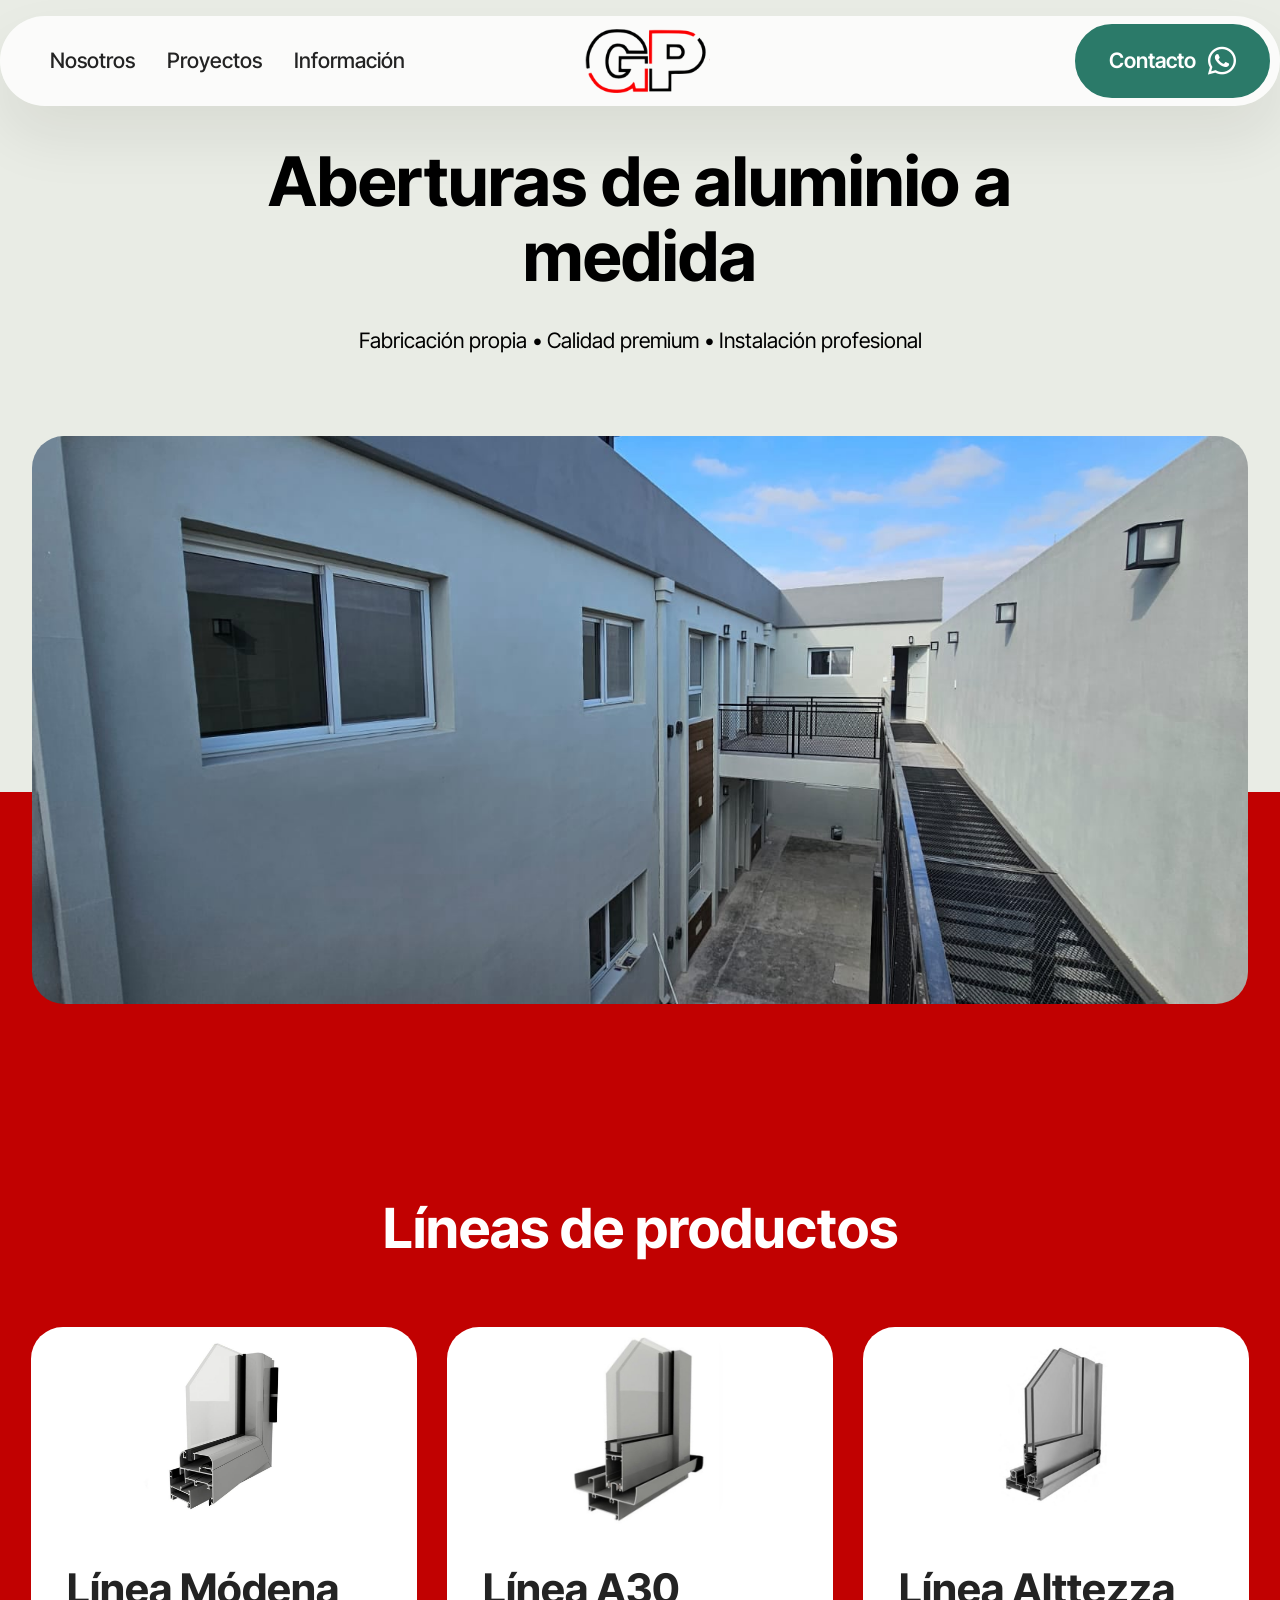
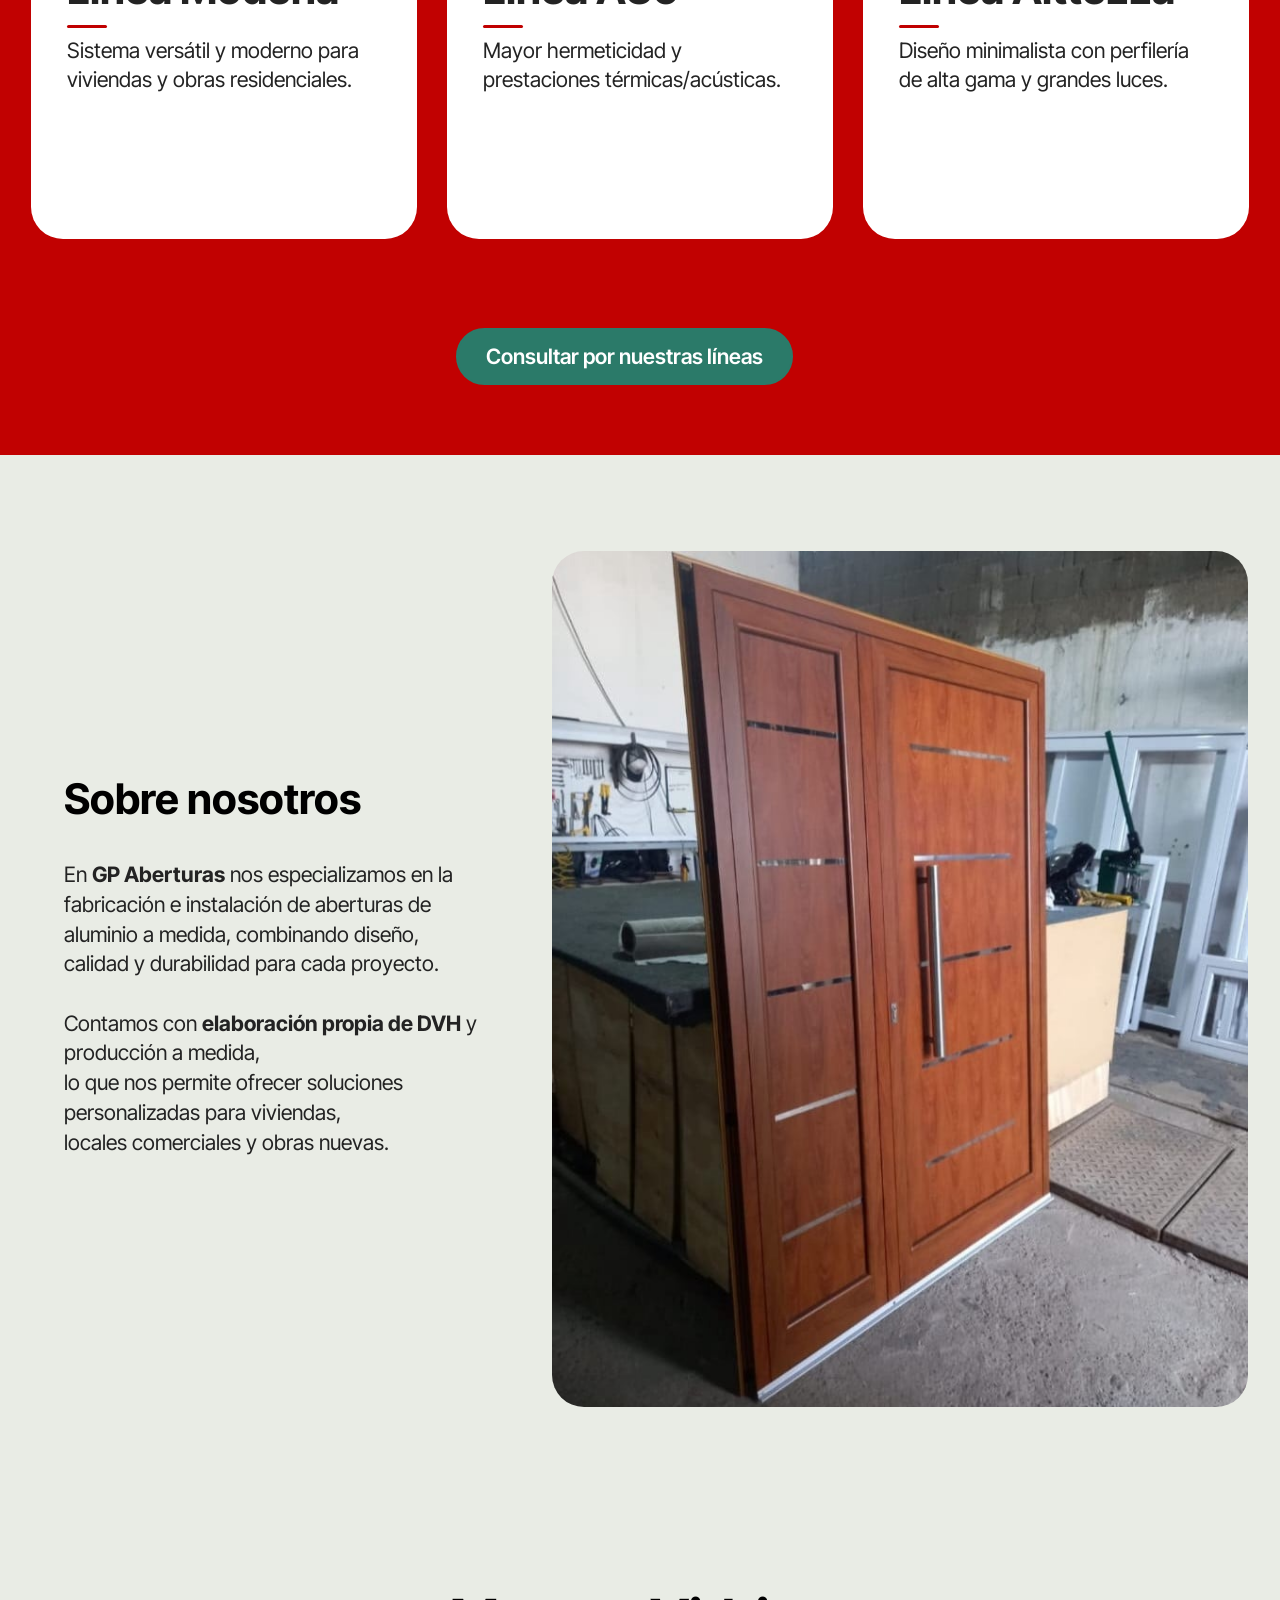
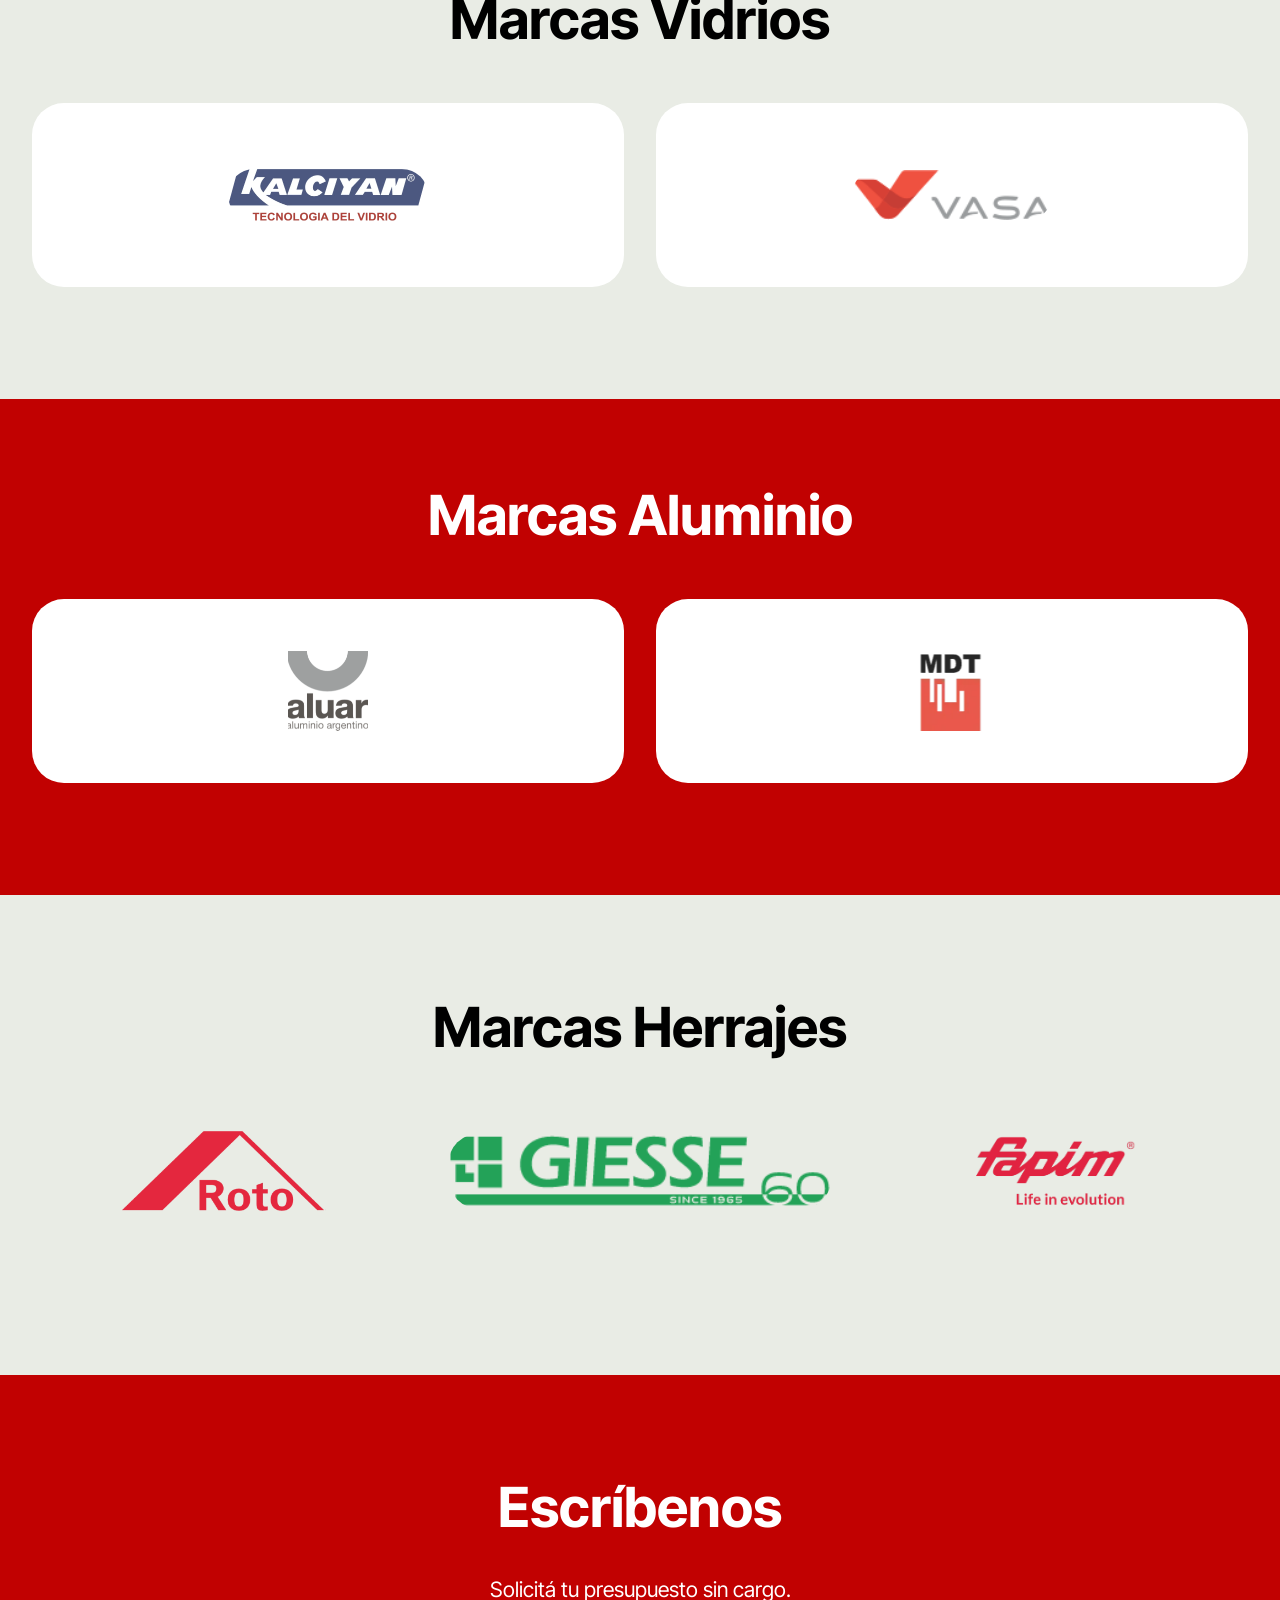
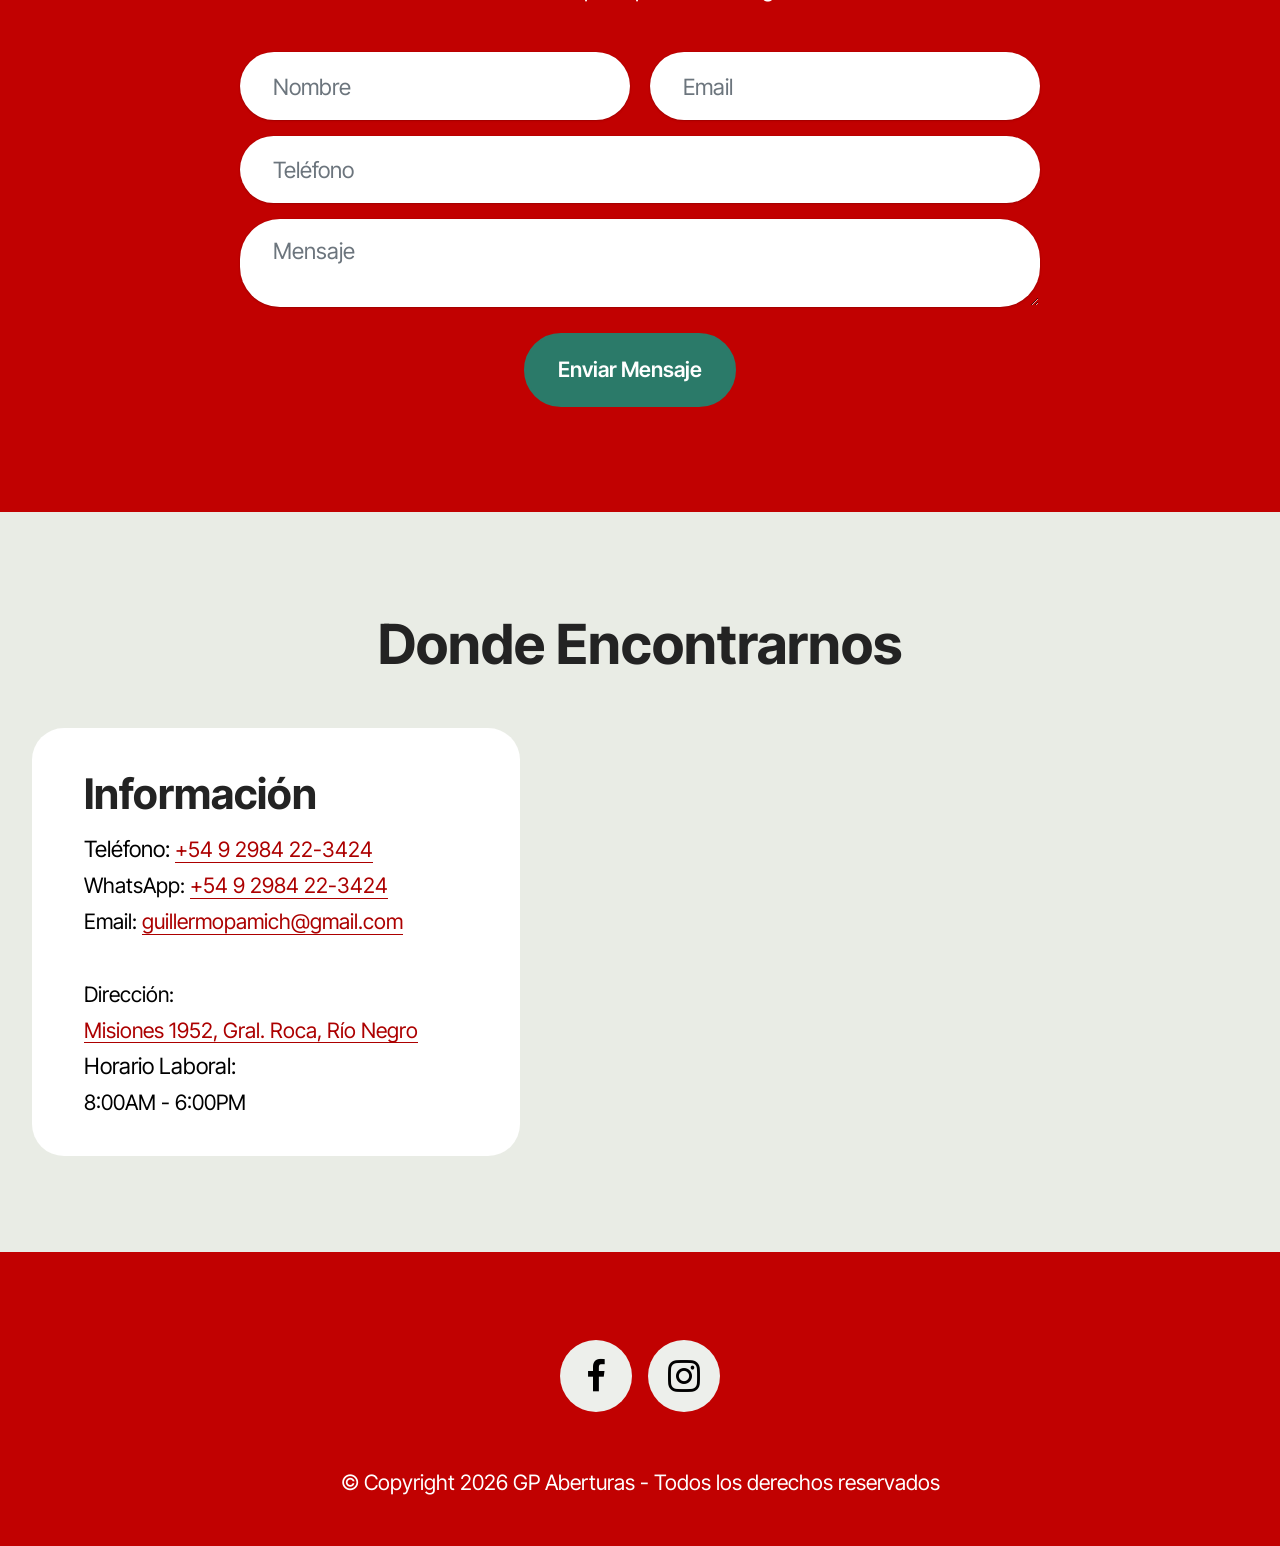
<file: index.html>
<!DOCTYPE html>
<html  >
<head>
  <!-- Site made with Mobirise Website Builder v6.1.5, https://mobirise.com -->
  <meta charset="UTF-8">
  <meta http-equiv="X-UA-Compatible" content="IE=edge">
  <meta name="generator" content="Mobirise v6.1.5, mobirise.com">
  <meta name="viewport" content="width=device-width, initial-scale=1, minimum-scale=1">
  <link rel="shortcut icon" href="assets/images/logo-gp-354x182.png" type="image/x-icon">
  <meta name="description" content="">
  
  
  <title>GP Aberturas</title>
  <link rel="stylesheet" href="assets/web/assets/mobirise-icons2/mobirise2.css">
  <link rel="stylesheet" href="assets/bootstrap/css/bootstrap.min.css">
  <link rel="stylesheet" href="assets/animatecss/animate.css">
  <link rel="stylesheet" href="assets/dropdown/css/style.css">
  <link rel="stylesheet" href="assets/socicon/css/styles.css">
  <link rel="stylesheet" href="assets/theme/css/style.css">
  <link rel="preload" href="https://fonts.googleapis.com/css?family=Inter+Tight:100,200,300,400,500,600,700,800,900,100i,200i,300i,400i,500i,600i,700i,800i,900i&display=swap" as="style" onload="this.onload=null;this.rel='stylesheet'">
  <noscript><link rel="stylesheet" href="https://fonts.googleapis.com/css?family=Inter+Tight:100,200,300,400,500,600,700,800,900,100i,200i,300i,400i,500i,600i,700i,800i,900i&display=swap"></noscript>
  <link rel="preload" as="style" href="assets/mobirise/css/mbr-additional.css?v=cUGwiq"><link rel="stylesheet" href="assets/mobirise/css/mbr-additional.css?v=cUGwiq" type="text/css">

  
<style>
/* NORMALIZACIÓN DE LOGOS */
.clients3 .img-wrapper,
.clients04 .item-img {
  display: flex;
  justify-content: center;
  align-items: center;
  height: 120px;
}

.clients3 .img-wrapper img,
.clients04 .item-img img {
  max-height: 80px !important;
  max-width: 100% !important;
  object-fit: contain;
  transition: 0.3s;
  opacity: 0.85;
}

.clients3 .img-wrapper img:hover,
.clients04 .item-img img:hover {
  transform: scale(1.05);
  opacity: 1;
}

/* CENTRAR IMÁGENES PRODUCTOS */
.features4 .item-img {
  display: flex;
  justify-content: center;
  align-items: center;
  height: 260px;
}

.features4 .item-img img {
  max-height: 220px !important;
  width: auto !important;
  object-fit: contain;
}

/* MEJORA VISUAL TARJETAS */
.features4 .item-wrapper {
  border-radius: 20px;
  transition: 0.3s;
}

.features4 .item {
  padding: 15px;
}

.features4 {
  padding-top: 60px;
  padding-bottom: 60px;
}

.features4 .item-content {
  min-height: 140px;
}

.features4 .item-wrapper:hover {
  transform: translateY(-8px);
  box-shadow: 0 15px 40px rgba(0,0,0,0.2);
}

.features4 .mbr-section-btn .btn {
  padding: 12px 28px;
  font-weight: 600;
  border-radius: 30px;
}

.features4 .item-img img {
  max-height: 200px !important;
  width: auto;
  object-fit: contain;
}

.features4 .item-title {
  position: relative;
  padding-bottom: 10px;
}

.features4 .item-title::after {
  content: "";
  width: 40px;
  height: 3px;
  background: #c00000;
  position: absolute;
  left: 0;
  bottom: 0;
  border-radius: 2px;
}
</style>  
  
</head>
<body>
  
  <section data-bs-version="5.1" class="menu menu4 cid-vajk7TCz6L" once="menu" id="menu04-1s">
	

	<nav class="navbar navbar-dropdown navbar-fixed-top navbar-expand-lg">
		<div class="container">
			<div class="navbar-brand">
				<span class="navbar-logo">
					
						<a href="index.html#header05-1"><img src="assets/images/logo-gp-354x182.png" alt="Mobirise Website Builder" style="height: 4rem;"></a>
					
				</span>
				
			</div>
			<button class="navbar-toggler" type="button" data-toggle="collapse" data-bs-toggle="collapse" data-target="#navbarSupportedContent" data-bs-target="#navbarSupportedContent" aria-controls="navbarNavAltMarkup" aria-expanded="false" aria-label="Toggle navigation">
				<div class="hamburger">
					<span></span>
					<span></span>
					<span></span>
					<span></span>
				</div>
			</button>
			<div class="collapse navbar-collapse" id="navbarSupportedContent">
				<ul class="navbar-nav nav-dropdown" data-app-modern-menu="true"><li class="nav-item">
						<a class="nav-link link text-black text-primary display-4" href="index.html#header01-7">Nosotros</a>
					</li>
					<li class="nav-item">
						<a class="nav-link link text-black show text-primary display-4" href="page1.html#gallery02-1n" aria-expanded="false">Proyectos</a>
					</li>
					<li class="nav-item">
						<a class="nav-link link text-black text-primary display-4" href="index.html#contacts02-9">Información</a>
					</li></ul>
				
				<div class="navbar-buttons mbr-section-btn"><a class="btn btn-primary display-4" href="https://wa.me/5492984223424"><span class="socicon socicon-whatsapp mbr-iconfont mbr-iconfont-btn"></span>Contacto&nbsp;</a></div>
			</div>
		</div>
	</nav>
</section>

<section data-bs-version="5.1" class="header5 cid-tJS6uM4N87" id="header05-1">
	

	
	
	<div class="topbg"></div>
	<div class="align-center container">
		<div class="row justify-content-center">
			<div class="col-md-12 col-lg-9">
				<h1 class="mbr-section-title mbr-fonts-style mb-4 display-1"><strong>Aberturas de aluminio a medida</strong></h1>
				<p class="mbr-text mbr-fonts-style mb-4 display-7">Fabricación propia • Calidad premium • Instalación profesional<br></p>
				
			</div>
		</div>
		<div class="row mt-5 justify-content-center">
			<div class="col-12 col-lg-12">
				<img src="assets/images/whatsapp20image202026-02-0420at2022.21.25-1600x747.jpg" alt="Mobirise Website Builder" title="">
			</div>
		</div>
	</div>
</section>

<section data-bs-version="5.1" class="features4 cid-tMlEXTHLbS" id="features04-w">
	
	
	<div class="container">
		<div class="row justify-content-center">
			<div class="col-12 content-head">
				<div class="mbr-section-head mb-5">
					<h4 class="mbr-section-title mbr-fonts-style align-center mb-0 display-2"><strong>Líneas de productos</strong></h4>
					
					
				</div>
			</div>
		</div>
		<div class="row">
			<div class="item features-image col-12 col-md-6 col-lg-4">
				<div class="item-wrapper">
					<div class="item-img">
						<img src="assets/images/modena-45-770x770.jpg" alt="Mobirise Website Builder">
					</div>
					<div class="item-content">
						<h5 class="item-title mbr-fonts-style display-5">
							<strong>Línea Módena</strong></h5>
						
						<p class="mbr-text mbr-fonts-style display-7">
							Sistema versátil y moderno para viviendas y obras residenciales.
						</p>
											</div>

				</div>
			</div>
			<div class="item features-image col-12 col-md-6 col-lg-4">
				<div class="item-wrapper">
					<div class="item-img">
						<img src="assets/images/aluar-a30-1-393x512.jpeg" alt="Mobirise Website Builder">
					</div>
					<div class="item-content">
						<h5 class="item-title mbr-fonts-style display-5">
							<strong>Línea A30</strong></h5>
						
						<p class="mbr-text mbr-fonts-style display-7">Mayor hermeticidad y prestaciones térmicas/acústicas.</p><p></p><p></p>
						
					</div>
				</div>
			</div>
			<div class="item features-image col-12 col-md-6 col-lg-4">
				<div class="item-wrapper">
					<div class="item-img">
						<img src="assets/images/altezza-.-600x600.jpg" alt="Mobirise Website Builder">
					</div>
					<div class="item-content">
						<h5 class="item-title mbr-fonts-style display-5">
							<strong>Línea Alttezza</strong></h5>
						
						<p class="mbr-text mbr-fonts-style display-7">Diseño minimalista con perfilería de alta gama y grandes luces.<br>
						</p>
						
					</div>
				</div>
			</div>
			<div class="row mt-4">
  <div class="col-12 text-center">
    <div class="mbr-section-btn">
      <a href="https://wa.me/5492984223424" class="btn btn-primary display-7">
        Consultar por nuestras líneas
      </a>
    </div>
  </div>
</div>

		</div>
	</div>
</section>

<section data-bs-version="5.1" class="header1 cid-tJS9vXDdRK" id="header01-7">
	

	
	

	<div class="container">
		<div class="row justify-content-center">
			<div class="col-12 col-md-12 col-lg-7 image-wrapper">
				<img class="w-100" src="assets/images/whatsapp20image202026-02-0420at2023.28.42201-738x962.jpeg" alt="Mobirise Website Builder">
			</div>
			<div class="col-12 col-lg col-md-12">
				<div class="text-wrapper align-left">
					<h1 class="mbr-section-title mbr-fonts-style mb-4 display-5"><strong>Sobre nosotros</strong></h1>
					<p class="mbr-text mbr-fonts-style mb-4 display-7">En <strong>GP Aberturas</strong> nos especializamos en la fabricación e instalación de aberturas de aluminio a medida, combinando diseño, calidad y durabilidad para cada proyecto.<br><br>Contamos con <strong>elaboración propia de DVH</strong> y producción a medida,
<br>        lo que nos permite ofrecer soluciones personalizadas para viviendas,
<br>        locales comerciales y obras nuevas.<br></p>
					
				</div>
			</div>
		</div>
	</div>
</section>

<section data-bs-version="5.1" class="clients3 cid-vadzjYsGwu" id="clients03-1m">
  

  
  
  <div class="container">
    <div class="row justify-content-center">
      <div class="col-12 content-head">
        <div class="mb-5">
          <h5 class="mbr-section-title mbr-fonts-style mb-0 display-2">
            <strong>Marcas Vidrios</strong>
          </h5>
          <div class="col-12">
            
          </div>
        </div>
      </div>
    </div>
    <div class="row">
      <div class="item features-without-image col-12 col-lg-6 active">
        <div class="item-wrapper">
          <div class="img-wrapper">
            <img src="assets/images/kalciyan.png" alt="Mobirise Website Builder" data-slide-to="0" data-bs-slide-to="0">
          </div>
          <div class="card-box align-center">
            
            
            
            
          </div>
        </div>
      </div>
      <div class="item features-without-image col-12 col-lg-6">
        <div class="item-wrapper">
          <div class="img-wrapper">
            <img src="assets/images/vasa.png" alt="Mobirise Website Builder" data-slide-to="1" data-bs-slide-to="1">
          </div>
          <div class="card-box align-center">
            
            
            
            
          </div>
        </div>
      </div>
      
    </div>
  </div>
</section>

<section data-bs-version="5.1" class="clients3 cid-vadzi4x2lW" id="clients03-1k">
  

  
  
  <div class="container">
    <div class="row justify-content-center">
      <div class="col-12 content-head">
        <div class="mb-5">
          <h5 class="mbr-section-title mbr-fonts-style mb-0 display-2">
            <strong>Marcas Aluminio</strong></h5>
          <div class="col-12">
            
          </div>
        </div>
      </div>
    </div>
    <div class="row">
      <div class="item features-without-image col-12 col-lg-6">
        <div class="item-wrapper">
          <div class="img-wrapper">
            <img src="assets/images/aluar.png" alt="Mobirise Website Builder">
          </div>
          <div class="card-box align-center">
            
            
            
            
          </div>
        </div>
      </div>
      <div class="item features-without-image col-12 col-lg-6">
        <div class="item-wrapper">
          <div class="img-wrapper">
            <img src="assets/images/mdt.png" alt="Mobirise Website Builder">
          </div>
          <div class="card-box align-center">
            
            
            
            
          </div>
        </div>
      </div>
      
    </div>
  </div>
</section>

<section data-bs-version="5.1" class="clients04 cid-vadzj1YJSc" id="clients04-1l">
    
    
    <div class="container-fluid">
        <div class="row justify-content-center mb-5">
            <div class="col-12 content-head">
                <div class="mbr-section-head">
                    <h4 class="mbr-section-title mbr-fonts-style align-center mb-0 display-2">
                        <strong>Marcas Herrajes</strong>
                    </h4>
                    
                </div>
            </div>
        </div>
        <div class="row">
            <div class="item features-image col-12 col-md-6 col-sm-6 col-lg-4 active">
                <div class="item-wrapper">
                    <div class="item-img mb-3">
                        <img src="assets/images/roto.png" alt="Mobirise Website Builder" title="" data-slide-to="1" data-bs-slide-to="1">
                    </div>
                    
                </div>
            </div>
            <div class="item features-image col-12 col-md-6 col-sm-6 col-lg-4">
                <div class="item-wrapper">
                    <div class="item-img mb-3">
                        <img src="assets/images/giesse.png" alt="Mobirise Website Builder" title="" data-slide-to="2" data-bs-slide-to="2">
                    </div>
                    
                </div>
            </div>
            <div class="item features-image col-12 col-md-6 col-sm-6 col-lg-4">
                <div class="item-wrapper">
                    <div class="item-img mb-3">
                        <img src="assets/images/fapim.png" alt="Mobirise Website Builder" title="" data-slide-to="3" data-bs-slide-to="3">
                    </div>
                    
                </div>
            </div>
            
            
            
        </div>
    </div>
</section>

<section data-bs-version="5.1" class="form5 cid-tJS9pBcTSa" id="form02-6">
    
    
    <div class="container">
        <div class="mbr-section-head mb-5">
            <h3 class="mbr-section-title mbr-fonts-style align-center mb-0 display-2">
                <strong>Escríbenos</strong></h3>
            <h4 class="mbr-section-subtitle mbr-fonts-style align-center mb-0 mt-4 display-7">Solicitá tu presupuesto sin cargo.</h4>
        </div>
        <div class="row justify-content-center mt-4">
            <div class="col-lg-8 mx-auto mbr-form" data-form-type="formoid">
                <form action="https://mobirise.eu/" method="POST" class="mbr-form form-with-styler" data-form-title="Form Name"><input type="hidden" name="email" data-form-email="true" value="WChw26BoQIG2SNk9lUQ4nBgSvMuujrpbUCLa4gU90RswgEjE9U6k6cot4G4/YdT7iNrru35tB7ws2pboQhVbuTYj2hGwE0svMyUDu84Xul9Z6XfO3XX4efOEX9Rxzd7i">
                    <div class="row">
                        <div hidden="hidden" data-form-alert="" class="alert alert-success col-12">¡Gracias por escribirnos! Responderemos a la brevedad</div>
                        <div hidden="hidden" data-form-alert-danger="" class="alert alert-danger col-12">
                            Oops...! some problem!
                        </div>
                    </div>
                    <div class="dragArea row">
                        <div class="col-md col-sm-12 form-group mb-3" data-for="name">
                            <input type="text" name="name" placeholder="Nombre" data-form-field="name" class="form-control" value="" id="name-form02-6">
                        </div>
                        <div class="col-md col-sm-12 form-group mb-3" data-for="email">
                            <input type="email" name="email" placeholder="Email" data-form-field="email" class="form-control" value="" id="email-form02-6">
                        </div>
                        <div class="col-12 form-group mb-3" data-for="phone">
                            <input type="tel" name="phone" placeholder="Teléfono" data-form-field="phone" class="form-control" value="" id="phone-form02-6">
                        </div>
                        <div class="col-12 form-group mb-3" data-for="textarea">
                            <textarea name="textarea" placeholder="Mensaje" data-form-field="textarea" class="form-control" id="textarea-form02-6"></textarea>
                        </div>
                        <div class="col-lg-12 col-md-12 col-sm-12 align-center mbr-section-btn"><button type="submit" class="btn btn-primary display-7">Enviar Mensaje</button></div>
                    </div>
                </form>
            </div>
        </div>
    </div>
</section>

<section data-bs-version="5.1" class="contacts2 map1 cid-tLdYHD757A" id="contacts02-9">

    

    
    <div class="container">
        <div class="mbr-section-head mb-5">
            <h3 class="mbr-section-title mbr-fonts-style align-center mb-0 display-2"><strong>Donde Encontrarnos</strong></h3>
            
        </div>
        <div class="row justify-content-center mt-4">
            <div class="card col-12 col-md-5">
                <div class="card-wrapper">
                    <div class="text-wrapper">
                        <h5 class="cardTitle mbr-fonts-style mb-2 display-5">
                        <strong>Información</strong></h5>
                    <ul class="list mbr-fonts-style display-7">
                        <li class="mbr-text item-wrap"><span style="font-size: 1.4rem;">Teléfono: </span><a href="tel:+54 9 2984 22-3424" class="text-secondary">+54 9 2984 22-3424</a><br></li>
                        <li class="mbr-text item-wrap">WhatsApp: <a href="https://wa.me/54 9 2984 223424" class="text-secondary">+54 9 2984 22-3424</a></li>
                        <li class="mbr-text item-wrap">Email: <a href="mailto:guillermopamich@gmail.com" class="text-secondary">guillermopamich@gmail.com</a></li><li class="mbr-text item-wrap"><br></li>
                        <li class="mbr-text item-wrap">Dirección: </li><li class="mbr-text item-wrap"><a href="https://maps.app.goo.gl/YFBjtDjXuWrwzRPw9" class="text-secondary" target="_blank">Misiones 1952, Gral. Roca, Río Negro</a></li><li class="mbr-text item-wrap"><span style="font-size: 1.4rem;">Horario Laboral:</span><br></li><li class="mbr-text item-wrap">8:00AM - 6:00PM</li>
                    </ul>
                    </div>
                </div>
            </div>
            <div class="map-wrapper col-12 col-md-7">
                <div class="google-map"><iframe frameborder="0" style="border:0" src="https://www.google.com/maps/embed?pb=!4v1770256864277!6m8!1m7!1sdjmdTHVeeMxLgzPzU6VCLQ!2m2!1d-39.02275498956531!2d-67.58309389621844!3f105.02193347883048!4f4.439818606507345!5f0.7820865974627469" allowfullscreen=""></iframe></div>
            </div>
        </div>
    </div>
</section>

<section data-bs-version="5.1" class="footer3 cid-vamyBR8Vxk" once="footers" id="footer03-1y">

        

    

    <div class="container">
        <div class="row">
            

            <div class="col-12 mt-4">
                <div class="social-row">
                    <div class="soc-item">
                        <a href="https://www.facebook.com/profile.php?id=100063754009310#" target="_blank">
                            <span class="mbr-iconfont display-7 socicon-facebook socicon"></span>
                        </a>
                    </div>
                    <div class="soc-item">
                        <a href="https://www.instagram.com/gp_aberturas/" target="_blank">
                            <span class="mbr-iconfont socicon-instagram socicon"></span>
                        </a>
                    </div>
                    
                    
                    
                </div>
            </div>
            <div class="col-12 mt-5">
                <p class="mbr-fonts-style copyright display-7">
                    © Copyright 2026 GP Aberturas - Todos los derechos reservados
                </p>
            </div>
        </div>
    </div>
</section>
<script src="assets/bootstrap/js/bootstrap.bundle.min.js"></script>  <script src="assets/smoothscroll/smooth-scroll.js"></script>  <script src="assets/ytplayer/index.js"></script>  <script src="assets/dropdown/js/navbar-dropdown.js"></script>  <script src="assets/theme/js/script.js"></script>  <script src="assets/formoid/formoid.min.js"></script>  
  
  
  <input name="animation" type="hidden">
  </body>
</html>
</file>
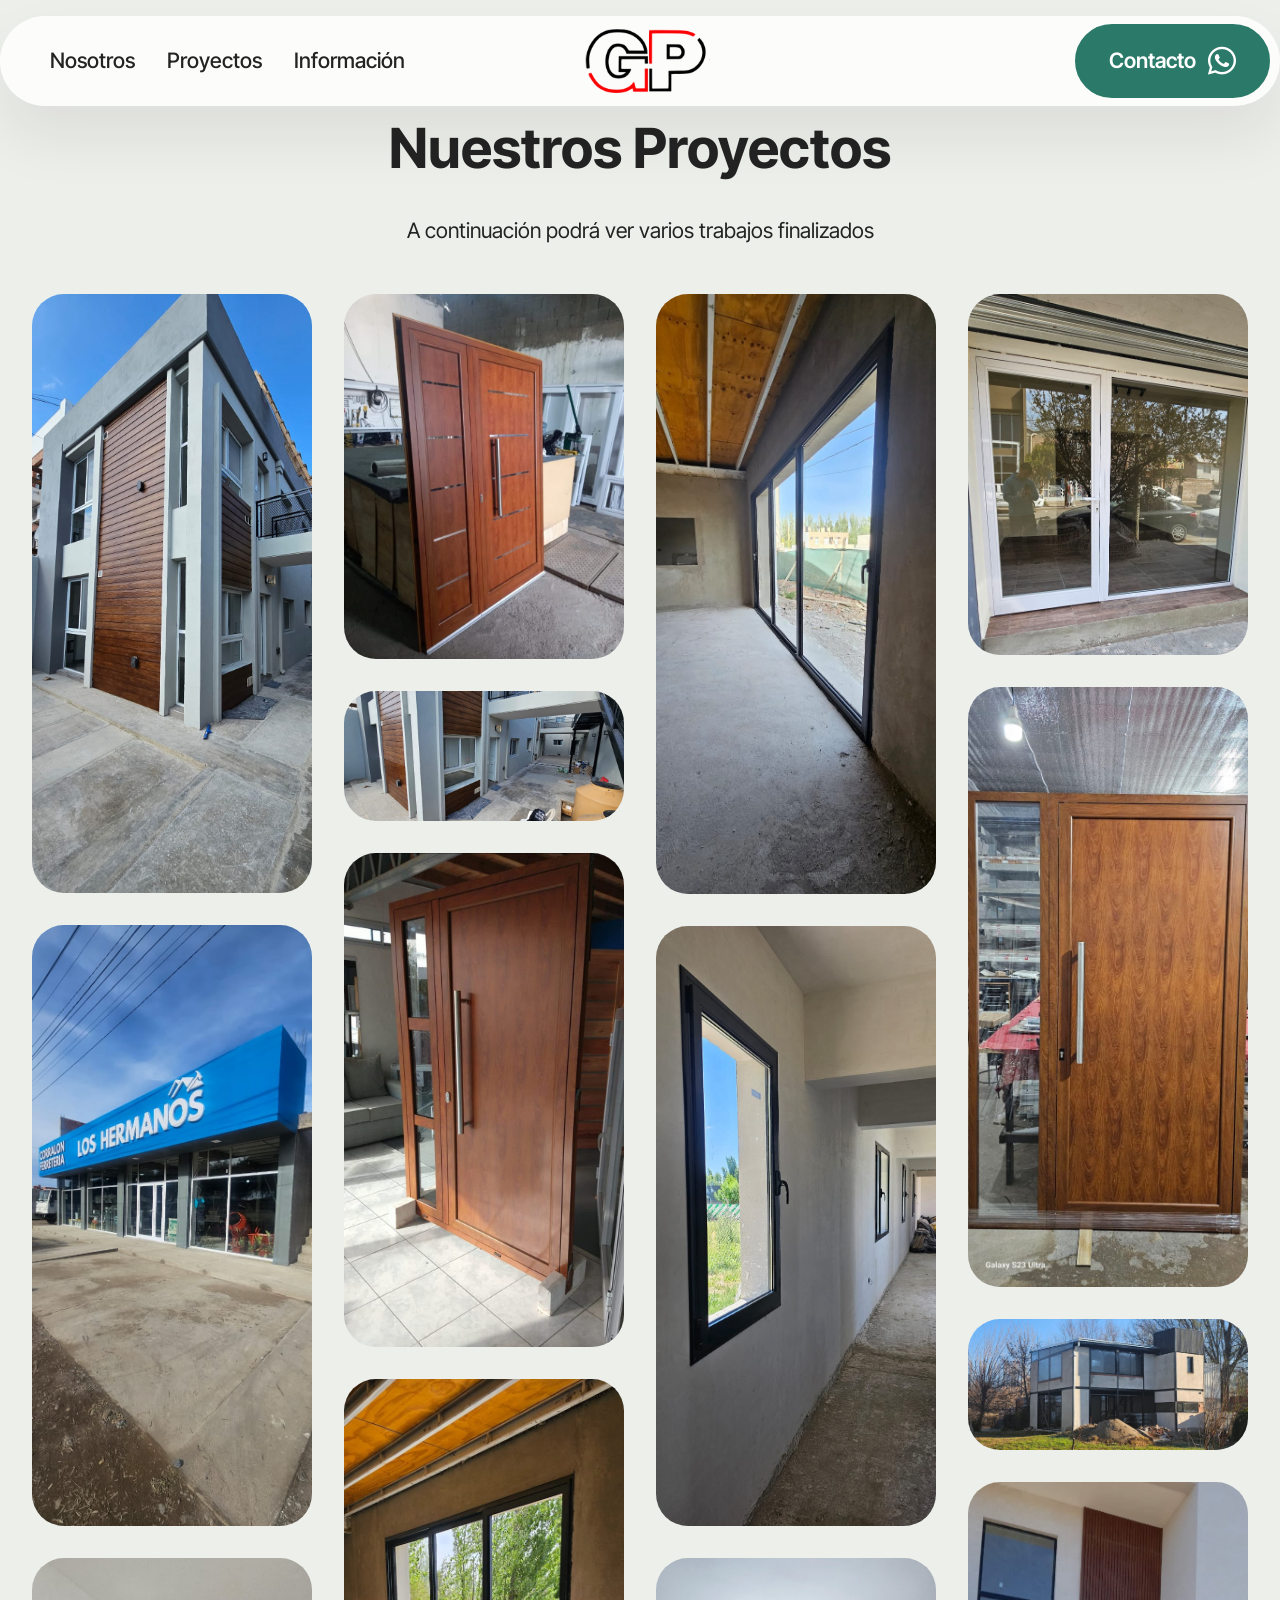
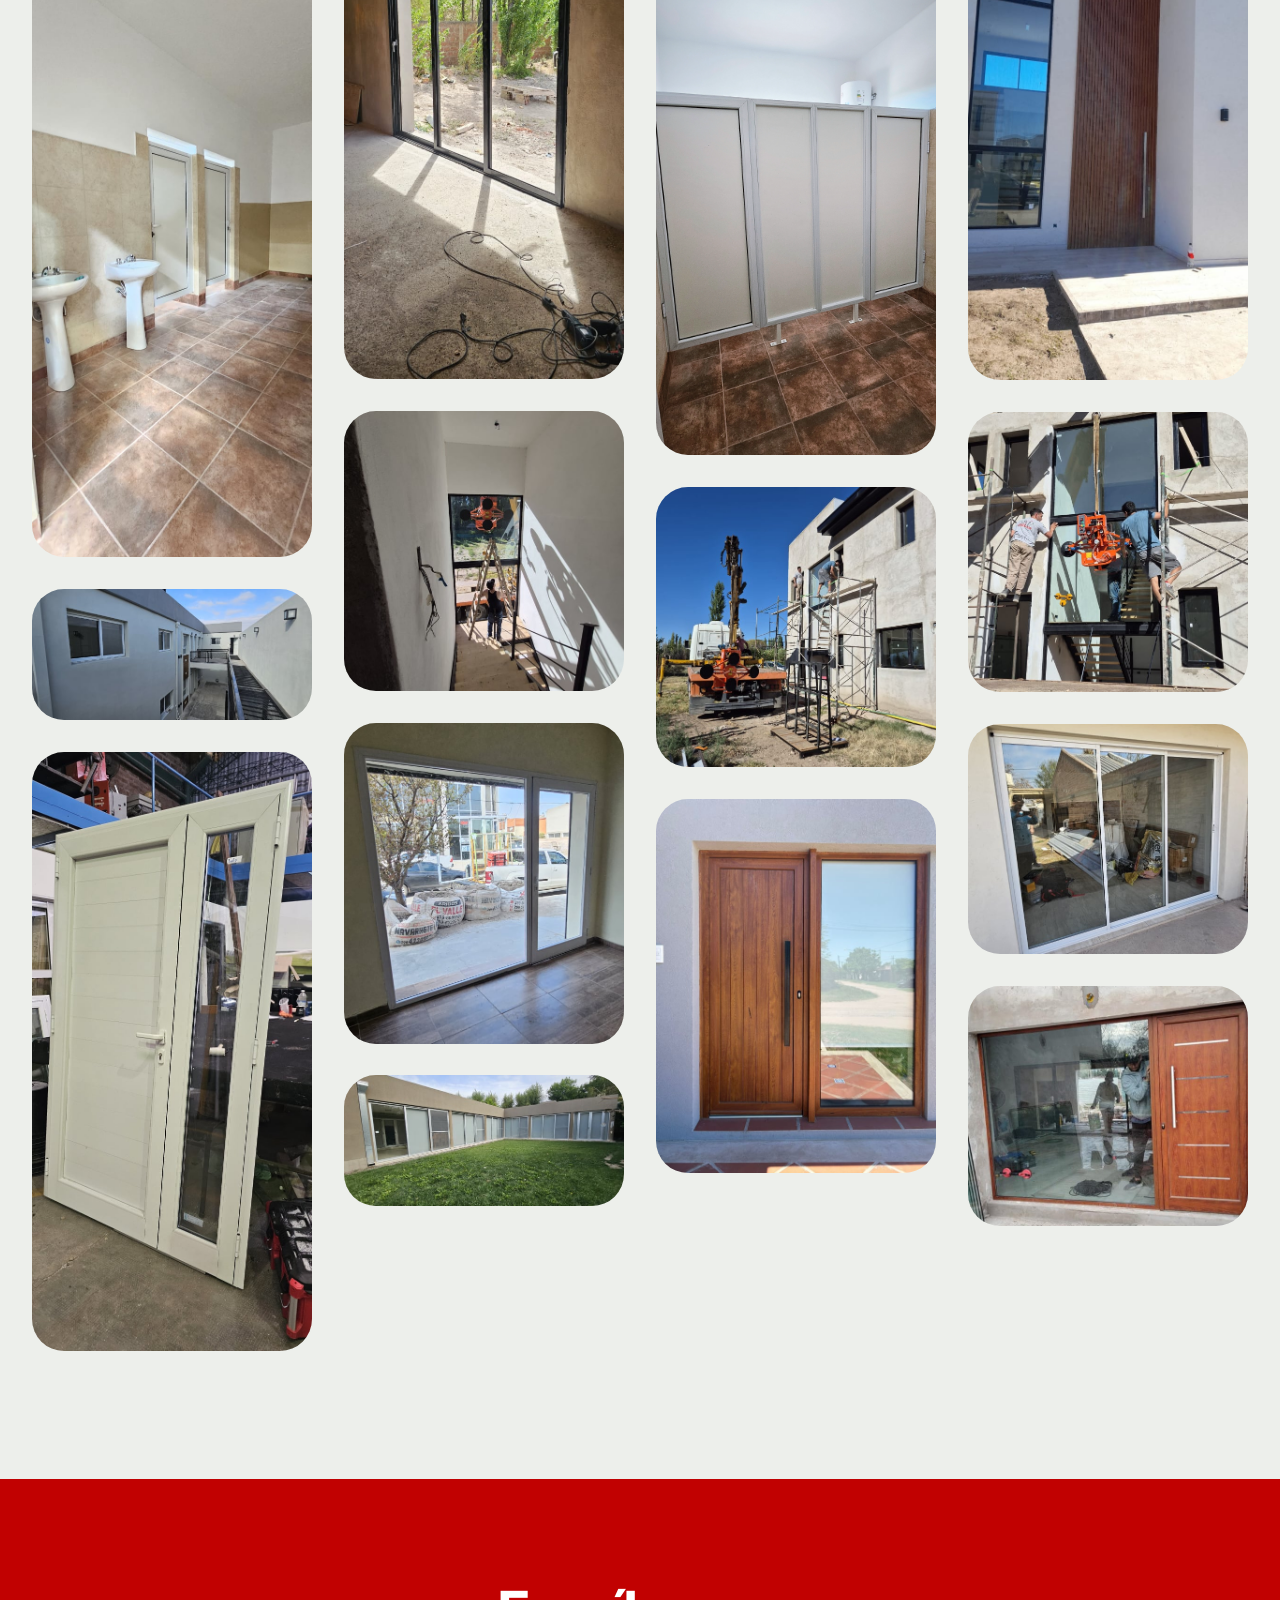
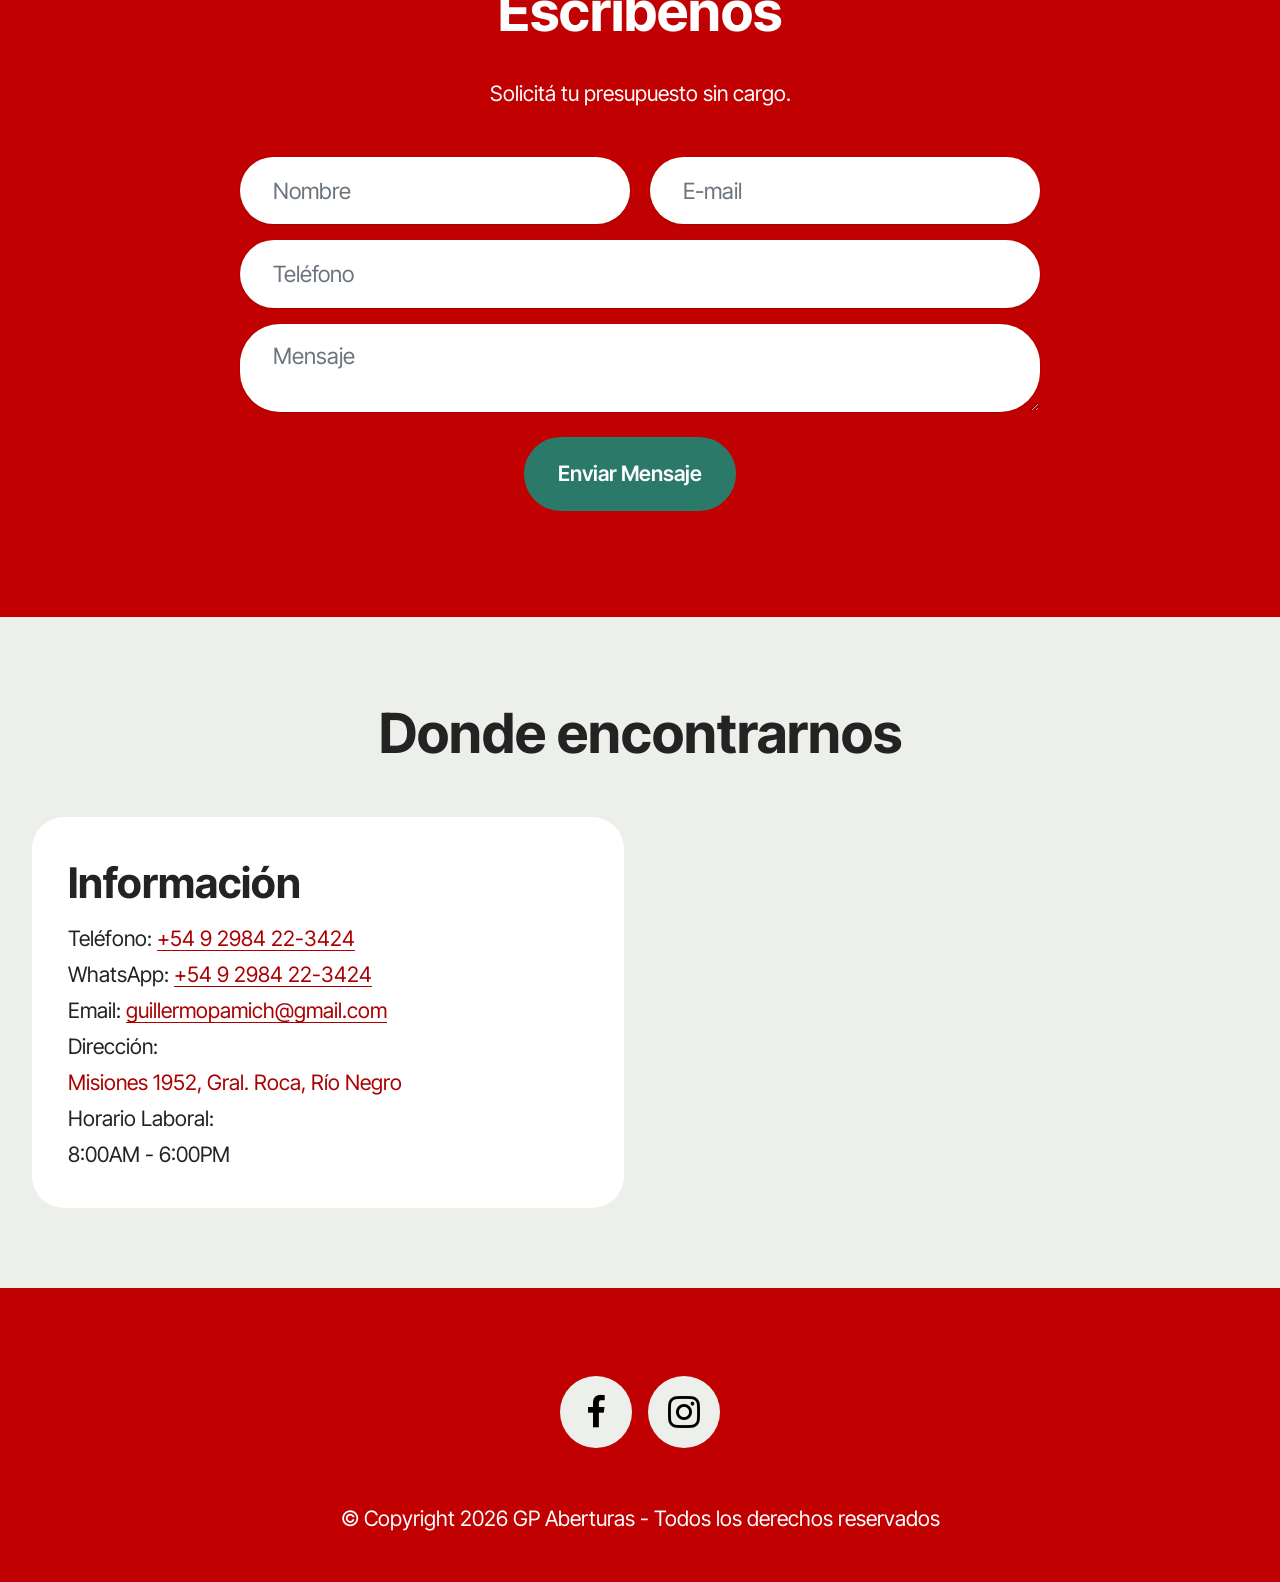
<file: page1.html>
<!DOCTYPE html>
<html  >
<head>
  <!-- Site made with Mobirise Website Builder v6.1.5, https://mobirise.com -->
  <meta charset="UTF-8">
  <meta http-equiv="X-UA-Compatible" content="IE=edge">
  <meta name="generator" content="Mobirise v6.1.5, mobirise.com">
  <meta name="viewport" content="width=device-width, initial-scale=1, minimum-scale=1">
  <link rel="shortcut icon" href="assets/images/logo-gp-354x182.png" type="image/x-icon">
  <meta name="description" content="">
  
  
  <title>Proyectos</title>
  <link rel="stylesheet" href="assets/web/assets/mobirise-icons2/mobirise2.css">
  <link rel="stylesheet" href="assets/bootstrap/css/bootstrap.min.css">
  <link rel="stylesheet" href="assets/animatecss/animate.css">
  <link rel="stylesheet" href="assets/dropdown/css/style.css">
  <link rel="stylesheet" href="assets/socicon/css/styles.css">
  <link rel="stylesheet" href="assets/theme/css/style.css">
  <link rel="stylesheet" href="assets/gallery/style.css">
  <link rel="preload" href="https://fonts.googleapis.com/css?family=Inter+Tight:100,200,300,400,500,600,700,800,900,100i,200i,300i,400i,500i,600i,700i,800i,900i&display=swap" as="style" onload="this.onload=null;this.rel='stylesheet'">
  <noscript><link rel="stylesheet" href="https://fonts.googleapis.com/css?family=Inter+Tight:100,200,300,400,500,600,700,800,900,100i,200i,300i,400i,500i,600i,700i,800i,900i&display=swap"></noscript>
  <link rel="preload" as="style" href="assets/mobirise/css/mbr-additional.css?v=256v7g"><link rel="stylesheet" href="assets/mobirise/css/mbr-additional.css?v=256v7g" type="text/css">

  
  
  
</head>
<body>
  
  <section data-bs-version="5.1" class="menu menu4 cid-vajk7TCz6L" once="menu" id="menu04-1s">
	

	<nav class="navbar navbar-dropdown navbar-fixed-top navbar-expand-lg">
		<div class="container">
			<div class="navbar-brand">
				<span class="navbar-logo">
					
						<a href="index.html#header05-1"><img src="assets/images/logo-gp-354x182.png" alt="Mobirise Website Builder" style="height: 4rem;"></a>
					
				</span>
				
			</div>
			<button class="navbar-toggler" type="button" data-toggle="collapse" data-bs-toggle="collapse" data-target="#navbarSupportedContent" data-bs-target="#navbarSupportedContent" aria-controls="navbarNavAltMarkup" aria-expanded="false" aria-label="Toggle navigation">
				<div class="hamburger">
					<span></span>
					<span></span>
					<span></span>
					<span></span>
				</div>
			</button>
			<div class="collapse navbar-collapse" id="navbarSupportedContent">
				<ul class="navbar-nav nav-dropdown" data-app-modern-menu="true"><li class="nav-item">
						<a class="nav-link link text-black text-primary display-4" href="index.html#header01-7">Nosotros</a>
					</li>
					<li class="nav-item">
						<a class="nav-link link text-black show text-primary display-4" href="page1.html#gallery02-1n" aria-expanded="false">Proyectos</a>
					</li>
					<li class="nav-item">
						<a class="nav-link link text-black text-primary display-4" href="index.html#contacts02-9">Información</a>
					</li></ul>
				
				<div class="navbar-buttons mbr-section-btn"><a class="btn btn-primary display-4" href="https://wa.me/5492984223424"><span class="socicon socicon-whatsapp mbr-iconfont mbr-iconfont-btn"></span>Contacto&nbsp;</a></div>
			</div>
		</div>
	</nav>
</section>

<section data-bs-version="5.1" class="gallery1 mbr-gallery cid-vadEqLMGvO" id="gallery02-1n">   
    
    

    <div class="container-fluid">
        <div class="row justify-content-center">
            <div class="col-12 content-head">
                <div class="mbr-section-head mb-5">
                    <h3 class="mbr-section-title mbr-fonts-style align-center m-0 display-2"><strong>Nuestros Proyectos</strong></h3>
                    <h4 class="mbr-section-subtitle mbr-fonts-style align-center mb-0 mt-4 display-7">A continuación podrá ver varios trabajos finalizados</h4>
                </div>
            </div>
        </div>
        <div class="row mbr-gallery mbr-masonry" data-masonry="{&quot;percentPosition&quot;: true }">
            
            
            
            
            
            
            <div class="col-12 col-md-6 col-lg-3 item gallery-image active">
                <div class="item-wrapper" data-toggle="modal" data-bs-toggle="modal" data-target="#vfp9KIVTh5-modal" data-bs-target="#vfp9KIVTh5-modal">
                    <img class="w-100" src="assets/images/whatsapp20image202026-02-0420at2022.21.25201-747x1600.jpg" alt="Mobirise Website Builder" data-slide-to="0" data-bs-slide-to="0" data-target="#lb-vfp9KIVTh5" data-bs-target="#lb-vfp9KIVTh5">
                    <div class="icon-wrapper">
                        <span class="mobi-mbri mobi-mbri-search mbr-iconfont mbr-iconfont-btn"></span>
                    </div>
                </div>
                
            </div><div class="col-12 col-md-6 col-lg-3 item gallery-image">
                <div class="item-wrapper" data-toggle="modal" data-bs-toggle="modal" data-target="#vfp9KIVTh5-modal" data-bs-target="#vfp9KIVTh5-modal">
                    <img class="w-100" src="assets/images/whatsapp-image-2026-02-04-at-23.28.42-1-738x962.jpg" alt="Mobirise Website Builder" data-slide-to="1" data-bs-slide-to="1" data-target="#lb-vfp9KIVTh5" data-bs-target="#lb-vfp9KIVTh5">
                    <div class="icon-wrapper">
                        <span class="mobi-mbri mobi-mbri-search mbr-iconfont mbr-iconfont-btn"></span>
                    </div>
                </div>
                
            </div><div class="col-12 col-md-6 col-lg-3 item gallery-image">
                <div class="item-wrapper" data-toggle="modal" data-bs-toggle="modal" data-target="#vfp9KIVTh5-modal" data-bs-target="#vfp9KIVTh5-modal">
                    <img class="w-100" src="assets/images/whatsapp-image-2026-02-05-at-11.06.17-1-597x1280.jpg" alt="Mobirise Website Builder" data-slide-to="2" data-bs-slide-to="2" data-target="#lb-vfp9KIVTh5" data-bs-target="#lb-vfp9KIVTh5">
                    <div class="icon-wrapper">
                        <span class="mobi-mbri mobi-mbri-search mbr-iconfont mbr-iconfont-btn"></span>
                    </div>
                </div>
                
            </div><div class="col-12 col-md-6 col-lg-3 item gallery-image">
                <div class="item-wrapper" data-toggle="modal" data-bs-toggle="modal" data-target="#vfp9KIVTh5-modal" data-bs-target="#vfp9KIVTh5-modal">
                    <img class="w-100" src="assets/images/whatsapp-image-2026-02-05-at-11.06.17-1238x1600.jpg" alt="Mobirise Website Builder" data-slide-to="3" data-bs-slide-to="3" data-target="#lb-vfp9KIVTh5" data-bs-target="#lb-vfp9KIVTh5">
                    <div class="icon-wrapper">
                        <span class="mobi-mbri mobi-mbri-search mbr-iconfont mbr-iconfont-btn"></span>
                    </div>
                </div>
                
            </div><div class="col-12 col-md-6 col-lg-3 item gallery-image">
                <div class="item-wrapper" data-toggle="modal" data-bs-toggle="modal" data-target="#vfp9KIVTh5-modal" data-bs-target="#vfp9KIVTh5-modal">
                    <img class="w-100" src="assets/images/1001263759.jpg-597x1279.jpg" alt="Mobirise Website Builder" data-slide-to="4" data-bs-slide-to="4" data-target="#lb-vfp9KIVTh5" data-bs-target="#lb-vfp9KIVTh5">
                    <div class="icon-wrapper">
                        <span class="mobi-mbri mobi-mbri-search mbr-iconfont mbr-iconfont-btn"></span>
                    </div>
                </div>
                
            </div><div class="col-12 col-md-6 col-lg-3 item gallery-image">
                <div class="item-wrapper" data-toggle="modal" data-bs-toggle="modal" data-target="#vfp9KIVTh5-modal" data-bs-target="#vfp9KIVTh5-modal">
                    <img class="w-100" src="assets/images/whatsapp-image-2026-02-05-at-11.06.18-2-1600x747.jpg" alt="Mobirise Website Builder" data-slide-to="5" data-bs-slide-to="5" data-target="#lb-vfp9KIVTh5" data-bs-target="#lb-vfp9KIVTh5">
                    <div class="icon-wrapper">
                        <span class="mobi-mbri mobi-mbri-search mbr-iconfont mbr-iconfont-btn"></span>
                    </div>
                </div>
                
            </div><div class="col-12 col-md-6 col-lg-3 item gallery-image">
                <div class="item-wrapper" data-toggle="modal" data-bs-toggle="modal" data-target="#vfp9KIVTh5-modal" data-bs-target="#vfp9KIVTh5-modal">
                    <img class="w-100" src="assets/images/whatsapp-image-2026-02-04-at-23.28.42-738x1301.jpg" alt="Mobirise Website Builder" data-slide-to="6" data-bs-slide-to="6" data-target="#lb-vfp9KIVTh5" data-bs-target="#lb-vfp9KIVTh5">
                    <div class="icon-wrapper">
                        <span class="mobi-mbri mobi-mbri-search mbr-iconfont mbr-iconfont-btn"></span>
                    </div>
                </div>
                
            </div><div class="col-12 col-md-6 col-lg-3 item gallery-image">
                <div class="item-wrapper" data-toggle="modal" data-bs-toggle="modal" data-target="#vfp9KIVTh5-modal" data-bs-target="#vfp9KIVTh5-modal">
                    <img class="w-100" src="assets/images/whatsapp-image-2026-02-05-at-11.06.18-1-597x1280.jpg" alt="Mobirise Website Builder" data-slide-to="7" data-bs-slide-to="7" data-target="#lb-vfp9KIVTh5" data-bs-target="#lb-vfp9KIVTh5">
                    <div class="icon-wrapper">
                        <span class="mobi-mbri mobi-mbri-search mbr-iconfont mbr-iconfont-btn"></span>
                    </div>
                </div>
                
            </div><div class="col-12 col-md-6 col-lg-3 item gallery-image">
                <div class="item-wrapper" data-toggle="modal" data-bs-toggle="modal" data-target="#vfp9KIVTh5-modal" data-bs-target="#vfp9KIVTh5-modal">
                    <img class="w-100" src="assets/images/whatsapp-image-2026-02-05-at-11.06.18-747x1600.jpg" alt="Mobirise Website Builder" data-slide-to="8" data-bs-slide-to="8" data-target="#lb-vfp9KIVTh5" data-bs-target="#lb-vfp9KIVTh5">
                    <div class="icon-wrapper">
                        <span class="mobi-mbri mobi-mbri-search mbr-iconfont mbr-iconfont-btn"></span>
                    </div>
                </div>
                
            </div><div class="col-12 col-md-6 col-lg-3 item gallery-image">
                <div class="item-wrapper" data-toggle="modal" data-bs-toggle="modal" data-target="#vfp9KIVTh5-modal" data-bs-target="#vfp9KIVTh5-modal">
                    <img class="w-100" src="assets/images/whatsapp-image-2026-02-04-at-22.21.26-1280x597.jpg" alt="Mobirise Website Builder" data-slide-to="9" data-bs-slide-to="9" data-target="#lb-vfp9KIVTh5" data-bs-target="#lb-vfp9KIVTh5">
                    <div class="icon-wrapper">
                        <span class="mobi-mbri mobi-mbri-search mbr-iconfont mbr-iconfont-btn"></span>
                    </div>
                </div>
                
            </div><div class="col-12 col-md-6 col-lg-3 item gallery-image">
                <div class="item-wrapper" data-toggle="modal" data-bs-toggle="modal" data-target="#vfp9KIVTh5-modal" data-bs-target="#vfp9KIVTh5-modal">
                    <img class="w-100" src="assets/images/whatsapp-image-2026-02-04-at-22.21.24-597x1280.jpg" alt="Mobirise Website Builder" data-slide-to="10" data-bs-slide-to="10" data-target="#lb-vfp9KIVTh5" data-bs-target="#lb-vfp9KIVTh5">
                    <div class="icon-wrapper">
                        <span class="mobi-mbri mobi-mbri-search mbr-iconfont mbr-iconfont-btn"></span>
                    </div>
                </div>
                
            </div><div class="col-12 col-md-6 col-lg-3 item gallery-image">
                <div class="item-wrapper" data-toggle="modal" data-bs-toggle="modal" data-target="#vfp9KIVTh5-modal" data-bs-target="#vfp9KIVTh5-modal">
                    <img class="w-100" src="assets/images/1001382865.jpg-597x1062.jpg" alt="Mobirise Website Builder" data-slide-to="11" data-bs-slide-to="11" data-target="#lb-vfp9KIVTh5" data-bs-target="#lb-vfp9KIVTh5">
                    <div class="icon-wrapper">
                        <span class="mobi-mbri mobi-mbri-search mbr-iconfont mbr-iconfont-btn"></span>
                    </div>
                </div>
                
            </div><div class="col-12 col-md-6 col-lg-3 item gallery-image">
                <div class="item-wrapper" data-toggle="modal" data-bs-toggle="modal" data-target="#vfp9KIVTh5-modal" data-bs-target="#vfp9KIVTh5-modal">
                    <img class="w-100" src="assets/images/1001391012.jpg-597x1278.jpg" alt="Mobirise Website Builder" data-slide-to="12" data-bs-slide-to="12" data-target="#lb-vfp9KIVTh5" data-bs-target="#lb-vfp9KIVTh5">
                    <div class="icon-wrapper">
                        <span class="mobi-mbri mobi-mbri-search mbr-iconfont mbr-iconfont-btn"></span>
                    </div>
                </div>
                
            </div><div class="col-12 col-md-6 col-lg-3 item gallery-image">
                <div class="item-wrapper" data-toggle="modal" data-bs-toggle="modal" data-target="#vfp9KIVTh5-modal" data-bs-target="#vfp9KIVTh5-modal">
                    <img class="w-100" src="assets/images/1001391128.webp" alt="Mobirise Website Builder" data-slide-to="13" data-bs-slide-to="13" data-target="#lb-vfp9KIVTh5" data-bs-target="#lb-vfp9KIVTh5">
                    <div class="icon-wrapper">
                        <span class="mobi-mbri mobi-mbri-search mbr-iconfont mbr-iconfont-btn"></span>
                    </div>
                </div>
                
            </div><div class="col-12 col-md-6 col-lg-3 item gallery-image">
                <div class="item-wrapper" data-toggle="modal" data-bs-toggle="modal" data-target="#vfp9KIVTh5-modal" data-bs-target="#vfp9KIVTh5-modal">
                    <img class="w-100" src="assets/images/img-20260220-wa0095.jpg-597x597.jpg" alt="Mobirise Website Builder" data-slide-to="14" data-bs-slide-to="14" data-target="#lb-vfp9KIVTh5" data-bs-target="#lb-vfp9KIVTh5">
                    <div class="icon-wrapper">
                        <span class="mobi-mbri mobi-mbri-search mbr-iconfont mbr-iconfont-btn"></span>
                    </div>
                </div>
                
            </div><div class="col-12 col-md-6 col-lg-3 item gallery-image">
                <div class="item-wrapper" data-toggle="modal" data-bs-toggle="modal" data-target="#vfp9KIVTh5-modal" data-bs-target="#vfp9KIVTh5-modal">
                    <img class="w-100" src="assets/images/img-20260220-wa0098.jpg-597x597.jpg" alt="Mobirise Website Builder" data-slide-to="15" data-bs-slide-to="15" data-target="#lb-vfp9KIVTh5" data-bs-target="#lb-vfp9KIVTh5">
                    <div class="icon-wrapper">
                        <span class="mobi-mbri mobi-mbri-search mbr-iconfont mbr-iconfont-btn"></span>
                    </div>
                </div>
                
            </div><div class="col-12 col-md-6 col-lg-3 item gallery-image">
                <div class="item-wrapper" data-toggle="modal" data-bs-toggle="modal" data-target="#vfp9KIVTh5-modal" data-bs-target="#vfp9KIVTh5-modal">
                    <img class="w-100" src="assets/images/img-20260220-wa0110.jpg-597x597.jpg" alt="Mobirise Website Builder" data-slide-to="16" data-bs-slide-to="16" data-target="#lb-vfp9KIVTh5" data-bs-target="#lb-vfp9KIVTh5">
                    <div class="icon-wrapper">
                        <span class="mobi-mbri mobi-mbri-search mbr-iconfont mbr-iconfont-btn"></span>
                    </div>
                </div>
                
            </div><div class="col-12 col-md-6 col-lg-3 item gallery-image">
                <div class="item-wrapper" data-toggle="modal" data-bs-toggle="modal" data-target="#vfp9KIVTh5-modal" data-bs-target="#vfp9KIVTh5-modal">
                    <img class="w-100" src="assets/images/1001161639.jpg-597x279.jpg" alt="Mobirise Website Builder" data-slide-to="17" data-bs-slide-to="17" data-target="#lb-vfp9KIVTh5" data-bs-target="#lb-vfp9KIVTh5">
                    <div class="icon-wrapper">
                        <span class="mobi-mbri mobi-mbri-search mbr-iconfont mbr-iconfont-btn"></span>
                    </div>
                </div>
                
            </div><div class="col-12 col-md-6 col-lg-3 item gallery-image">
                <div class="item-wrapper" data-toggle="modal" data-bs-toggle="modal" data-target="#vfp9KIVTh5-modal" data-bs-target="#vfp9KIVTh5-modal">
                    <img class="w-100" src="assets/images/1001180088.jpg-597x683.jpg" alt="Mobirise Website Builder" data-slide-to="18" data-bs-slide-to="18" data-target="#lb-vfp9KIVTh5" data-bs-target="#lb-vfp9KIVTh5">
                    <div class="icon-wrapper">
                        <span class="mobi-mbri mobi-mbri-search mbr-iconfont mbr-iconfont-btn"></span>
                    </div>
                </div>
                
            </div><div class="col-12 col-md-6 col-lg-3 item gallery-image">
                <div class="item-wrapper" data-toggle="modal" data-bs-toggle="modal" data-target="#vfp9KIVTh5-modal" data-bs-target="#vfp9KIVTh5-modal">
                    <img class="w-100" src="assets/images/1001180148.jpg-597x490.jpg" alt="Mobirise Website Builder" data-slide-to="19" data-bs-slide-to="19" data-target="#lb-vfp9KIVTh5" data-bs-target="#lb-vfp9KIVTh5">
                    <div class="icon-wrapper">
                        <span class="mobi-mbri mobi-mbri-search mbr-iconfont mbr-iconfont-btn"></span>
                    </div>
                </div>
                
            </div><div class="col-12 col-md-6 col-lg-3 item gallery-image">
                <div class="item-wrapper" data-toggle="modal" data-bs-toggle="modal" data-target="#vfp9KIVTh5-modal" data-bs-target="#vfp9KIVTh5-modal">
                    <img class="w-100" src="assets/images/1001230267.jpg-597x1278.jpg" alt="Mobirise Website Builder" data-slide-to="20" data-bs-slide-to="20" data-target="#lb-vfp9KIVTh5" data-bs-target="#lb-vfp9KIVTh5">
                    <div class="icon-wrapper">
                        <span class="mobi-mbri mobi-mbri-search mbr-iconfont mbr-iconfont-btn"></span>
                    </div>
                </div>
                
            </div><div class="col-12 col-md-6 col-lg-3 item gallery-image">
                <div class="item-wrapper" data-toggle="modal" data-bs-toggle="modal" data-target="#vfp9KIVTh5-modal" data-bs-target="#vfp9KIVTh5-modal">
                    <img class="w-100" src="assets/images/1001247631.jpg-597x796.jpg" alt="Mobirise Website Builder" data-slide-to="21" data-bs-slide-to="21" data-target="#lb-vfp9KIVTh5" data-bs-target="#lb-vfp9KIVTh5">
                    <div class="icon-wrapper">
                        <span class="mobi-mbri mobi-mbri-search mbr-iconfont mbr-iconfont-btn"></span>
                    </div>
                </div>
                
            </div><div class="col-12 col-md-6 col-lg-3 item gallery-image">
                <div class="item-wrapper" data-toggle="modal" data-bs-toggle="modal" data-target="#vfp9KIVTh5-modal" data-bs-target="#vfp9KIVTh5-modal">
                    <img class="w-100" src="assets/images/1001263753.jpg-597x512.jpg" alt="Mobirise Website Builder" data-slide-to="22" data-bs-slide-to="22" data-target="#lb-vfp9KIVTh5" data-bs-target="#lb-vfp9KIVTh5">
                    <div class="icon-wrapper">
                        <span class="mobi-mbri mobi-mbri-search mbr-iconfont mbr-iconfont-btn"></span>
                    </div>
                </div>
                
            </div><div class="col-12 col-md-6 col-lg-3 item gallery-image">
                <div class="item-wrapper" data-toggle="modal" data-bs-toggle="modal" data-target="#vfp9KIVTh5-modal" data-bs-target="#vfp9KIVTh5-modal">
                    <img class="w-100" src="assets/images/1001342365.jpg-597x279.jpg" alt="Mobirise Website Builder" data-slide-to="23" data-bs-slide-to="23" data-target="#lb-vfp9KIVTh5" data-bs-target="#lb-vfp9KIVTh5">
                    <div class="icon-wrapper">
                        <span class="mobi-mbri mobi-mbri-search mbr-iconfont mbr-iconfont-btn"></span>
                    </div>
                </div>
                
            </div>
        </div>

        <div class="modal mbr-slider" tabindex="-1" role="dialog" aria-hidden="true" id="vfp9KIVTh5-modal">
            <div class="modal-dialog" role="document">
                <div class="modal-content">
                    <div class="modal-body">
                        <div class="carousel slide" id="lb-vfp9KIVTh5" data-interval="5000" data-bs-interval="5000">
                            <div class="carousel-inner">
                                
                                
                                
                                
                                
                                
                                <div class="carousel-item">
                                    <img class="d-block w-100" src="assets/images/whatsapp20image202026-02-0420at2022.21.25201-747x1600.jpg" alt="Mobirise Website Builder">
                                </div><div class="carousel-item">
                                    <img class="d-block w-100" src="assets/images/whatsapp-image-2026-02-04-at-23.28.42-1-738x962.jpg" alt="Mobirise Website Builder">
                                </div><div class="carousel-item">
                                    <img class="d-block w-100" src="assets/images/whatsapp-image-2026-02-05-at-11.06.17-1-597x1280.jpg" alt="Mobirise Website Builder">
                                </div><div class="carousel-item">
                                    <img class="d-block w-100" src="assets/images/whatsapp-image-2026-02-05-at-11.06.17-1238x1600.jpg" alt="Mobirise Website Builder">
                                </div><div class="carousel-item active">
                                    <img class="d-block w-100" src="assets/images/1001263759.jpg-597x1279.jpg" alt="Mobirise Website Builder">
                                </div><div class="carousel-item">
                                    <img class="d-block w-100" src="assets/images/whatsapp-image-2026-02-05-at-11.06.18-2-1600x747.jpg" alt="Mobirise Website Builder">
                                </div><div class="carousel-item">
                                    <img class="d-block w-100" src="assets/images/whatsapp-image-2026-02-04-at-23.28.42-738x1301.jpg" alt="Mobirise Website Builder">
                                </div><div class="carousel-item">
                                    <img class="d-block w-100" src="assets/images/whatsapp-image-2026-02-05-at-11.06.18-1-597x1280.jpg" alt="Mobirise Website Builder">
                                </div><div class="carousel-item">
                                    <img class="d-block w-100" src="assets/images/whatsapp-image-2026-02-05-at-11.06.18-747x1600.jpg" alt="Mobirise Website Builder">
                                </div><div class="carousel-item">
                                    <img class="d-block w-100" src="assets/images/whatsapp-image-2026-02-04-at-22.21.26-1280x597.jpg" alt="Mobirise Website Builder">
                                </div><div class="carousel-item">
                                    <img class="d-block w-100" src="assets/images/whatsapp-image-2026-02-04-at-22.21.24-597x1280.jpg" alt="Mobirise Website Builder">
                                </div><div class="carousel-item">
                                    <img class="d-block w-100" src="assets/images/1001382865.jpg-597x1062.jpg" alt="Mobirise Website Builder">
                                </div><div class="carousel-item">
                                    <img class="d-block w-100" src="assets/images/1001391012.jpg-597x1278.jpg" alt="Mobirise Website Builder">
                                </div><div class="carousel-item">
                                    <img class="d-block w-100" src="assets/images/1001391128.webp" alt="Mobirise Website Builder">
                                </div><div class="carousel-item">
                                    <img class="d-block w-100" src="assets/images/img-20260220-wa0095.jpg-597x597.jpg" alt="Mobirise Website Builder">
                                </div><div class="carousel-item">
                                    <img class="d-block w-100" src="assets/images/img-20260220-wa0098.jpg-597x597.jpg" alt="Mobirise Website Builder">
                                </div><div class="carousel-item">
                                    <img class="d-block w-100" src="assets/images/img-20260220-wa0110.jpg-597x597.jpg" alt="Mobirise Website Builder">
                                </div><div class="carousel-item">
                                    <img class="d-block w-100" src="assets/images/1001161639.jpg-597x279.jpg" alt="Mobirise Website Builder">
                                </div><div class="carousel-item">
                                    <img class="d-block w-100" src="assets/images/1001180088.jpg-597x683.jpg" alt="Mobirise Website Builder">
                                </div><div class="carousel-item">
                                    <img class="d-block w-100" src="assets/images/1001180148.jpg-597x490.jpg" alt="Mobirise Website Builder">
                                </div><div class="carousel-item">
                                    <img class="d-block w-100" src="assets/images/1001230267.jpg-597x1278.jpg" alt="Mobirise Website Builder">
                                </div><div class="carousel-item">
                                    <img class="d-block w-100" src="assets/images/1001247631.jpg-597x796.jpg" alt="Mobirise Website Builder">
                                </div><div class="carousel-item">
                                    <img class="d-block w-100" src="assets/images/1001263753.jpg-597x512.jpg" alt="Mobirise Website Builder">
                                </div><div class="carousel-item">
                                    <img class="d-block w-100" src="assets/images/1001342365.jpg-597x279.jpg" alt="Mobirise Website Builder">
                                </div>
                            </div>
                            <ol class="carousel-indicators">
                                <li data-slide-to="0" data-bs-slide-to="0" class="active" data-target="#lb-vfp9KIVTh5" data-bs-target="#lb-vfp9KIVTh5"></li>
                                <li data-slide-to="1" data-bs-slide-to="1" data-target="#lb-vfp9KIVTh5" data-bs-target="#lb-vfp9KIVTh5"></li>
                                <li data-slide-to="2" data-bs-slide-to="2" data-target="#lb-vfp9KIVTh5" data-bs-target="#lb-vfp9KIVTh5"></li>
                                <li data-slide-to="3" data-bs-slide-to="3" data-target="#lb-vfp9KIVTh5" data-bs-target="#lb-vfp9KIVTh5"></li>
                                <li data-slide-to="4" data-bs-slide-to="4" data-target="#lb-vfp9KIVTh5" data-bs-target="#lb-vfp9KIVTh5"></li>
                                <li data-slide-to="5" data-bs-slide-to="5" data-target="#lb-vfp9KIVTh5" data-bs-target="#lb-vfp9KIVTh5"></li>
                                <li data-slide-to="6" data-bs-slide-to="6" data-target="#lb-vfp9KIVTh5" data-bs-target="#lb-vfp9KIVTh5"></li><li data-slide-to="7" data-bs-slide-to="7" data-target="#lb-vfp9KIVTh5" data-bs-target="#lb-vfp9KIVTh5"></li><li data-slide-to="8" data-bs-slide-to="8" data-target="#lb-vfp9KIVTh5" data-bs-target="#lb-vfp9KIVTh5"></li><li data-slide-to="9" data-bs-slide-to="9" data-target="#lb-vfp9KIVTh5" data-bs-target="#lb-vfp9KIVTh5"></li><li data-slide-to="10" data-bs-slide-to="10" data-target="#lb-vfp9KIVTh5" data-bs-target="#lb-vfp9KIVTh5"></li><li data-slide-to="11" data-bs-slide-to="11" data-target="#lb-vfp9KIVTh5" data-bs-target="#lb-vfp9KIVTh5"></li><li data-slide-to="12" data-bs-slide-to="12" data-target="#lb-vfp9KIVTh5" data-bs-target="#lb-vfp9KIVTh5"></li><li data-slide-to="13" data-bs-slide-to="13" data-target="#lb-vfp9KIVTh5" data-bs-target="#lb-vfp9KIVTh5"></li><li data-slide-to="14" data-bs-slide-to="14" data-target="#lb-vfp9KIVTh5" data-bs-target="#lb-vfp9KIVTh5"></li><li data-slide-to="15" data-bs-slide-to="15" data-target="#lb-vfp9KIVTh5" data-bs-target="#lb-vfp9KIVTh5"></li><li data-slide-to="16" data-bs-slide-to="16" data-target="#lb-vfp9KIVTh5" data-bs-target="#lb-vfp9KIVTh5"></li><li data-slide-to="17" data-bs-slide-to="17" data-target="#lb-vfp9KIVTh5" data-bs-target="#lb-vfp9KIVTh5"></li><li data-slide-to="18" data-bs-slide-to="18" data-target="#lb-vfp9KIVTh5" data-bs-target="#lb-vfp9KIVTh5"></li><li data-slide-to="19" data-bs-slide-to="19" data-target="#lb-vfp9KIVTh5" data-bs-target="#lb-vfp9KIVTh5"></li><li data-slide-to="20" data-bs-slide-to="20" data-target="#lb-vfp9KIVTh5" data-bs-target="#lb-vfp9KIVTh5"></li><li data-slide-to="21" data-bs-slide-to="21" data-target="#lb-vfp9KIVTh5" data-bs-target="#lb-vfp9KIVTh5"></li><li data-slide-to="22" data-bs-slide-to="22" data-target="#lb-vfp9KIVTh5" data-bs-target="#lb-vfp9KIVTh5"></li><li data-slide-to="23" data-bs-slide-to="23" data-target="#lb-vfp9KIVTh5" data-bs-target="#lb-vfp9KIVTh5"></li>
                            </ol>
                            <a role="button" href="" class="close" data-dismiss="modal" data-bs-dismiss="modal" aria-label="Close">
                            </a>
                            <a class="carousel-control-prev carousel-control" role="button" data-slide="prev" data-bs-slide="prev" href="#lb-vfp9KIVTh5">
                                <span class="mobi-mbri mobi-mbri-arrow-prev" aria-hidden="true"></span>
                                <span class="sr-only visually-hidden">Previous</span>
                            </a>
                            <a class="carousel-control-next carousel-control" role="button" data-slide="next" data-bs-slide="next" href="#lb-vfp9KIVTh5">
                                <span class="mobi-mbri mobi-mbri-arrow-next" aria-hidden="true"></span>
                                <span class="sr-only visually-hidden">Next</span>
                            </a>
                        </div>
                    </div>
                </div>
            </div>
        </div>
    </div>
</section>

<section data-bs-version="5.1" class="form5 cid-vamvWpXRpJ" id="form02-1w">
    
    
    <div class="container">
        <div class="row justify-content-center">
            <div class="col-12 content-head">
                <div class="mbr-section-head mb-5">
                    <h3 class="mbr-section-title mbr-fonts-style align-center mb-0 display-2">
                        <strong>Escríbenos</strong></h3>
                    <h4 class="mbr-section-subtitle mbr-fonts-style align-center mb-0 mt-4 display-7">Solicitá tu presupuesto sin cargo.</h4>
                </div>
            </div>
        </div>
        <div class="row justify-content-center">
            <div class="col-lg-8 mx-auto mbr-form" data-form-type="formoid">
                <form action="https://mobirise.eu/" method="POST" class="mbr-form form-with-styler" data-form-title="Form Name"><input type="hidden" name="email" data-form-email="true" value="e7TaNqrWyir1vOEvuEX4Qd6Stmvmh0w+7Jw2TZaTIWyHX9mOiF+zX6+U0UAI5vogn8r7lW4j4FNz2hz7TV1aQD790WmWwnpU44bjs0ipfjDq0L/n6DLKHDIzDDOwCP40">
                    <div class="row">
                        <div hidden="hidden" data-form-alert="" class="alert alert-success col-12">Muchas gracias por escribirnos! En breve te responderemos</div>
                        <div hidden="hidden" data-form-alert-danger="" class="alert alert-danger col-12">
                            Oops...! some problem!
                        </div>
                    </div>
                    <div class="dragArea row">
                        <div class="col-md col-sm-12 form-group mb-3" data-for="name">
                            <input type="text" name="name" placeholder="Nombre" data-form-field="name" class="form-control" value="" id="name-form02-1w">
                        </div>
                        <div class="col-md col-sm-12 form-group mb-3" data-for="email">
                            <input type="email" name="email" placeholder="E-mail" data-form-field="email" class="form-control" value="" id="email-form02-1w">
                        </div>
                        <div class="col-12 form-group mb-3" data-for="phone">
                            <input type="tel" name="phone" placeholder="Teléfono" data-form-field="phone" class="form-control" value="" id="phone-form02-1w">
                        </div>
                        <div class="col-12 form-group mb-3" data-for="textarea">
                            <textarea name="textarea" placeholder="Mensaje" data-form-field="textarea" class="form-control" id="textarea-form02-1w"></textarea>
                        </div>
                        <div class="col-lg-12 col-md-12 col-sm-12 align-center mbr-section-btn"><button type="submit" class="btn btn-primary display-7">Enviar Mensaje</button></div>
                    </div>
                </form>
            </div>
        </div>
    </div>
</section>

<section data-bs-version="5.1" class="contacts02 map1 cid-vamvppa3HG" id="contacts02-1t">

    

    
    <div class="container">
        <div class="row justify-content-center">
            <div class="col-12 content-head">
                <div class="mbr-section-head mb-5">
                    <h3 class="mbr-section-title mbr-fonts-style align-center mb-0 display-2">
                        <strong>Donde encontrarnos</strong></h3>
                    
                </div>
            </div>
        </div>
        <div class="row justify-content-center">
            <div class="card col-12 col-md-12 col-lg-6">
                <div class="card-wrapper">
                    <div class="text-wrapper">
                        <h5 class="cardTitle mbr-fonts-style mb-2 display-5">
                            <strong>Información</strong></h5>
                        <ul class="list mbr-fonts-style display-7">
                            <li class="mbr-text item-wrap">Teléfono: <a href="tel:+5492984223424" class="text-secondary">+54 9 2984 22-3424</a>
</li><li class="mbr-text item-wrap">WhatsApp: <a href="https://wa.me/54 9 2984 223424" class="text-secondary">+54 9 2984 22-3424</a>
</li><li class="mbr-text item-wrap">Email: <a href="mailto:guillermopamich@gmail.com" class="text-secondary">guillermopamich@gmail.com</a>
</li><li class="mbr-text item-wrap">Dirección:
</li><li class="mbr-text item-wrap"><a href="https://maps.app.goo.gl/FCKen2K2eMuTWxJP9" class="text-secondary">Misiones 1952, Gral. Roca, Río Negro</a>
</li><li class="mbr-text item-wrap">Horario Laboral:
</li><li class="mbr-text item-wrap">8:00AM - 6:00PM</li><li class="mbr-text item-wrap">
</li>
                        </ul>
                    </div>
                </div>
            </div>
            <div class="map-wrapper col-md-12 col-lg-6">
                <div class="google-map"><iframe frameborder="0" style="border:0" src="https://www.google.com/maps/embed?pb=!4v1770256864277!6m8!1m7!1sdjmdTHVeeMxLgzPzU6VCLQ!2m2!1d-39.02275498956531!2d-67.58309389621844!3f105.02193347883048!4f4.439818606507345!5f0.7820865974627469" allowfullscreen=""></iframe></div>
            </div>
        </div>
    </div>
</section>

<section data-bs-version="5.1" class="footer3 cid-vamyBR8Vxk" once="footers" id="footer03-1y">

        

    

    <div class="container">
        <div class="row">
            

            <div class="col-12 mt-4">
                <div class="social-row">
                    <div class="soc-item">
                        <a href="https://www.facebook.com/profile.php?id=100063754009310#" target="_blank">
                            <span class="mbr-iconfont display-7 socicon-facebook socicon"></span>
                        </a>
                    </div>
                    <div class="soc-item">
                        <a href="https://www.instagram.com/gp_aberturas/" target="_blank">
                            <span class="mbr-iconfont socicon-instagram socicon"></span>
                        </a>
                    </div>
                    
                    
                    
                </div>
            </div>
            <div class="col-12 mt-5">
                <p class="mbr-fonts-style copyright display-7">
                    © Copyright 2026 GP Aberturas - Todos los derechos reservados
                </p>
            </div>
        </div>
    </div>
</section>
<script src="assets/bootstrap/js/bootstrap.bundle.min.js"></script>  <script src="assets/smoothscroll/smooth-scroll.js"></script>  <script src="assets/ytplayer/index.js"></script>  <script src="assets/dropdown/js/navbar-dropdown.js"></script>  <script src="assets/masonry/masonry.pkgd.min.js"></script>  <script src="assets/imagesloaded/imagesloaded.pkgd.min.js"></script>  <script src="assets/theme/js/script.js"></script>  <script src="assets/gallery/player.min.js"></script>  <script src="assets/gallery/script.js"></script>  <script src="assets/formoid/formoid.min.js"></script>  
  
  
  <input name="animation" type="hidden">
  </body>
</html>
</file>
<file: assets/web/assets/mobirise-icons2/mobirise2.css>
@font-face {
  font-family: 'Moririse2';
  font-display: swap;
  src:  url('mobirise2.eot?f2bix4');
  src:  url('mobirise2.eot?f2bix4#iefix') format('embedded-opentype'),
    url('mobirise2.woff2?f2bix4') format('woff2'),
    url('mobirise2.woff?f2bix4') format('woff'),
    url('mobirise2.ttf?f2bix4') format('truetype'),
    url('mobirise2.svg?f2bix4#mobirise2') format('svg');
  font-weight: normal;
  font-style: normal;
}

[class^="mobi-"], [class*=" mobi-"] {
  /* use !important to prevent issues with browser extensions that change fonts */
  font-family: 'Moririse2' !important;
  speak: none;
  font-style: normal;
  font-weight: normal;
  font-variant: normal;
  text-transform: none;
  line-height: 1;

  /* Better Font Rendering =========== */
  -webkit-font-smoothing: antialiased;
  -moz-osx-font-smoothing: grayscale;
}

.mobi-mbri-add-submenu:before {
  content: "\e900";
}
.mobi-mbri-alert:before {
  content: "\e901";
}
.mobi-mbri-align-center:before {
  content: "\e902";
}
.mobi-mbri-align-justify:before {
  content: "\e903";
}
.mobi-mbri-align-left:before {
  content: "\e904";
}
.mobi-mbri-align-right:before {
  content: "\e905";
}
.mobi-mbri-android:before {
  content: "\e906";
}
.mobi-mbri-apple:before {
  content: "\e907";
}
.mobi-mbri-arrow-down:before {
  content: "\e908";
}
.mobi-mbri-arrow-next:before {
  content: "\e909";
}
.mobi-mbri-arrow-prev:before {
  content: "\e90a";
}
.mobi-mbri-arrow-up:before {
  content: "\e90b";
}
.mobi-mbri-bold:before {
  content: "\e90c";
}
.mobi-mbri-bookmark:before {
  content: "\e90d";
}
.mobi-mbri-bootstrap:before {
  content: "\e90e";
}
.mobi-mbri-briefcase:before {
  content: "\e90f";
}
.mobi-mbri-browse:before {
  content: "\e910";
}
.mobi-mbri-bulleted-list:before {
  content: "\e911";
}
.mobi-mbri-calendar:before {
  content: "\e912";
}
.mobi-mbri-camera:before {
  content: "\e913";
}
.mobi-mbri-cart-add:before {
  content: "\e914";
}
.mobi-mbri-cart-full:before {
  content: "\e915";
}
.mobi-mbri-cash:before {
  content: "\e916";
}
.mobi-mbri-change-style:before {
  content: "\e917";
}
.mobi-mbri-chat:before {
  content: "\e918";
}
.mobi-mbri-clock:before {
  content: "\e919";
}
.mobi-mbri-close:before {
  content: "\e91a";
}
.mobi-mbri-cloud:before {
  content: "\e91b";
}
.mobi-mbri-code:before {
  content: "\e91c";
}
.mobi-mbri-contact-form:before {
  content: "\e91d";
}
.mobi-mbri-credit-card:before {
  content: "\e91e";
}
.mobi-mbri-cursor-click:before {
  content: "\e91f";
}
.mobi-mbri-cust-feedback:before {
  content: "\e920";
}
.mobi-mbri-database:before {
  content: "\e921";
}
.mobi-mbri-delivery:before {
  content: "\e922";
}
.mobi-mbri-desktop:before {
  content: "\e923";
}
.mobi-mbri-devices:before {
  content: "\e924";
}
.mobi-mbri-down:before {
  content: "\e925";
}
.mobi-mbri-download-2:before {
  content: "\e926";
}
.mobi-mbri-download:before {
  content: "\e927";
}
.mobi-mbri-drag-n-drop-2:before {
  content: "\e928";
}
.mobi-mbri-drag-n-drop:before {
  content: "\e929";
}
.mobi-mbri-edit-2:before {
  content: "\e92a";
}
.mobi-mbri-edit:before {
  content: "\e92b";
}
.mobi-mbri-error:before {
  content: "\e92c";
}
.mobi-mbri-extension:before {
  content: "\e92d";
}
.mobi-mbri-features:before {
  content: "\e92e";
}
.mobi-mbri-file:before {
  content: "\e92f";
}
.mobi-mbri-flag:before {
  content: "\e930";
}
.mobi-mbri-folder:before {
  content: "\e931";
}
.mobi-mbri-gift:before {
  content: "\e932";
}
.mobi-mbri-github:before {
  content: "\e933";
}
.mobi-mbri-globe-2:before {
  content: "\e934";
}
.mobi-mbri-globe:before {
  content: "\e935";
}
.mobi-mbri-growing-chart:before {
  content: "\e936";
}
.mobi-mbri-hearth:before {
  content: "\e937";
}
.mobi-mbri-help:before {
  content: "\e938";
}
.mobi-mbri-home:before {
  content: "\e939";
}
.mobi-mbri-hot-cup:before {
  content: "\e93a";
}
.mobi-mbri-idea:before {
  content: "\e93b";
}
.mobi-mbri-image-gallery:before {
  content: "\e93c";
}
.mobi-mbri-image-slider:before {
  content: "\e93d";
}
.mobi-mbri-info:before {
  content: "\e93e";
}
.mobi-mbri-italic:before {
  content: "\e93f";
}
.mobi-mbri-key:before {
  content: "\e940";
}
.mobi-mbri-laptop:before {
  content: "\e941";
}
.mobi-mbri-layers:before {
  content: "\e942";
}
.mobi-mbri-left-right:before {
  content: "\e943";
}
.mobi-mbri-left:before {
  content: "\e944";
}
.mobi-mbri-letter:before {
  content: "\e945";
}
.mobi-mbri-like:before {
  content: "\e946";
}
.mobi-mbri-link:before {
  content: "\e947";
}
.mobi-mbri-lock:before {
  content: "\e948";
}
.mobi-mbri-login:before {
  content: "\e949";
}
.mobi-mbri-logout:before {
  content: "\e94a";
}
.mobi-mbri-magic-stick:before {
  content: "\e94b";
}
.mobi-mbri-map-pin:before {
  content: "\e94c";
}
.mobi-mbri-menu:before {
  content: "\e94d";
}
.mobi-mbri-mobile-2:before {
  content: "\e94e";
}
.mobi-mbri-mobile-horizontal:before {
  content: "\e94f";
}
.mobi-mbri-mobile:before {
  content: "\e950";
}
.mobi-mbri-mobirise:before {
  content: "\e951";
}
.mobi-mbri-more-horizontal:before {
  content: "\e952";
}
.mobi-mbri-more-vertical:before {
  content: "\e953";
}
.mobi-mbri-music:before {
  content: "\e954";
}
.mobi-mbri-new-file:before {
  content: "\e955";
}
.mobi-mbri-numbered-list:before {
  content: "\e956";
}
.mobi-mbri-opened-folder:before {
  content: "\e957";
}
.mobi-mbri-pages:before {
  content: "\e958";
}
.mobi-mbri-paper-plane:before {
  content: "\e959";
}
.mobi-mbri-paperclip:before {
  content: "\e95a";
}
.mobi-mbri-phone:before {
  content: "\e95b";
}
.mobi-mbri-photo:before {
  content: "\e95c";
}
.mobi-mbri-photos:before {
  content: "\e95d";
}
.mobi-mbri-pin:before {
  content: "\e95e";
}
.mobi-mbri-play:before {
  content: "\e95f";
}
.mobi-mbri-plus:before {
  content: "\e960";
}
.mobi-mbri-preview:before {
  content: "\e961";
}
.mobi-mbri-print:before {
  content: "\e962";
}
.mobi-mbri-protect:before {
  content: "\e963";
}
.mobi-mbri-question:before {
  content: "\e964";
}
.mobi-mbri-quote-left:before {
  content: "\e965";
}
.mobi-mbri-quote-right:before {
  content: "\e966";
}
.mobi-mbri-redo:before {
  content: "\e967";
}
.mobi-mbri-refresh:before {
  content: "\e968";
}
.mobi-mbri-responsive-2:before {
  content: "\e969";
}
.mobi-mbri-responsive:before {
  content: "\e96a";
}
.mobi-mbri-right:before {
  content: "\e96b";
}
.mobi-mbri-rocket:before {
  content: "\e96c";
}
.mobi-mbri-sad-face:before {
  content: "\e96d";
}
.mobi-mbri-sale:before {
  content: "\e96e";
}
.mobi-mbri-save:before {
  content: "\e96f";
}
.mobi-mbri-search:before {
  content: "\e970";
}
.mobi-mbri-setting-2:before {
  content: "\e971";
}
.mobi-mbri-setting-3:before {
  content: "\e972";
}
.mobi-mbri-setting:before {
  content: "\e973";
}
.mobi-mbri-share:before {
  content: "\e974";
}
.mobi-mbri-shopping-bag:before {
  content: "\e975";
}
.mobi-mbri-shopping-basket:before {
  content: "\e976";
}
.mobi-mbri-shopping-cart:before {
  content: "\e977";
}
.mobi-mbri-sites:before {
  content: "\e978";
}
.mobi-mbri-smile-face:before {
  content: "\e979";
}
.mobi-mbri-speed:before {
  content: "\e97a";
}
.mobi-mbri-star:before {
  content: "\e97b";
}
.mobi-mbri-success:before {
  content: "\e97c";
}
.mobi-mbri-sun:before {
  content: "\e97d";
}
.mobi-mbri-sun2:before {
  content: "\e97e";
}
.mobi-mbri-tablet-vertical:before {
  content: "\e97f";
}
.mobi-mbri-tablet:before {
  content: "\e980";
}
.mobi-mbri-target:before {
  content: "\e981";
}
.mobi-mbri-timer:before {
  content: "\e982";
}
.mobi-mbri-to-ftp:before {
  content: "\e983";
}
.mobi-mbri-to-local-drive:before {
  content: "\e984";
}
.mobi-mbri-touch-swipe:before {
  content: "\e985";
}
.mobi-mbri-touch:before {
  content: "\e986";
}
.mobi-mbri-trash:before {
  content: "\e987";
}
.mobi-mbri-underline:before {
  content: "\e988";
}
.mobi-mbri-undo:before {
  content: "\e989";
}
.mobi-mbri-unlink:before {
  content: "\e98a";
}
.mobi-mbri-unlock:before {
  content: "\e98b";
}
.mobi-mbri-up-down:before {
  content: "\e98c";
}
.mobi-mbri-up:before {
  content: "\e98d";
}
.mobi-mbri-update:before {
  content: "\e98e";
}
.mobi-mbri-upload-2:before {
  content: "\e98f";
}
.mobi-mbri-upload:before {
  content: "\e990";
}
.mobi-mbri-user-2:before {
  content: "\e991";
}
.mobi-mbri-user:before {
  content: "\e992";
}
.mobi-mbri-users:before {
  content: "\e993";
}
.mobi-mbri-video-play:before {
  content: "\e994";
}
.mobi-mbri-video:before {
  content: "\e995";
}
.mobi-mbri-watch:before {
  content: "\e996";
}
.mobi-mbri-website-theme-2:before {
  content: "\e997";
}
.mobi-mbri-website-theme:before {
  content: "\e998";
}
.mobi-mbri-wifi:before {
  content: "\e999";
}
.mobi-mbri-windows:before {
  content: "\e99a";
}
.mobi-mbri-zoom-in:before {
  content: "\e99b";
}
.mobi-mbri-zoom-out:before {
  content: "\e99c";
}
</file>
<file: assets/dropdown/css/style.css>
.navbar-dropdown {
  left: 0;
  padding: 0;
  position: absolute;
  right: 0;
  top: 0;
  transition: all 0.45s ease;
  z-index: 1030;
  background: #282828; }
  .navbar-dropdown .navbar-logo {
    margin-right: 0.8rem;
    transition: margin 0.3s ease-in-out;
    vertical-align: middle; }
    .navbar-dropdown .navbar-logo img {
      height: 3.125rem;
      transition: all 0.3s ease-in-out; }
    .navbar-dropdown .navbar-logo.mbr-iconfont {
      font-size: 3.125rem;
      line-height: 3.125rem; }
  .navbar-dropdown .navbar-caption {
    font-weight: 700;
    white-space: normal;
    vertical-align: -4px;
    line-height: 3.125rem !important; }
    .navbar-dropdown .navbar-caption, .navbar-dropdown .navbar-caption:hover {
      color: inherit;
      text-decoration: none; }
  .navbar-dropdown .mbr-iconfont + .navbar-caption {
    vertical-align: -1px; }
  .navbar-dropdown.navbar-fixed-top {
    position: fixed; }
  .navbar-dropdown .navbar-brand span {
    vertical-align: -4px; }
  .navbar-dropdown.bg-color.transparent {
    background: none; }
  .navbar-dropdown.navbar-short .navbar-brand {
    padding: 0.625rem 0; }
    .navbar-dropdown.navbar-short .navbar-brand span {
      vertical-align: -1px; }
  .navbar-dropdown.navbar-short .navbar-caption {
    line-height: 2.375rem !important;
    vertical-align: -2px; }
  .navbar-dropdown.navbar-short .navbar-logo {
    margin-right: 0.5rem; }
    .navbar-dropdown.navbar-short .navbar-logo img {
      height: 2.375rem; }
    .navbar-dropdown.navbar-short .navbar-logo.mbr-iconfont {
      font-size: 2.375rem;
      line-height: 2.375rem; }
  .navbar-dropdown.navbar-short .mbr-table-cell {
    height: 3.625rem; }
  .navbar-dropdown .navbar-close {
    left: 0.6875rem;
    position: fixed;
    top: 0.75rem;
    z-index: 1000; }
  .navbar-dropdown .hamburger-icon {
    content: "";
    display: inline-block;
    vertical-align: middle;
    width: 16px;
    -webkit-box-shadow: 0 -6px 0 1px #282828,0 0 0 1px #282828,0 6px 0 1px #282828;
    -moz-box-shadow: 0 -6px 0 1px #282828,0 0 0 1px #282828,0 6px 0 1px #282828;
    box-shadow: 0 -6px 0 1px #282828,0 0 0 1px #282828,0 6px 0 1px #282828; }

.dropdown-menu .dropdown-toggle[data-toggle="dropdown-submenu"]::after {
  border-bottom: 0.35em solid transparent;
  border-left: 0.35em solid;
  border-right: 0;
  border-top: 0.35em solid transparent;
  margin-left: 0.3rem; }

.dropdown-menu .dropdown-item:focus {
  outline: 0; }

.nav-dropdown {
  font-size: 0.75rem;
  font-weight: 500;
  height: auto !important; }
  .nav-dropdown .nav-btn {
    padding-left: 1rem; }
  .nav-dropdown .link {
    margin: .667em 1.667em;
    font-weight: 500;
    padding: 0;
    transition: color .2s ease-in-out; }
    .nav-dropdown .link.dropdown-toggle {
      margin-right: 2.583em; }
      .nav-dropdown .link.dropdown-toggle::after {
        margin-left: .25rem;
        border-top: 0.35em solid;
        border-right: 0.35em solid transparent;
        border-left: 0.35em solid transparent;
        border-bottom: 0; }
      .nav-dropdown .link.dropdown-toggle[aria-expanded="true"] {
        margin: 0;
        padding: 0.667em 3.263em  0.667em 1.667em; }
  .nav-dropdown .link::after,
  .nav-dropdown .dropdown-item::after {
    color: inherit; }
  .nav-dropdown .btn {
    font-size: 0.75rem;
    font-weight: 700;
    letter-spacing: 0;
    margin-bottom: 0;
    padding-left: 1.25rem;
    padding-right: 1.25rem; }
  .nav-dropdown .dropdown-menu {
    border-radius: 0;
    border: 0;
    left: 0;
    margin: 0;
    padding-bottom: 1.25rem;
    padding-top: 1.25rem;
    position: relative; }
  .nav-dropdown .dropdown-submenu {
    margin-left: 0.125rem;
    top: 0; }
  .nav-dropdown .dropdown-item {
    font-weight: 500;
    line-height: 2;
    padding: 0.3846em 4.615em 0.3846em 1.5385em;
    position: relative;
    transition: color .2s ease-in-out, background-color .2s ease-in-out; }
    .nav-dropdown .dropdown-item::after {
      margin-top: -0.3077em;
      position: absolute;
      right: 1.1538em;
      top: 50%; }
    .nav-dropdown .dropdown-item:focus, .nav-dropdown .dropdown-item:hover {
      background: none; }

@media (max-width: 767px) {
  .nav-dropdown.navbar-toggleable-sm {
    bottom: 0;
    display: none;
    left: 0;
    overflow-x: hidden;
    position: fixed;
    top: 0;
    transform: translateX(-100%);
    -ms-transform: translateX(-100%);
    -webkit-transform: translateX(-100%);
    width: 18.75rem;
    z-index: 999; } }
.nav-dropdown.navbar-toggleable-xl {
  bottom: 0;
  display: none;
  left: 0;
  overflow-x: hidden;
  position: fixed;
  top: 0;
  transform: translateX(-100%);
  -ms-transform: translateX(-100%);
  -webkit-transform: translateX(-100%);
  width: 18.75rem;
  z-index: 999; }

.nav-dropdown-sm {
  display: block !important;
  overflow-x: hidden;
  overflow: auto;
  padding-top: 3.875rem; }
  .nav-dropdown-sm::after {
    content: "";
    display: block;
    height: 3rem;
    width: 100%; }
  .nav-dropdown-sm.collapse.in ~ .navbar-close {
    display: block !important; }
  .nav-dropdown-sm.collapsing, .nav-dropdown-sm.collapse.in {
    transform: translateX(0);
    -ms-transform: translateX(0);
    -webkit-transform: translateX(0);
    transition: all 0.25s ease-out;
    -webkit-transition: all 0.25s ease-out;
    background: #282828; }
  .nav-dropdown-sm.collapsing[aria-expanded="false"] {
    transform: translateX(-100%);
    -ms-transform: translateX(-100%);
    -webkit-transform: translateX(-100%); }
  .nav-dropdown-sm .nav-item {
    display: block;
    margin-left: 0 !important;
    padding-left: 0; }
  .nav-dropdown-sm .link,
  .nav-dropdown-sm .dropdown-item {
    border-top: 1px dotted rgba(255, 255, 255, 0.1);
    font-size: 0.8125rem;
    line-height: 1.6;
    margin: 0 !important;
    padding: 0.875rem 2.4rem 0.875rem 1.5625rem !important;
    position: relative;
    white-space: normal; }
    .nav-dropdown-sm .link:focus, .nav-dropdown-sm .link:hover,
    .nav-dropdown-sm .dropdown-item:focus,
    .nav-dropdown-sm .dropdown-item:hover {
      background: rgba(0, 0, 0, 0.2) !important;
      color: #c0a375; }
  .nav-dropdown-sm .nav-btn {
    position: relative;
    padding: 1.5625rem 1.5625rem 0 1.5625rem; }
    .nav-dropdown-sm .nav-btn::before {
      border-top: 1px dotted rgba(255, 255, 255, 0.1);
      content: "";
      left: 0;
      position: absolute;
      top: 0;
      width: 100%; }
    .nav-dropdown-sm .nav-btn + .nav-btn {
      padding-top: 0.625rem; }
      .nav-dropdown-sm .nav-btn + .nav-btn::before {
        display: none; }
  .nav-dropdown-sm .btn {
    padding: 0.625rem 0; }
  .nav-dropdown-sm .dropdown-toggle[data-toggle="dropdown-submenu"]::after {
    margin-left: .25rem;
    border-top: 0.35em solid;
    border-right: 0.35em solid transparent;
    border-left: 0.35em solid transparent;
    border-bottom: 0; }
  .nav-dropdown-sm .dropdown-toggle[data-toggle="dropdown-submenu"][aria-expanded="true"]::after {
    border-top: 0;
    border-right: 0.35em solid transparent;
    border-left: 0.35em solid transparent;
    border-bottom: 0.35em solid; }
  .nav-dropdown-sm .dropdown-menu {
    margin: 0;
    padding: 0;
    position: relative;
    top: 0;
    left: 0;
    width: 100%;
    border: 0;
    float: none;
    border-radius: 0;
    background: none; }
  .nav-dropdown-sm .dropdown-submenu {
    left: 100%;
    margin-left: 0.125rem;
    margin-top: -1.25rem;
    top: 0; }

.navbar-toggleable-sm .nav-dropdown .dropdown-menu {
  position: absolute; }

.navbar-toggleable-sm .nav-dropdown .dropdown-submenu {
  left: 100%;
  margin-left: 0.125rem;
  margin-top: -1.25rem;
  top: 0; }

.navbar-toggleable-sm.opened .nav-dropdown .dropdown-menu {
  position: relative; }

.navbar-toggleable-sm.opened .nav-dropdown .dropdown-submenu {
  left: 0;
  margin-left: 00rem;
  margin-top: 0rem;
  top: 0; }

.is-builder .nav-dropdown.collapsing {
  transition: none !important; }
</file>
<file: assets/socicon/css/styles.css>
@charset "UTF-8";

@font-face {
  font-family: 'Socicon';
  src:  url('../fonts/socicon.eot');
  src:  url('../fonts/socicon.eot?#iefix') format('embedded-opentype'),
    url('../fonts/socicon.woff2') format('woff2'),
    url('../fonts/socicon.ttf') format('truetype'),
    url('../fonts/socicon.woff') format('woff'),
    url('../fonts/socicon.svg#socicon') format('svg');
  font-weight: normal;
  font-style: normal;
  font-display: swap;
}

[data-icon]:before {
  font-family: "socicon" !important;
  content: attr(data-icon);
  font-style: normal !important;
  font-weight: normal !important;
  font-variant: normal !important;
  text-transform: none !important;
  speak: none;
  line-height: 1;
  -webkit-font-smoothing: antialiased;
  -moz-osx-font-smoothing: grayscale;
}

[class^="socicon-"], [class*=" socicon-"] {
  /* use !important to prevent issues with browser extensions that change fonts */
  font-family: 'Socicon' !important;
  speak: none;
  font-style: normal;
  font-weight: normal;
  font-variant: normal;
  text-transform: none;
  line-height: 1;

  /* Better Font Rendering =========== */
  -webkit-font-smoothing: antialiased;
  -moz-osx-font-smoothing: grayscale;
}

.socicon-500px:before {
  content: "\e000";
}
.socicon-8tracks:before {
  content: "\e001";
}
.socicon-airbnb:before {
  content: "\e002";
}
.socicon-alliance:before {
  content: "\e003";
}
.socicon-amazon:before {
  content: "\e004";
}
.socicon-amplement:before {
  content: "\e005";
}
.socicon-android:before {
  content: "\e006";
}
.socicon-angellist:before {
  content: "\e007";
}
.socicon-apple:before {
  content: "\e008";
}
.socicon-appnet:before {
  content: "\e009";
}
.socicon-baidu:before {
  content: "\e00a";
}
.socicon-bandcamp:before {
  content: "\e00b";
}
.socicon-battlenet:before {
  content: "\e00c";
}
.socicon-mixer:before {
  content: "\e00d";
}
.socicon-bebee:before {
  content: "\e00e";
}
.socicon-bebo:before {
  content: "\e00f";
}
.socicon-behance:before {
  content: "\e010";
}
.socicon-blizzard:before {
  content: "\e011";
}
.socicon-blogger:before {
  content: "\e012";
}
.socicon-buffer:before {
  content: "\e013";
}
.socicon-chrome:before {
  content: "\e014";
}
.socicon-coderwall:before {
  content: "\e015";
}
.socicon-curse:before {
  content: "\e016";
}
.socicon-dailymotion:before {
  content: "\e017";
}
.socicon-deezer:before {
  content: "\e018";
}
.socicon-delicious:before {
  content: "\e019";
}
.socicon-deviantart:before {
  content: "\e01a";
}
.socicon-diablo:before {
  content: "\e01b";
}
.socicon-digg:before {
  content: "\e01c";
}
.socicon-discord:before {
  content: "\e01d";
}
.socicon-disqus:before {
  content: "\e01e";
}
.socicon-douban:before {
  content: "\e01f";
}
.socicon-draugiem:before {
  content: "\e020";
}
.socicon-dribbble:before {
  content: "\e021";
}
.socicon-drupal:before {
  content: "\e022";
}
.socicon-ebay:before {
  content: "\e023";
}
.socicon-ello:before {
  content: "\e024";
}
.socicon-endomodo:before {
  content: "\e025";
}
.socicon-envato:before {
  content: "\e026";
}
.socicon-etsy:before {
  content: "\e027";
}
.socicon-facebook:before {
  content: "\e028";
}
.socicon-feedburner:before {
  content: "\e029";
}
.socicon-filmweb:before {
  content: "\e02a";
}
.socicon-firefox:before {
  content: "\e02b";
}
.socicon-flattr:before {
  content: "\e02c";
}
.socicon-flickr:before {
  content: "\e02d";
}
.socicon-formulr:before {
  content: "\e02e";
}
.socicon-forrst:before {
  content: "\e02f";
}
.socicon-foursquare:before {
  content: "\e030";
}
.socicon-friendfeed:before {
  content: "\e031";
}
.socicon-github:before {
  content: "\e032";
}
.socicon-goodreads:before {
  content: "\e033";
}
.socicon-google:before {
  content: "\e034";
}
.socicon-googlescholar:before {
  content: "\e035";
}
.socicon-googlegroups:before {
  content: "\e036";
}
.socicon-googlephotos:before {
  content: "\e037";
}
.socicon-googleplus:before {
  content: "\e038";
}
.socicon-grooveshark:before {
  content: "\e039";
}
.socicon-hackerrank:before {
  content: "\e03a";
}
.socicon-hearthstone:before {
  content: "\e03b";
}
.socicon-hellocoton:before {
  content: "\e03c";
}
.socicon-heroes:before {
  content: "\e03d";
}
.socicon-smashcast:before {
  content: "\e03e";
}
.socicon-horde:before {
  content: "\e03f";
}
.socicon-houzz:before {
  content: "\e040";
}
.socicon-icq:before {
  content: "\e041";
}
.socicon-identica:before {
  content: "\e042";
}
.socicon-imdb:before {
  content: "\e043";
}
.socicon-instagram:before {
  content: "\e044";
}
.socicon-issuu:before {
  content: "\e045";
}
.socicon-istock:before {
  content: "\e046";
}
.socicon-itunes:before {
  content: "\e047";
}
.socicon-keybase:before {
  content: "\e048";
}
.socicon-lanyrd:before {
  content: "\e049";
}
.socicon-lastfm:before {
  content: "\e04a";
}
.socicon-line:before {
  content: "\e04b";
}
.socicon-linkedin:before {
  content: "\e04c";
}
.socicon-livejournal:before {
  content: "\e04d";
}
.socicon-lyft:before {
  content: "\e04e";
}
.socicon-macos:before {
  content: "\e04f";
}
.socicon-mail:before {
  content: "\e050";
}
.socicon-medium:before {
  content: "\e051";
}
.socicon-meetup:before {
  content: "\e052";
}
.socicon-mixcloud:before {
  content: "\e053";
}
.socicon-modelmayhem:before {
  content: "\e054";
}
.socicon-mumble:before {
  content: "\e055";
}
.socicon-myspace:before {
  content: "\e056";
}
.socicon-newsvine:before {
  content: "\e057";
}
.socicon-nintendo:before {
  content: "\e058";
}
.socicon-npm:before {
  content: "\e059";
}
.socicon-odnoklassniki:before {
  content: "\e05a";
}
.socicon-openid:before {
  content: "\e05b";
}
.socicon-opera:before {
  content: "\e05c";
}
.socicon-outlook:before {
  content: "\e05d";
}
.socicon-overwatch:before {
  content: "\e05e";
}
.socicon-patreon:before {
  content: "\e05f";
}
.socicon-paypal:before {
  content: "\e060";
}
.socicon-periscope:before {
  content: "\e061";
}
.socicon-persona:before {
  content: "\e062";
}
.socicon-pinterest:before {
  content: "\e063";
}
.socicon-play:before {
  content: "\e064";
}
.socicon-player:before {
  content: "\e065";
}
.socicon-playstation:before {
  content: "\e066";
}
.socicon-pocket:before {
  content: "\e067";
}
.socicon-qq:before {
  content: "\e068";
}
.socicon-quora:before {
  content: "\e069";
}
.socicon-raidcall:before {
  content: "\e06a";
}
.socicon-ravelry:before {
  content: "\e06b";
}
.socicon-reddit:before {
  content: "\e06c";
}
.socicon-renren:before {
  content: "\e06d";
}
.socicon-researchgate:before {
  content: "\e06e";
}
.socicon-residentadvisor:before {
  content: "\e06f";
}
.socicon-reverbnation:before {
  content: "\e070";
}
.socicon-rss:before {
  content: "\e071";
}
.socicon-sharethis:before {
  content: "\e072";
}
.socicon-skype:before {
  content: "\e073";
}
.socicon-slideshare:before {
  content: "\e074";
}
.socicon-smugmug:before {
  content: "\e075";
}
.socicon-snapchat:before {
  content: "\e076";
}
.socicon-songkick:before {
  content: "\e077";
}
.socicon-soundcloud:before {
  content: "\e078";
}
.socicon-spotify:before {
  content: "\e079";
}
.socicon-stackexchange:before {
  content: "\e07a";
}
.socicon-stackoverflow:before {
  content: "\e07b";
}
.socicon-starcraft:before {
  content: "\e07c";
}
.socicon-stayfriends:before {
  content: "\e07d";
}
.socicon-steam:before {
  content: "\e07e";
}
.socicon-storehouse:before {
  content: "\e07f";
}
.socicon-strava:before {
  content: "\e080";
}
.socicon-streamjar:before {
  content: "\e081";
}
.socicon-stumbleupon:before {
  content: "\e082";
}
.socicon-swarm:before {
  content: "\e083";
}
.socicon-teamspeak:before {
  content: "\e084";
}
.socicon-teamviewer:before {
  content: "\e085";
}
.socicon-technorati:before {
  content: "\e086";
}
.socicon-telegram:before {
  content: "\e087";
}
.socicon-tripadvisor:before {
  content: "\e088";
}
.socicon-tripit:before {
  content: "\e089";
}
.socicon-triplej:before {
  content: "\e08a";
}
.socicon-tumblr:before {
  content: "\e08b";
}
.socicon-twitch:before {
  content: "\e08c";
}
.socicon-twitter:before {
  content: "\e08d";
}
.socicon-uber:before {
  content: "\e08e";
}
.socicon-ventrilo:before {
  content: "\e08f";
}
.socicon-viadeo:before {
  content: "\e090";
}
.socicon-viber:before {
  content: "\e091";
}
.socicon-viewbug:before {
  content: "\e092";
}
.socicon-vimeo:before {
  content: "\e093";
}
.socicon-vine:before {
  content: "\e094";
}
.socicon-vkontakte:before {
  content: "\e095";
}
.socicon-warcraft:before {
  content: "\e096";
}
.socicon-wechat:before {
  content: "\e097";
}
.socicon-weibo:before {
  content: "\e098";
}
.socicon-whatsapp:before {
  content: "\e099";
}
.socicon-wikipedia:before {
  content: "\e09a";
}
.socicon-windows:before {
  content: "\e09b";
}
.socicon-wordpress:before {
  content: "\e09c";
}
.socicon-wykop:before {
  content: "\e09d";
}
.socicon-xbox:before {
  content: "\e09e";
}
.socicon-xing:before {
  content: "\e09f";
}
.socicon-yahoo:before {
  content: "\e0a0";
}
.socicon-yammer:before {
  content: "\e0a1";
}
.socicon-yandex:before {
  content: "\e0a2";
}
.socicon-yelp:before {
  content: "\e0a3";
}
.socicon-younow:before {
  content: "\e0a4";
}
.socicon-youtube:before {
  content: "\e0a5";
}
.socicon-zapier:before {
  content: "\e0a6";
}
.socicon-zerply:before {
  content: "\e0a7";
}
.socicon-zomato:before {
  content: "\e0a8";
}
.socicon-zynga:before {
  content: "\e0a9";
}
.socicon-bluesky:before {
  content: "\e0aa";
}
.socicon-threads:before {
  content: "\e0ab";
}
.socicon-spreadshirt:before {
  content: "\e901";
}
.socicon-gamejolt:before {
  content: "\e902";
}
.socicon-trello:before {
  content: "\e903";
}
.socicon-tunein:before {
  content: "\e904";
}
.socicon-bloglovin:before {
  content: "\e905";
}
.socicon-gamewisp:before {
  content: "\e906";
}
.socicon-messenger:before {
  content: "\e907";
}
.socicon-pandora:before {
  content: "\e908";
}
.socicon-augment:before {
  content: "\e909";
}
.socicon-bitbucket:before {
  content: "\e90a";
}
.socicon-fyuse:before {
  content: "\e90b";
}
.socicon-yt-gaming:before {
  content: "\e90c";
}
.socicon-sketchfab:before {
  content: "\e90d";
}
.socicon-mobcrush:before {
  content: "\e90e";
}
.socicon-microsoft:before {
  content: "\e90f";
}
.socicon-realtor:before {
  content: "\e910";
}
.socicon-tidal:before {
  content: "\e911";
}
.socicon-qobuz:before {
  content: "\e912";
}
.socicon-natgeo:before {
  content: "\e913";
}
.socicon-mastodon:before {
  content: "\e914";
}
.socicon-unsplash:before {
  content: "\e915";
}
.socicon-homeadvisor:before {
  content: "\e916";
}
.socicon-angieslist:before {
  content: "\e917";
}
.socicon-codepen:before {
  content: "\e918";
}
.socicon-slack:before {
  content: "\e919";
}
.socicon-openaigym:before {
  content: "\e91a";
}
.socicon-logmein:before {
  content: "\e91b";
}
.socicon-fiverr:before {
  content: "\e91c";
}
.socicon-gotomeeting:before {
  content: "\e91d";
}
.socicon-aliexpress:before {
  content: "\e91e";
}
.socicon-guru:before {
  content: "\e91f";
}
.socicon-appstore:before {
  content: "\e920";
}
.socicon-homes:before {
  content: "\e921";
}
.socicon-zoom:before {
  content: "\e922";
}
.socicon-alibaba:before {
  content: "\e923";
}
.socicon-craigslist:before {
  content: "\e924";
}
.socicon-wix:before {
  content: "\e925";
}
.socicon-redfin:before {
  content: "\e926";
}
.socicon-googlecalendar:before {
  content: "\e927";
}
.socicon-shopify:before {
  content: "\e928";
}
.socicon-freelancer:before {
  content: "\e929";
}
.socicon-seedrs:before {
  content: "\e92a";
}
.socicon-bing:before {
  content: "\e92b";
}
.socicon-doodle:before {
  content: "\e92c";
}
.socicon-bonanza:before {
  content: "\e92d";
}
.socicon-squarespace:before {
  content: "\e92e";
}
.socicon-toptal:before {
  content: "\e92f";
}
.socicon-gust:before {
  content: "\e930";
}
.socicon-ask:before {
  content: "\e931";
}
.socicon-trulia:before {
  content: "\e932";
}
.socicon-loomly:before {
  content: "\e933";
}
.socicon-ghost:before {
  content: "\e934";
}
.socicon-upwork:before {
  content: "\e935";
}
.socicon-fundable:before {
  content: "\e936";
}
.socicon-booking:before {
  content: "\e937";
}
.socicon-googlemaps:before {
  content: "\e938";
}
.socicon-zillow:before {
  content: "\e939";
}
.socicon-niconico:before {
  content: "\e93a";
}
.socicon-toneden:before {
  content: "\e93b";
}
.socicon-crunchbase:before {
  content: "\e93c";
}
.socicon-homefy:before {
  content: "\e93d";
}
.socicon-calendly:before {
  content: "\e93e";
}
.socicon-livemaster:before {
  content: "\e93f";
}
.socicon-udemy:before {
  content: "\e940";
}
.socicon-codered:before {
  content: "\e941";
}
.socicon-origin:before {
  content: "\e942";
}
.socicon-nextdoor:before {
  content: "\e943";
}
.socicon-portfolio:before {
  content: "\e944";
}
.socicon-instructables:before {
  content: "\e945";
}
.socicon-gitlab:before {
  content: "\e946";
}
.socicon-hackernews:before {
  content: "\e947";
}
.socicon-smashwords:before {
  content: "\e948";
}
.socicon-kobo:before {
  content: "\e949";
}
.socicon-bookbub:before {
  content: "\e94a";
}
.socicon-mailru:before {
  content: "\e94b";
}
.socicon-moddb:before {
  content: "\e94c";
}
.socicon-indiedb:before {
  content: "\e94d";
}
.socicon-traxsource:before {
  content: "\e94e";
}
.socicon-gamefor:before {
  content: "\e94f";
}
.socicon-pixiv:before {
  content: "\e950";
}
.socicon-myanimelist:before {
  content: "\e951";
}
.socicon-blackberry:before {
  content: "\e952";
}
.socicon-wickr:before {
  content: "\e953";
}
.socicon-spip:before {
  content: "\e954";
}
.socicon-napster:before {
  content: "\e955";
}
.socicon-beatport:before {
  content: "\e956";
}
.socicon-hackerone:before {
  content: "\e957";
}
.socicon-internet:before {
  content: "\e958";
}
.socicon-ubuntu:before {
  content: "\e959";
}
.socicon-artstation:before {
  content: "\e95a";
}
.socicon-invision:before {
  content: "\e95b";
}
.socicon-torial:before {
  content: "\e95c";
}
.socicon-collectorz:before {
  content: "\e95d";
}
.socicon-seenthis:before {
  content: "\e95e";
}
.socicon-googleplaymusic:before {
  content: "\e95f";
}
.socicon-debian:before {
  content: "\e960";
}
.socicon-filmfreeway:before {
  content: "\e961";
}
.socicon-gnome:before {
  content: "\e962";
}
.socicon-itchio:before {
  content: "\e963";
}
.socicon-jamendo:before {
  content: "\e964";
}
.socicon-mix:before {
  content: "\e965";
}
.socicon-sharepoint:before {
  content: "\e966";
}
.socicon-tinder:before {
  content: "\e967";
}
.socicon-windguru:before {
  content: "\e968";
}
.socicon-cdbaby:before {
  content: "\e969";
}
.socicon-elementaryos:before {
  content: "\e96a";
}
.socicon-stage32:before {
  content: "\e96b";
}
.socicon-tiktok:before {
  content: "\e96c";
}
.socicon-gitter:before {
  content: "\e96d";
}
.socicon-letterboxd:before {
  content: "\e96e";
}
.socicon-threema:before {
  content: "\e96f";
}
.socicon-splice:before {
  content: "\e970";
}
.socicon-metapop:before {
  content: "\e971";
}
.socicon-naver:before {
  content: "\e972";
}
.socicon-remote:before {
  content: "\e973";
}
.socicon-flipboard:before {
  content: "\e974";
}
.socicon-googlehangouts:before {
  content: "\e975";
}
.socicon-dlive:before {
  content: "\e976";
}
.socicon-vsco:before {
  content: "\e977";
}
.socicon-stitcher:before {
  content: "\e978";
}
.socicon-avvo:before {
  content: "\e979";
}
.socicon-redbubble:before {
  content: "\e97a";
}
.socicon-society6:before {
  content: "\e97b";
}
.socicon-zazzle:before {
  content: "\e97c";
}
.socicon-eitaa:before {
  content: "\e97d";
}
.socicon-soroush:before {
  content: "\e97e";
}
.socicon-bale:before {
  content: "\e97f";
}
</file>
<file: assets/theme/css/style.css>
@charset "UTF-8";
section {
  background-color: #ffffff;
}

body {
  font-style: normal;
  line-height: 1.5;
  font-weight: 400;
  color: #232323;
  position: relative;
}

button {
  background-color: transparent;
  border-color: transparent;
}

.embla__button,
.carousel-control {
  background-color: #edefea !important;
  opacity: 0.8 !important;
  color: #464845 !important;
  border-color: #edefea !important;
}

.carousel .close,
.modalWindow .close {
  background-color: #edefea !important;
  color: #464845 !important;
  border-color: #edefea !important;
  opacity: 0.8 !important;
}

.carousel .close:hover,
.modalWindow .close:hover {
  opacity: 1 !important;
}

.carousel-indicators li {
  background-color: #edefea !important;
  border: 2px solid #464845 !important;
}

.carousel-indicators li:hover,
.carousel-indicators li:active {
  opacity: 0.8 !important;
}

.embla__button:hover,
.carousel-control:hover {
  background-color: #edefea !important;
  opacity: 1 !important;
}

.modalWindow-video-container {
  height: 80%;
}

section,
.container,
.container-fluid {
  position: relative;
  word-wrap: break-word;
}

a.mbr-iconfont:hover {
  text-decoration: none;
}

.article .lead p,
.article .lead ul,
.article .lead ol,
.article .lead pre,
.article .lead blockquote {
  margin-bottom: 0;
}

a {
  font-style: normal;
  font-weight: 400;
  cursor: pointer;
}
a, a:hover {
  text-decoration: none;
}

.mbr-section-title {
  font-style: normal;
  line-height: 1.3;
}

.mbr-section-subtitle {
  line-height: 1.3;
}

.mbr-text {
  font-style: normal;
  line-height: 1.7;
}

h1,
h2,
h3,
h4,
h5,
h6,
.display-1,
.display-2,
.display-4,
.display-5,
.display-7,
span,
p,
a {
  line-height: 1;
  word-break: break-word;
  word-wrap: break-word;
  font-weight: 400;
}

b,
strong {
  font-weight: bold;
}

input:-webkit-autofill, input:-webkit-autofill:hover, input:-webkit-autofill:focus, input:-webkit-autofill:active {
  transition-delay: 9999s;
  -webkit-transition-property: background-color, color;
  transition-property: background-color, color;
}

textarea[type=hidden] {
  display: none;
}

section {
  background-position: 50% 50%;
  background-repeat: no-repeat;
  background-size: cover;
}
section .mbr-background-video,
section .mbr-background-video-preview {
  position: absolute;
  bottom: 0;
  left: 0;
  right: 0;
  top: 0;
}

.hidden {
  visibility: hidden;
}

.mbr-z-index20 {
  z-index: 20;
}

/*! Base colors */
.mbr-white {
  color: #ffffff;
}

.mbr-black {
  color: #111111;
}

.mbr-bg-white {
  background-color: #ffffff;
}

.mbr-bg-black {
  background-color: #000000;
}

/*! Text-aligns */
.align-left {
  text-align: left;
}

.align-center {
  text-align: center;
}

.align-right {
  text-align: right;
}

/*! Font-weight  */
.mbr-light {
  font-weight: 300;
}

.mbr-regular {
  font-weight: 400;
}

.mbr-semibold {
  font-weight: 500;
}

.mbr-bold {
  font-weight: 700;
}

/*! Media  */
.media-content {
  flex-basis: 100%;
}

.media-container-row {
  display: flex;
  flex-direction: row;
  flex-wrap: wrap;
  justify-content: center;
  align-content: center;
  align-items: start;
}
.media-container-row .media-size-item {
  width: 400px;
}

.media-container-column {
  display: flex;
  flex-direction: column;
  flex-wrap: wrap;
  justify-content: center;
  align-content: center;
  align-items: stretch;
}
.media-container-column > * {
  width: 100%;
}

@media (min-width: 992px) {
  .media-container-row {
    flex-wrap: nowrap;
  }
}
figure {
  margin-bottom: 0;
  overflow: hidden;
}

figure[mbr-media-size] {
  transition: width 0.1s;
}

img,
iframe {
  display: block;
  width: 100%;
}

.card {
  background-color: transparent;
  border: none;
}

.card-box {
  width: 100%;
}

.card-img {
  text-align: center;
  flex-shrink: 0;
  -webkit-flex-shrink: 0;
}

.media {
  max-width: 100%;
  margin: 0 auto;
}

.mbr-figure {
  align-self: center;
}

.media-container > div {
  max-width: 100%;
}

.mbr-figure img,
.card-img img {
  width: 100%;
}

@media (max-width: 991px) {
  .media-size-item {
    width: auto !important;
  }
  .media {
    width: auto;
  }
  .mbr-figure {
    width: 100% !important;
  }
}
/*! Buttons */
.mbr-section-btn {
  margin-left: -0.6rem;
  margin-right: -0.6rem;
  font-size: 0;
}

.btn {
  font-weight: 600;
  border-width: 1px;
  font-style: normal;
  margin: 0.6rem 0.6rem;
  white-space: normal;
  transition: all 0.2s ease-in-out;
  display: inline-flex;
  align-items: center;
  justify-content: center;
  word-break: break-word;
}

.btn-sm {
  font-weight: 600;
  letter-spacing: 0px;
  transition: all 0.3s ease-in-out;
}

.btn-md {
  font-weight: 600;
  letter-spacing: 0px;
  transition: all 0.3s ease-in-out;
}

.btn-lg {
  font-weight: 600;
  letter-spacing: 0px;
  transition: all 0.3s ease-in-out;
}

.btn-form {
  margin: 0;
}
.btn-form:hover {
  cursor: pointer;
}

nav .mbr-section-btn {
  margin-left: 0rem;
  margin-right: 0rem;
}

/*! Btn icon margin */
.btn .mbr-iconfont,
.btn.btn-sm .mbr-iconfont {
  order: 1;
  cursor: pointer;
  margin-left: 0.5rem;
  vertical-align: sub;
}

.btn.btn-md .mbr-iconfont,
.btn.btn-md .mbr-iconfont {
  margin-left: 0.8rem;
}

.mbr-regular {
  font-weight: 400;
}

.mbr-semibold {
  font-weight: 500;
}

.mbr-bold {
  font-weight: 700;
}

[type=submit] {
  -webkit-appearance: none;
}

/*! Full-screen */
.mbr-fullscreen .mbr-overlay {
  min-height: 100vh;
}

.mbr-fullscreen {
  display: flex;
  display: -moz-flex;
  display: -ms-flex;
  display: -o-flex;
  align-items: center;
  min-height: 100vh;
  padding-top: 3rem;
  padding-bottom: 3rem;
}

/*! Map */
.map {
  height: 25rem;
  position: relative;
}
.map iframe {
  width: 100%;
  height: 100%;
}

/*! Scroll to top arrow */
.mbr-arrow-up {
  bottom: 25px;
  right: 90px;
  position: fixed;
  text-align: right;
  z-index: 5000;
  color: #ffffff;
  font-size: 22px;
}

.mbr-arrow-up a {
  background: rgba(0, 0, 0, 0.2);
  border-radius: 50%;
  color: #fff;
  display: inline-block;
  height: 60px;
  width: 60px;
  border: 2px solid #fff;
  outline-style: none !important;
  position: relative;
  text-decoration: none;
  transition: all 0.3s ease-in-out;
  cursor: pointer;
  text-align: center;
}
.mbr-arrow-up a:hover {
  background-color: rgba(0, 0, 0, 0.4);
}
.mbr-arrow-up a i {
  line-height: 60px;
}

.mbr-arrow-up-icon {
  display: block;
  color: #fff;
}

.mbr-arrow-up-icon::before {
  content: "›";
  display: inline-block;
  font-family: serif;
  font-size: 22px;
  line-height: 1;
  font-style: normal;
  position: relative;
  top: 6px;
  left: -4px;
  transform: rotate(-90deg);
}

/*! Arrow Down */
.mbr-arrow {
  position: absolute;
  bottom: 45px;
  left: 50%;
  width: 60px;
  height: 60px;
  cursor: pointer;
  background-color: rgba(80, 80, 80, 0.5);
  border-radius: 50%;
  transform: translateX(-50%);
}
@media (max-width: 767px) {
  .mbr-arrow {
    display: none;
  }
}
.mbr-arrow > a {
  display: inline-block;
  text-decoration: none;
  outline-style: none;
  animation: arrowdown 1.7s ease-in-out infinite;
  color: #ffffff;
}
.mbr-arrow > a > i {
  position: absolute;
  top: -2px;
  left: 15px;
  font-size: 2rem;
}

#scrollToTop a i::before {
  content: "";
  position: absolute;
  display: block;
  border-bottom: 2.5px solid #fff;
  border-left: 2.5px solid #fff;
  width: 27.8%;
  height: 27.8%;
  left: 50%;
  top: 51%;
  transform: translateY(-30%) translateX(-50%) rotate(135deg);
}

@keyframes arrowdown {
  0% {
    transform: translateY(0px);
  }
  50% {
    transform: translateY(-5px);
  }
  100% {
    transform: translateY(0px);
  }
}
@media (max-width: 500px) {
  .mbr-arrow-up {
    left: 0;
    right: 0;
    text-align: center;
  }
}
/*Gradients animation*/
@keyframes gradient-animation {
  from {
    background-position: 0% 100%;
    animation-timing-function: ease-in-out;
  }
  to {
    background-position: 100% 0%;
    animation-timing-function: ease-in-out;
  }
}
.bg-gradient {
  background-size: 200% 200%;
  animation: gradient-animation 5s infinite alternate;
  -webkit-animation: gradient-animation 5s infinite alternate;
}

.menu .navbar-brand {
  display: -webkit-flex;
}
.menu .navbar-brand span {
  display: flex;
  display: -webkit-flex;
}
.menu .navbar-brand .navbar-caption-wrap {
  display: -webkit-flex;
}
.menu .navbar-brand .navbar-logo img {
  display: -webkit-flex;
  width: auto;
}
@media (min-width: 768px) and (max-width: 991px) {
  .menu .navbar-toggleable-sm .navbar-nav {
    display: -ms-flexbox;
  }
}
@media (max-width: 991px) {
  .menu .navbar-collapse {
    max-height: 93.5vh;
  }
  .menu .navbar-collapse.show {
    overflow: auto;
  }
}
@media (min-width: 992px) {
  .menu .navbar-nav.nav-dropdown {
    display: -webkit-flex;
  }
  .menu .navbar-toggleable-sm .navbar-collapse {
    display: -webkit-flex !important;
  }
  .menu .collapsed .navbar-collapse {
    max-height: 93.5vh;
  }
  .menu .collapsed .navbar-collapse.show {
    overflow: auto;
  }
}
@media (max-width: 767px) {
  .menu .navbar-collapse {
    max-height: 80vh;
  }
}

.nav-link .mbr-iconfont {
  margin-right: 0.5rem;
}

.navbar {
  display: -webkit-flex;
  -webkit-flex-wrap: wrap;
  -webkit-align-items: center;
  -webkit-justify-content: space-between;
}

.navbar-collapse {
  -webkit-flex-basis: 100%;
  -webkit-flex-grow: 1;
  -webkit-align-items: center;
}

.nav-dropdown .link {
  padding: 0.667em 1.667em !important;
  margin: 0 !important;
}

.nav {
  display: -webkit-flex;
  -webkit-flex-wrap: wrap;
}

.row {
  display: -webkit-flex;
  -webkit-flex-wrap: wrap;
}

.justify-content-center {
  -webkit-justify-content: center;
}

.form-inline {
  display: -webkit-flex;
}

.card-wrapper {
  -webkit-flex: 1;
}

.carousel-control {
  z-index: 10;
  display: -webkit-flex;
}

.carousel-controls {
  display: -webkit-flex;
}

.media {
  display: -webkit-flex;
}

.form-group:focus {
  outline: none;
}

.jq-selectbox__select {
  padding: 7px 0;
  position: relative;
}

.jq-selectbox__dropdown {
  overflow: hidden;
  border-radius: 10px;
  position: absolute;
  top: 100%;
  left: 0 !important;
  width: 100% !important;
}

.jq-selectbox__trigger-arrow {
  right: 0;
  transform: translateY(-50%);
}

.jq-selectbox li {
  padding: 1.07em 0.5em;
}

input[type=range] {
  padding-left: 0 !important;
  padding-right: 0 !important;
}

.modal-dialog,
.modal-content {
  height: 100%;
}

.modal-dialog .carousel-inner {
  height: calc(100vh - 1.75rem);
}
@media (max-width: 575px) {
  .modal-dialog .carousel-inner {
    height: calc(100vh - 1rem);
  }
}

.carousel-item {
  text-align: center;
}

.carousel-item img {
  margin: auto;
}

.navbar-toggler {
  align-self: flex-start;
  padding: 0.25rem 0.75rem;
  font-size: 1.25rem;
  line-height: 1;
  background: transparent;
  border: 1px solid transparent;
  border-radius: 0.25rem;
}

.navbar-toggler:focus,
.navbar-toggler:hover {
  text-decoration: none;
  box-shadow: none;
}

.navbar-toggler-icon {
  display: inline-block;
  width: 1.5em;
  height: 1.5em;
  vertical-align: middle;
  content: "";
  background: no-repeat center center;
  background-size: 100% 100%;
}

.navbar-toggler-left {
  position: absolute;
  left: 1rem;
}

.navbar-toggler-right {
  position: absolute;
  right: 1rem;
}

.card-img {
  width: auto;
}

.menu .navbar.collapsed:not(.beta-menu) {
  flex-direction: column;
}

.carousel-item.active,
.carousel-item-next,
.carousel-item-prev {
  display: flex;
}

.note-air-layout .dropup .dropdown-menu,
.note-air-layout .navbar-fixed-bottom .dropdown .dropdown-menu {
  bottom: initial !important;
}

html,
body {
  height: auto;
  min-height: 100vh;
}

.dropup .dropdown-toggle::after {
  display: none;
}

.form-asterisk {
  font-family: initial;
  position: absolute;
  top: -2px;
  font-weight: normal;
}

.form-control-label {
  position: relative;
  cursor: pointer;
  margin-bottom: 0.357em;
  padding: 0;
}

.alert {
  color: #ffffff;
  border-radius: 0;
  border: 0;
  font-size: 1.1rem;
  line-height: 1.5;
  margin-bottom: 1.875rem;
  padding: 1.25rem;
  position: relative;
  text-align: center;
}
.alert.alert-form::after {
  background-color: inherit;
  bottom: -7px;
  content: "";
  display: block;
  height: 14px;
  left: 50%;
  margin-left: -7px;
  position: absolute;
  transform: rotate(45deg);
  width: 14px;
}

.form-control {
  background-color: #ffffff;
  background-clip: border-box;
  color: #232323;
  line-height: 1rem !important;
  height: auto;
  padding: 1.2rem 2rem;
  transition: border-color 0.25s ease 0s;
  border: 1px solid transparent !important;
  border-radius: 4px;
  box-shadow: rgba(0, 0, 0, 0.07) 0px 1px 1px 0px, rgba(0, 0, 0, 0.07) 0px 1px 3px 0px, rgba(0, 0, 0, 0.03) 0px 0px 0px 1px;
}
.form-active .form-control:invalid {
  border-color: red;
}

.row > * {
  padding-right: 1rem;
  padding-left: 1rem;
}

form .row {
  margin-left: -0.6rem;
  margin-right: -0.6rem;
}
form .row [class*=col] {
  padding-left: 0.6rem;
  padding-right: 0.6rem;
}

form .mbr-section-btn {
  padding-left: 0.6rem;
  padding-right: 0.6rem;
}

form .form-check-input {
  margin-top: 0.5;
}

textarea.form-control {
  line-height: 1.5rem !important;
}

.form-group {
  margin-bottom: 1.2rem;
}

.form-control,
form .btn {
  min-height: 48px;
}

.gdpr-block label span.textGDPR input[name=gdpr] {
  top: 7px;
}

.form-control:focus {
  box-shadow: none;
}

:focus {
  outline: none;
}

.mbr-overlay {
  background-color: #000;
  bottom: 0;
  left: 0;
  opacity: 0.5;
  position: absolute;
  right: 0;
  top: 0;
  z-index: 0;
  pointer-events: none;
}

blockquote {
  font-style: italic;
  padding: 3rem;
  font-size: 1.09rem;
  position: relative;
  border-left: 3px solid;
}

ul,
ol,
pre,
blockquote {
  margin-bottom: 2.3125rem;
}

.mt-4 {
  margin-top: 2rem !important;
}

.mb-4 {
  margin-bottom: 2rem !important;
}

.container,
.container-fluid {
  padding-left: 16px;
  padding-right: 16px;
}

.row {
  margin-left: -16px;
  margin-right: -16px;
}
.row > [class*=col] {
  padding-left: 16px;
  padding-right: 16px;
}

@media (min-width: 992px) {
  .container-fluid {
    padding-left: 32px;
    padding-right: 32px;
  }
}
@media (max-width: 991px) {
  .mbr-container {
    padding-left: 16px;
    padding-right: 16px;
  }
}
.app-video-wrapper > img {
  opacity: 1;
}

.app-video-wrapper {
  background: transparent;
}

.item {
  position: relative;
}

.dropdown-menu .dropdown-menu {
  left: 100%;
}

.dropdown-item + .dropdown-menu {
  display: none;
}

.dropdown-item:hover + .dropdown-menu,
.dropdown-menu:hover {
  display: block;
}

@media (min-aspect-ratio: 16/9) {
  .mbr-video-foreground {
    height: 300% !important;
    top: -100% !important;
  }
}
@media (max-aspect-ratio: 16/9) {
  .mbr-video-foreground {
    width: 300% !important;
    left: -100% !important;
  }
}.engine {
	position: absolute;
	text-indent: -2400px;
	text-align: center;
	padding: 0;
	top: 0;
	left: -2400px;
}
</file>
<file: assets/mobirise/css/mbr-additional.css>
.btn {
  border-width: 2px;
}
img,
.card-wrap,
.card-wrapper,
.video-wrapper,
.mbr-figure iframe,
.google-map iframe,
.slide-content,
.plan,
.card,
.item-wrapper {
  border-radius: 2rem !important;
}
.video-wrapper {
  overflow: hidden;
}
body {
  font-family: Inter Tight;
}
.display-1 {
  font-family: 'Inter Tight', sans-serif;
  font-size: 5rem;
  line-height: 1;
}
.display-1 > .mbr-iconfont {
  font-size: 6.25rem;
}
.display-2 {
  font-family: 'Inter Tight', sans-serif;
  font-size: 4rem;
  line-height: 1;
}
.display-2 > .mbr-iconfont {
  font-size: 5rem;
}
.display-4 {
  font-family: 'Inter Tight', sans-serif;
  font-size: 1.4rem;
  line-height: 1.5;
}
.display-4 > .mbr-iconfont {
  font-size: 1.75rem;
}
.display-5 {
  font-family: 'Inter Tight', sans-serif;
  font-size: 3rem;
  line-height: 1.5;
}
.display-5 > .mbr-iconfont {
  font-size: 3.75rem;
}
.display-7 {
  font-family: 'Inter Tight', sans-serif;
  font-size: 1.4rem;
  line-height: 1.3;
}
.display-7 > .mbr-iconfont {
  font-size: 1.75rem;
}
/* ---- Fluid typography for mobile devices ---- */
/* 1.4 - font scale ratio ( bootstrap == 1.42857 ) */
/* 100vw - current viewport width */
/* (48 - 20)  48 == 48rem == 768px, 20 == 20rem == 320px(minimal supported viewport) */
/* 0.65 - min scale variable, may vary */
@media (max-width: 992px) {
  .display-1 {
    font-size: 4rem;
  }
}
@media (max-width: 768px) {
  .display-1 {
    font-size: 3.5rem;
    font-size: calc( 2.4rem + (5 - 2.4) * ((100vw - 20rem) / (48 - 20)));
    line-height: calc( 1.1 * (2.4rem + (5 - 2.4) * ((100vw - 20rem) / (48 - 20))));
  }
  .display-2 {
    font-size: 3.2rem;
    font-size: calc( 2.05rem + (4 - 2.05) * ((100vw - 20rem) / (48 - 20)));
    line-height: calc( 1.3 * (2.05rem + (4 - 2.05) * ((100vw - 20rem) / (48 - 20))));
  }
  .display-4 {
    font-size: 1.12rem;
    font-size: calc( 1.14rem + (1.4 - 1.14) * ((100vw - 20rem) / (48 - 20)));
    line-height: calc( 1.4 * (1.14rem + (1.4 - 1.14) * ((100vw - 20rem) / (48 - 20))));
  }
  .display-5 {
    font-size: 2.4rem;
    font-size: calc( 1.7rem + (3 - 1.7) * ((100vw - 20rem) / (48 - 20)));
    line-height: calc( 1.4 * (1.7rem + (3 - 1.7) * ((100vw - 20rem) / (48 - 20))));
  }
  .display-7 {
    font-size: 1.12rem;
    font-size: calc( 1.14rem + (1.4 - 1.14) * ((100vw - 20rem) / (48 - 20)));
    line-height: calc( 1.4 * (1.14rem + (1.4 - 1.14) * ((100vw - 20rem) / (48 - 20))));
  }
}
@media (min-width: 992px) and (max-width: 1400px) {
  .display-1 {
    font-size: 3.5rem;
    font-size: calc( 2.4rem + (5 - 2.4) * ((100vw - 62rem) / (87 - 62)));
    line-height: calc( 1.1 * (2.4rem + (5 - 2.4) * ((100vw - 62rem) / (87 - 62))));
  }
  .display-2 {
    font-size: 3.2rem;
    font-size: calc( 2.05rem + (4 - 2.05) * ((100vw - 62rem) / (87 - 62)));
    line-height: calc( 1.3 * (2.05rem + (4 - 2.05) * ((100vw - 62rem) / (87 - 62))));
  }
  .display-4 {
    font-size: 1.12rem;
    font-size: calc( 1.14rem + (1.4 - 1.14) * ((100vw - 62rem) / (87 - 62)));
    line-height: calc( 1.4 * (1.14rem + (1.4 - 1.14) * ((100vw - 62rem) / (87 - 62))));
  }
  .display-5 {
    font-size: 2.4rem;
    font-size: calc( 1.7rem + (3 - 1.7) * ((100vw - 62rem) / (87 - 62)));
    line-height: calc( 1.4 * (1.7rem + (3 - 1.7) * ((100vw - 62rem) / (87 - 62))));
  }
  .display-7 {
    font-size: 1.12rem;
    font-size: calc( 1.14rem + (1.4 - 1.14) * ((100vw - 62rem) / (87 - 62)));
    line-height: calc( 1.4 * (1.14rem + (1.4 - 1.14) * ((100vw - 62rem) / (87 - 62))));
  }
}
/* Buttons */
.btn {
  padding: 1.25rem 2rem;
  border-radius: 4px;
}
@media (max-width: 767px) {
  .btn {
    padding: 0.75rem 1.5rem;
  }
}
.btn-sm {
  padding: 0.6rem 1.2rem;
  border-radius: 4px;
}
.btn-md {
  padding: 0.6rem 1.2rem;
  border-radius: 4px;
}
.btn-lg {
  padding: 1.25rem 2rem;
  border-radius: 4px;
}
.bg-primary {
  background-color: #2b7a69 !important;
}
.bg-success {
  background-color: #3a341c !important;
}
.bg-info {
  background-color: #320707 !important;
}
.bg-warning {
  background-color: #a0e2e1 !important;
}
.bg-danger {
  background-color: #ffffff !important;
}
.btn-primary,
.btn-primary:active {
  background-color: #2b7a69 !important;
  border-color: #2b7a69 !important;
  color: #ffffff !important;
  box-shadow: none;
}
.btn-primary:hover,
.btn-primary:focus,
.btn-primary.focus,
.btn-primary.active {
  color: inherit;
  background-color: #38a089 !important;
  border-color: #38a089 !important;
  box-shadow: none;
}
.btn-primary.disabled,
.btn-primary:disabled {
  color: #ffffff !important;
  background-color: #38a089 !important;
  border-color: #38a089 !important;
}
.btn-secondary,
.btn-secondary:active {
  background-color: #ac0000 !important;
  border-color: #ac0000 !important;
  color: #ffffff !important;
  box-shadow: none;
}
.btn-secondary:hover,
.btn-secondary:focus,
.btn-secondary.focus,
.btn-secondary.active {
  color: inherit;
  background-color: #df0000 !important;
  border-color: #df0000 !important;
  box-shadow: none;
}
.btn-secondary.disabled,
.btn-secondary:disabled {
  color: #ffffff !important;
  background-color: #df0000 !important;
  border-color: #df0000 !important;
}
.btn-info,
.btn-info:active {
  background-color: #320707 !important;
  border-color: #320707 !important;
  color: #ffffff !important;
  box-shadow: none;
}
.btn-info:hover,
.btn-info:focus,
.btn-info.focus,
.btn-info.active {
  color: inherit;
  background-color: #5f0d0d !important;
  border-color: #5f0d0d !important;
  box-shadow: none;
}
.btn-info.disabled,
.btn-info:disabled {
  color: #ffffff !important;
  background-color: #5f0d0d !important;
  border-color: #5f0d0d !important;
}
.btn-success,
.btn-success:active {
  background-color: #3a341c !important;
  border-color: #3a341c !important;
  color: #ffffff !important;
  box-shadow: none;
}
.btn-success:hover,
.btn-success:focus,
.btn-success.focus,
.btn-success.active {
  color: inherit;
  background-color: #5c532d !important;
  border-color: #5c532d !important;
  box-shadow: none;
}
.btn-success.disabled,
.btn-success:disabled {
  color: #ffffff !important;
  background-color: #5c532d !important;
  border-color: #5c532d !important;
}
.btn-warning,
.btn-warning:active {
  background-color: #a0e2e1 !important;
  border-color: #a0e2e1 !important;
  color: #1f6463 !important;
  box-shadow: none;
}
.btn-warning:hover,
.btn-warning:focus,
.btn-warning.focus,
.btn-warning.active {
  color: inherit;
  background-color: #c7eeed !important;
  border-color: #c7eeed !important;
  box-shadow: none;
}
.btn-warning.disabled,
.btn-warning:disabled {
  color: #1f6463 !important;
  background-color: #c7eeed !important;
  border-color: #c7eeed !important;
}
.btn-danger,
.btn-danger:active {
  background-color: #ffffff !important;
  border-color: #ffffff !important;
  color: #808080 !important;
  box-shadow: none;
}
.btn-danger:hover,
.btn-danger:focus,
.btn-danger.focus,
.btn-danger.active {
  color: inherit;
  background-color: #ffffff !important;
  border-color: #ffffff !important;
  box-shadow: none;
}
.btn-danger.disabled,
.btn-danger:disabled {
  color: #808080 !important;
  background-color: #ffffff !important;
  border-color: #ffffff !important;
}
.btn-white,
.btn-white:active {
  background-color: #eff0ec !important;
  border-color: #eff0ec !important;
  color: #757b62 !important;
  box-shadow: none;
}
.btn-white:hover,
.btn-white:focus,
.btn-white.focus,
.btn-white.active {
  color: inherit;
  background-color: #ffffff !important;
  border-color: #ffffff !important;
  box-shadow: none;
}
.btn-white.disabled,
.btn-white:disabled {
  color: #757b62 !important;
  background-color: #ffffff !important;
  border-color: #ffffff !important;
}
.btn-black,
.btn-black:active {
  background-color: #232323 !important;
  border-color: #232323 !important;
  color: #ffffff !important;
  box-shadow: none;
}
.btn-black:hover,
.btn-black:focus,
.btn-black.focus,
.btn-black.active {
  color: inherit;
  background-color: #3d3d3d !important;
  border-color: #3d3d3d !important;
  box-shadow: none;
}
.btn-black.disabled,
.btn-black:disabled {
  color: #ffffff !important;
  background-color: #3d3d3d !important;
  border-color: #3d3d3d !important;
}
.btn-primary-outline,
.btn-primary-outline:active {
  background-color: transparent !important;
  border-color: #2b7a69;
  color: #2b7a69;
}
.btn-primary-outline:hover,
.btn-primary-outline:focus,
.btn-primary-outline.focus,
.btn-primary-outline.active {
  color: #143a32 !important;
  background-color: transparent !important;
  border-color: #143a32 !important;
  box-shadow: none !important;
}
.btn-primary-outline.disabled,
.btn-primary-outline:disabled {
  color: #ffffff !important;
  background-color: #2b7a69 !important;
  border-color: #2b7a69 !important;
}
.btn-secondary-outline,
.btn-secondary-outline:active {
  background-color: transparent !important;
  border-color: #ac0000;
  color: #ac0000;
}
.btn-secondary-outline:hover,
.btn-secondary-outline:focus,
.btn-secondary-outline.focus,
.btn-secondary-outline.active {
  color: #550000 !important;
  background-color: transparent !important;
  border-color: #550000 !important;
  box-shadow: none !important;
}
.btn-secondary-outline.disabled,
.btn-secondary-outline:disabled {
  color: #ffffff !important;
  background-color: #ac0000 !important;
  border-color: #ac0000 !important;
}
.btn-info-outline,
.btn-info-outline:active {
  background-color: transparent !important;
  border-color: #320707;
  color: #320707;
}
.btn-info-outline:hover,
.btn-info-outline:focus,
.btn-info-outline.focus,
.btn-info-outline.active {
  color: #000000 !important;
  background-color: transparent !important;
  border-color: #000000 !important;
  box-shadow: none !important;
}
.btn-info-outline.disabled,
.btn-info-outline:disabled {
  color: #ffffff !important;
  background-color: #320707 !important;
  border-color: #320707 !important;
}
.btn-success-outline,
.btn-success-outline:active {
  background-color: transparent !important;
  border-color: #3a341c;
  color: #3a341c;
}
.btn-success-outline:hover,
.btn-success-outline:focus,
.btn-success-outline.focus,
.btn-success-outline.active {
  color: #000000 !important;
  background-color: transparent !important;
  border-color: #000000 !important;
  box-shadow: none !important;
}
.btn-success-outline.disabled,
.btn-success-outline:disabled {
  color: #ffffff !important;
  background-color: #3a341c !important;
  border-color: #3a341c !important;
}
.btn-warning-outline,
.btn-warning-outline:active {
  background-color: transparent !important;
  border-color: #a0e2e1;
  color: #a0e2e1;
}
.btn-warning-outline:hover,
.btn-warning-outline:focus,
.btn-warning-outline.focus,
.btn-warning-outline.active {
  color: #5ececc !important;
  background-color: transparent !important;
  border-color: #5ececc !important;
  box-shadow: none !important;
}
.btn-warning-outline.disabled,
.btn-warning-outline:disabled {
  color: #1f6463 !important;
  background-color: #a0e2e1 !important;
  border-color: #a0e2e1 !important;
}
.btn-danger-outline,
.btn-danger-outline:active {
  background-color: transparent !important;
  border-color: #ffffff;
  color: #ffffff;
}
.btn-danger-outline:hover,
.btn-danger-outline:focus,
.btn-danger-outline.focus,
.btn-danger-outline.active {
  color: #d4d4d4 !important;
  background-color: transparent !important;
  border-color: #d4d4d4 !important;
  box-shadow: none !important;
}
.btn-danger-outline.disabled,
.btn-danger-outline:disabled {
  color: #808080 !important;
  background-color: #ffffff !important;
  border-color: #ffffff !important;
}
.btn-black-outline,
.btn-black-outline:active {
  background-color: transparent !important;
  border-color: #232323;
  color: #232323;
}
.btn-black-outline:hover,
.btn-black-outline:focus,
.btn-black-outline.focus,
.btn-black-outline.active {
  color: #000000 !important;
  background-color: transparent !important;
  border-color: #000000 !important;
  box-shadow: none !important;
}
.btn-black-outline.disabled,
.btn-black-outline:disabled {
  color: #ffffff !important;
  background-color: #232323 !important;
  border-color: #232323 !important;
}
.btn-white-outline,
.btn-white-outline:active {
  background-color: transparent !important;
  border-color: #fafafa;
  color: #fafafa;
}
.btn-white-outline:hover,
.btn-white-outline:focus,
.btn-white-outline.focus,
.btn-white-outline.active {
  color: #cfcfcf !important;
  background-color: transparent !important;
  border-color: #cfcfcf !important;
  box-shadow: none !important;
}
.btn-white-outline.disabled,
.btn-white-outline:disabled {
  color: #7a7a7a !important;
  background-color: #fafafa !important;
  border-color: #fafafa !important;
}
.text-primary {
  color: #2b7a69 !important;
}
.text-secondary {
  color: #ac0000 !important;
}
.text-success {
  color: #3a341c !important;
}
.text-info {
  color: #320707 !important;
}
.text-warning {
  color: #a0e2e1 !important;
}
.text-danger {
  color: #ffffff !important;
}
.text-white {
  color: #fafafa !important;
}
.text-black {
  color: #232323 !important;
}
a.text-primary:hover,
a.text-primary:focus,
a.text-primary.active {
  color: #102f28 !important;
}
a.text-secondary:hover,
a.text-secondary:focus,
a.text-secondary.active {
  color: #460000 !important;
}
a.text-success:hover,
a.text-success:focus,
a.text-success.active {
  color: #000000 !important;
}
a.text-info:hover,
a.text-info:focus,
a.text-info.active {
  color: #000000 !important;
}
a.text-warning:hover,
a.text-warning:focus,
a.text-warning.active {
  color: #52cac8 !important;
}
a.text-danger:hover,
a.text-danger:focus,
a.text-danger.active {
  color: #cccccc !important;
}
a.text-white:hover,
a.text-white:focus,
a.text-white.active {
  color: #c7c7c7 !important;
}
a.text-black:hover,
a.text-black:focus,
a.text-black.active {
  color: #000000 !important;
}
a[class*="text-"]:not(.nav-link):not(.dropdown-item):not([role]):not(.navbar-caption) {
  transition: 0.2s;
  position: relative;
  background-image: linear-gradient(currentColor 50%, currentColor 50%);
  background-size: 10000px 2px;
  background-repeat: no-repeat;
  background-position: 0 1.2em;
}
.nav-tabs .nav-link.active {
  color: #2b7a69;
}
.nav-tabs .nav-link:not(.active) {
  color: #232323;
}
.alert-success {
  background-color: #70c770;
}
.alert-info {
  background-color: #320707;
}
.alert-warning {
  background-color: #a0e2e1;
}
.alert-danger {
  background-color: #ffffff;
}
.mbr-section-btn .btn:not(.btn-form) {
  border-radius: 100px;
}
.mbr-gallery-filter li a {
  border-radius: 100px !important;
}
.mbr-gallery-filter li.active .btn {
  background-color: #2b7a69;
  border-color: #2b7a69;
  color: #ffffff;
}
.mbr-gallery-filter li.active .btn:focus {
  box-shadow: none;
}
.nav-tabs .nav-link {
  border-radius: 100px !important;
}
a,
a:hover {
  color: #2b7a69;
}
.mbr-plan-header.bg-primary .mbr-plan-subtitle,
.mbr-plan-header.bg-primary .mbr-plan-price-desc {
  color: #5ec6b0;
}
.mbr-plan-header.bg-success .mbr-plan-subtitle,
.mbr-plan-header.bg-success .mbr-plan-price-desc {
  color: #c0b27c;
}
.mbr-plan-header.bg-info .mbr-plan-subtitle,
.mbr-plan-header.bg-info .mbr-plan-price-desc {
  color: #f3abab;
}
.mbr-plan-header.bg-warning .mbr-plan-subtitle,
.mbr-plan-header.bg-warning .mbr-plan-price-desc {
  color: #ffffff;
}
.mbr-plan-header.bg-danger .mbr-plan-subtitle,
.mbr-plan-header.bg-danger .mbr-plan-price-desc {
  color: #ffffff;
}
/* Scroll to top button*/
.scrollToTop_wraper {
  display: none;
}
.form-control {
  font-family: 'Inter Tight', sans-serif;
  font-size: 1.4rem;
  line-height: 1.3;
  font-weight: 400;
  border-radius: 40px !important;
}
.form-control > .mbr-iconfont {
  font-size: 1.75rem;
}
.form-control:hover,
.form-control:focus {
  box-shadow: rgba(0, 0, 0, 0.07) 0px 1px 1px 0px, rgba(0, 0, 0, 0.07) 0px 1px 3px 0px, rgba(0, 0, 0, 0.03) 0px 0px 0px 1px;
  border-color: #2b7a69 !important;
}
.form-control:-webkit-input-placeholder {
  font-family: 'Inter Tight', sans-serif;
  font-size: 1.4rem;
  line-height: 1.3;
  font-weight: 400;
}
.form-control:-webkit-input-placeholder > .mbr-iconfont {
  font-size: 1.75rem;
}
blockquote {
  border-color: #2b7a69;
}
/* Forms */
.mbr-form .input-group-btn .btn {
  border-radius: 100px !important;
}
.mbr-form .input-group-btn .btn:hover {
  box-shadow: 0 10px 40px 0 rgba(0, 0, 0, 0.2);
}
.mbr-form .input-group-btn button[type="submit"] {
  border-radius: 100px !important;
  padding: 1rem 3rem;
}
.mbr-form .input-group-btn button[type="submit"]:hover {
  box-shadow: 0 10px 40px 0 rgba(0, 0, 0, 0.2);
}
.jq-selectbox li:hover,
.jq-selectbox li.selected {
  background-color: #2b7a69;
  color: #ffffff;
}
.jq-number__spin {
  transition: 0.25s ease;
}
.jq-number__spin:hover {
  border-color: #2b7a69;
}
.jq-selectbox .jq-selectbox__trigger-arrow,
.jq-number__spin.minus:after,
.jq-number__spin.plus:after {
  transition: 0.4s;
  border-top-color: #232323;
  border-bottom-color: #232323;
}
.jq-selectbox:hover .jq-selectbox__trigger-arrow,
.jq-number__spin.minus:hover:after,
.jq-number__spin.plus:hover:after {
  border-top-color: #2b7a69;
  border-bottom-color: #2b7a69;
}
.xdsoft_datetimepicker .xdsoft_calendar td.xdsoft_default,
.xdsoft_datetimepicker .xdsoft_calendar td.xdsoft_current,
.xdsoft_datetimepicker .xdsoft_timepicker .xdsoft_time_box > div > div.xdsoft_current {
  color: #ffffff !important;
  background-color: #2b7a69 !important;
  box-shadow: none !important;
}
.xdsoft_datetimepicker .xdsoft_calendar td:hover,
.xdsoft_datetimepicker .xdsoft_timepicker .xdsoft_time_box > div > div:hover {
  color: #ffffff !important;
  background: #ac0000 !important;
  box-shadow: none !important;
}
.lazy-bg {
  background-image: none !important;
}
.lazy-placeholder:not(section),
.lazy-none {
  display: block;
  position: relative;
  padding-bottom: 56.25%;
  width: 100%;
  height: auto;
}
iframe.lazy-placeholder,
.lazy-placeholder:after {
  content: '';
  position: absolute;
  width: 200px;
  height: 200px;
  background: transparent no-repeat center;
  background-size: contain;
  top: 50%;
  left: 50%;
  transform: translateX(-50%) translateY(-50%);
  background-image: url("data:image/svg+xml;charset=UTF-8,%3csvg width='32' height='32' viewBox='0 0 64 64' xmlns='http://www.w3.org/2000/svg' stroke='%232b7a69' %3e%3cg fill='none' fill-rule='evenodd'%3e%3cg transform='translate(16 16)' stroke-width='2'%3e%3ccircle stroke-opacity='.5' cx='16' cy='16' r='16'/%3e%3cpath d='M32 16c0-9.94-8.06-16-16-16'%3e%3canimateTransform attributeName='transform' type='rotate' from='0 16 16' to='360 16 16' dur='1s' repeatCount='indefinite'/%3e%3c/path%3e%3c/g%3e%3c/g%3e%3c/svg%3e");
}
section.lazy-placeholder:after {
  opacity: 0.5;
}
body {
  overflow-x: hidden;
}
a {
  transition: color 0.6s;
}
@media (max-width: 1400px) {
  .container {
    max-width: 100%;
  }
}
@media (max-width: 1400px) and (min-width: 768px) {
  .container {
    padding-left: 32px;
    padding-right: 32px;
  }
}
@media (max-width: 1400px) and (min-width: 768px) {
  .container-fluid {
    padding-left: 32px;
    padding-right: 32px;
  }
}
@media (max-width: 767px) {
  .container-fluid {
    padding-left: 16px;
    padding-right: 16px;
  }
}
*:focus-visible {
  outline: red solid 2px !important;
  outline-offset: 2px !important;
  transition: outline 0.2s ease-in-out;
}
.cid-vajk7TCz6L {
  z-index: 1000;
  width: 100%;
}
.cid-vajk7TCz6L .dropdown-item:before {
  font-family: Moririse2 !important;
  content: "\e966";
  display: inline-block;
  width: 0;
  position: absolute;
  left: 1rem;
  top: 0.5rem;
  margin-right: 0.5rem;
  line-height: 1;
  font-size: inherit;
  vertical-align: middle;
  text-align: center;
  overflow: hidden;
  transform: scale(0, 1);
  transition: all 0.25s ease-in-out;
}
@media (max-width: 767px) {
  .cid-vajk7TCz6L .navbar-toggler {
    transform: scale(0.8);
  }
}
.cid-vajk7TCz6L .navbar-nav {
  margin: auto;
  margin-left: 0;
}
@media (min-width: 992px) {
  .cid-vajk7TCz6L .navbar-nav {
    max-width: 45%;
  }
}
.cid-vajk7TCz6L .navbar-nav .nav-item {
  padding: 0 !important;
  transition: .3s all !important;
}
.cid-vajk7TCz6L .navbar-nav .nav-item .nav-link {
  padding: 16px !important;
  margin: 0 !important;
  border-radius: 1rem !important;
  transition: .3s all !important;
}
.cid-vajk7TCz6L .navbar-nav .nav-item .nav-link:hover {
  background-color: rgba(27, 31, 10, 0.06);
}
.cid-vajk7TCz6L .navbar-nav .open .nav-link::after {
  transform: rotate(180deg);
}
@media (min-width: 992px) {
  .cid-vajk7TCz6L .navbar-nav .open .nav-link::before {
    content: "";
    width: 100%;
    height: 20px;
    top: 100%;
    background: transparent;
    position: absolute;
  }
}
.cid-vajk7TCz6L .navbar-nav .dropdown-item {
  padding: 12px !important;
  border-radius: 0.5rem !important;
  margin: 0 8px !important;
  transition: .3s all !important;
}
.cid-vajk7TCz6L .navbar-nav .dropdown-item:hover {
  background-color: rgba(27, 31, 10, 0.06);
}
@media (min-width: 992px) {
  .cid-vajk7TCz6L .navbar-nav {
    padding-left: 1.5rem;
  }
}
.cid-vajk7TCz6L .navbar-logo {
  padding-left: 1rem;
  margin: 0 !important;
}
@media (min-width: 992px) {
  .cid-vajk7TCz6L .navbar-logo {
    position: absolute;
    left: 50%;
    top: 50%;
    transform: translate(-50%, -50%);
  }
}
@media (max-width: 767px) {
  .cid-vajk7TCz6L .navbar-logo {
    padding-left: 1rem;
  }
}
.cid-vajk7TCz6L .navbar-brand {
  flex-shrink: 0;
  align-items: center;
  margin-right: 0;
  padding: 10px 0;
  transition: all 0.3s;
  word-break: break-word;
  z-index: 1;
}
.cid-vajk7TCz6L .navbar-brand img {
  max-width: 100%;
  max-height: 100%;
  border-radius: 0px !important;
}
.cid-vajk7TCz6L .navbar-brand .navbar-caption {
  line-height: inherit !important;
}
.cid-vajk7TCz6L .navbar-brand .navbar-logo a {
  outline: none;
}
.cid-vajk7TCz6L .nav-link {
  width: fit-content;
  position: relative;
}
.cid-vajk7TCz6L .navbar-caption {
  padding-left: 2rem;
  padding-right: .5rem;
}
@media (max-width: 767px) {
  .cid-vajk7TCz6L .navbar-caption {
    padding-left: 1rem;
  }
}
@media (max-width: 767px) {
  .cid-vajk7TCz6L .nav-dropdown {
    padding-bottom: 0.5rem;
  }
}
.cid-vajk7TCz6L .nav-dropdown .link.dropdown-toggle::after {
  margin-left: 0.5rem;
  margin-top: 0.2rem;
  transition: .3s all;
}
.cid-vajk7TCz6L .container {
  display: flex;
  height: 90px;
  position: relative;
  padding: 0.5rem 0.6rem;
  flex-wrap: nowrap;
  background: rgba(255, 255, 255, 0.8) !important;
  left: 0;
  right: 0;
  -webkit-box-pack: justify;
  -ms-flex-pack: justify;
  justify-content: flex-end;
  -webkit-box-align: center;
  -webkit-align-items: center;
  -ms-flex-align: center;
  align-items: center;
  border-radius: 100vw;
  margin-top: 1rem;
  background-color: #ffffff;
  box-shadow: 0 30px 60px 0 rgba(27, 31, 10, 0.08);
}
@media (max-width: 992px) {
  .cid-vajk7TCz6L .container {
    padding-right: 2rem;
  }
}
@media (max-width: 767px) {
  .cid-vajk7TCz6L .container {
    width: 95%;
    height: 56px !important;
    padding-right: 1rem;
    margin-top: 0rem;
  }
}
.cid-vajk7TCz6L .iconfont-wrapper {
  color: #000000 !important;
  font-size: 1.5rem;
  padding-right: 0.5rem;
}
.cid-vajk7TCz6L .dropdown-menu {
  flex-wrap: wrap;
  flex-direction: column;
  max-width: 100%;
  padding: 12px 4px !important;
  border-radius: 1.5rem;
  transition: .3s all !important;
  min-width: auto;
  background: #ffffff;
  background: rgba(255, 255, 255, 0.8) !important;
}
.cid-vajk7TCz6L .nav-item:focus,
.cid-vajk7TCz6L .nav-link:focus {
  outline: none;
}
.cid-vajk7TCz6L .dropdown .dropdown-menu .dropdown-item {
  width: auto;
  transition: all 0.25s ease-in-out;
}
.cid-vajk7TCz6L .dropdown .dropdown-menu .dropdown-item::after {
  right: 0.5rem;
}
.cid-vajk7TCz6L .dropdown .dropdown-menu .dropdown-item .mbr-iconfont {
  margin-right: 0.5rem;
  vertical-align: sub;
}
.cid-vajk7TCz6L .dropdown .dropdown-menu .dropdown-item .mbr-iconfont:before {
  display: inline-block;
  transform: scale(1, 1);
  transition: all 0.25s ease-in-out;
}
.cid-vajk7TCz6L .collapsed .dropdown-menu .dropdown-item:before {
  display: none;
}
.cid-vajk7TCz6L .collapsed .dropdown .dropdown-menu .dropdown-item {
  padding: 0.235em 1.5em 0.235em 1.5em !important;
  transition: none;
  margin: 0 !important;
}
.cid-vajk7TCz6L .navbar {
  min-height: 90px;
  transition: all 0.3s;
  border-bottom: 1px solid transparent;
  background: transparent !important;
  padding: 0 !important;
  border: none !important;
  box-shadow: none !important;
  border-radius: 0 !important;
}
.cid-vajk7TCz6L .navbar.opened {
  transition: all 0.3s;
}
.cid-vajk7TCz6L .navbar .dropdown-item {
  padding: 0.5rem 1.8rem;
}
.cid-vajk7TCz6L .navbar .navbar-logo img {
  width: auto;
}
.cid-vajk7TCz6L .navbar .navbar-collapse {
  justify-content: flex-end;
}
.cid-vajk7TCz6L .navbar.collapsed {
  justify-content: center;
}
.cid-vajk7TCz6L .navbar.collapsed .nav-item .nav-link::before {
  display: none;
}
.cid-vajk7TCz6L .navbar.collapsed.opened .dropdown-menu {
  top: 0;
}
@media (min-width: 992px) {
  .cid-vajk7TCz6L .navbar.collapsed.opened:not(.navbar-short) .navbar-collapse {
    max-height: calc(98.5vh - 4rem);
  }
}
.cid-vajk7TCz6L .navbar.collapsed .dropdown-menu .dropdown-submenu {
  left: 0 !important;
}
.cid-vajk7TCz6L .navbar.collapsed .dropdown-menu .dropdown-item:after {
  right: auto;
}
.cid-vajk7TCz6L .navbar.collapsed .dropdown-menu .dropdown-toggle[data-toggle="dropdown-submenu"]:after {
  margin-left: 0.5rem;
  margin-top: 0.2rem;
  border-top: 0.35em solid;
  border-right: 0.35em solid transparent;
  border-left: 0.35em solid transparent;
  border-bottom: 0;
  top: 41%;
}
.cid-vajk7TCz6L .navbar.collapsed ul.navbar-nav li {
  margin: auto;
}
.cid-vajk7TCz6L .navbar.collapsed .dropdown-menu .dropdown-item {
  padding: 0.25rem 1.5rem;
  text-align: center;
}
.cid-vajk7TCz6L .navbar.collapsed .icons-menu {
  padding-left: 0;
  padding-right: 0;
  padding-top: 0.5rem;
  padding-bottom: 0.5rem;
}
@media (max-width: 767px) {
  .cid-vajk7TCz6L .navbar {
    min-height: 72px;
  }
  .cid-vajk7TCz6L .navbar .navbar-logo img {
    height: 2rem !important;
  }
}
@media (max-width: 991px) {
  .cid-vajk7TCz6L .navbar .nav-item .nav-link::before {
    display: none;
  }
  .cid-vajk7TCz6L .navbar.opened .dropdown-menu {
    top: 0;
  }
  .cid-vajk7TCz6L .navbar .dropdown-menu .dropdown-submenu {
    left: 0 !important;
  }
  .cid-vajk7TCz6L .navbar .dropdown-menu .dropdown-item:after {
    right: auto;
  }
  .cid-vajk7TCz6L .navbar .dropdown-menu .dropdown-toggle[data-toggle="dropdown-submenu"]:after {
    margin-left: 0.5rem;
    margin-top: 0.2rem;
    border-top: 0.35em solid;
    border-right: 0.35em solid transparent;
    border-left: 0.35em solid transparent;
    border-bottom: 0;
    top: 40%;
  }
  .cid-vajk7TCz6L .navbar .dropdown-menu .dropdown-item {
    padding: 0.25rem 1.5rem !important;
    text-align: center;
  }
  .cid-vajk7TCz6L .navbar .navbar-brand {
    flex-shrink: initial;
    flex-basis: auto;
    word-break: break-word;
    padding-right: 10px;
  }
  .cid-vajk7TCz6L .navbar .navbar-toggler {
    flex-basis: auto;
  }
  .cid-vajk7TCz6L .navbar .icons-menu {
    padding-left: 0;
    padding-top: 0.5rem;
    padding-bottom: 0.5rem;
  }
}
.cid-vajk7TCz6L .navbar.navbar-short .navbar-logo img {
  height: 2rem;
}
.cid-vajk7TCz6L .dropdown-item.active,
.cid-vajk7TCz6L .dropdown-item:active {
  background-color: transparent;
}
.cid-vajk7TCz6L .navbar-expand-lg .navbar-nav .nav-link {
  padding: 0;
}
.cid-vajk7TCz6L .nav-dropdown .link.dropdown-toggle {
  margin-right: 1.667em;
}
.cid-vajk7TCz6L .nav-dropdown .link.dropdown-toggle[aria-expanded="true"] {
  margin-right: 0;
  padding: 0.667em 1.667em;
}
.cid-vajk7TCz6L .navbar.navbar-expand-lg .dropdown .dropdown-menu {
  background: #ffffff;
}
.cid-vajk7TCz6L .navbar.navbar-expand-lg .dropdown .dropdown-menu .dropdown-submenu {
  margin: 0;
  left: 105%;
  transform: none;
  top: -12px;
}
.cid-vajk7TCz6L .navbar .dropdown.open > .dropdown-menu {
  display: flex;
}
.cid-vajk7TCz6L ul.navbar-nav {
  flex-wrap: wrap;
}
.cid-vajk7TCz6L .navbar-buttons {
  text-align: center;
  min-width: 140px;
}
@media (max-width: 992px) {
  .cid-vajk7TCz6L .navbar-buttons {
    text-align: left;
  }
}
.cid-vajk7TCz6L button.navbar-toggler {
  outline: none;
  width: 31px;
  height: 20px;
  cursor: pointer;
  transition: all 0.2s;
  position: relative;
  align-self: center;
}
.cid-vajk7TCz6L button.navbar-toggler .hamburger span {
  position: absolute;
  right: 0;
  width: 30px;
  height: 2px;
  border-right: 5px;
  background-color: #000000;
}
.cid-vajk7TCz6L button.navbar-toggler .hamburger span:nth-child(1) {
  top: 0;
  transition: all 0.2s;
}
.cid-vajk7TCz6L button.navbar-toggler .hamburger span:nth-child(2) {
  top: 8px;
  transition: all 0.15s;
}
.cid-vajk7TCz6L button.navbar-toggler .hamburger span:nth-child(3) {
  top: 8px;
  transition: all 0.15s;
}
.cid-vajk7TCz6L button.navbar-toggler .hamburger span:nth-child(4) {
  top: 16px;
  transition: all 0.2s;
}
.cid-vajk7TCz6L nav.opened .hamburger span:nth-child(1) {
  top: 8px;
  width: 0;
  opacity: 0;
  right: 50%;
  transition: all 0.2s;
}
.cid-vajk7TCz6L nav.opened .hamburger span:nth-child(2) {
  transform: rotate(45deg);
  transition: all 0.25s;
}
.cid-vajk7TCz6L nav.opened .hamburger span:nth-child(3) {
  transform: rotate(-45deg);
  transition: all 0.25s;
}
.cid-vajk7TCz6L nav.opened .hamburger span:nth-child(4) {
  top: 8px;
  width: 0;
  opacity: 0;
  right: 50%;
  transition: all 0.2s;
}
.cid-vajk7TCz6L .navbar-dropdown {
  padding: 0 1rem;
}
.cid-vajk7TCz6L a.nav-link {
  display: flex;
  align-items: center;
  justify-content: center;
}
.cid-vajk7TCz6L .icons-menu {
  flex-wrap: nowrap;
  display: flex;
  justify-content: center;
  padding-left: 1rem;
  padding-right: 1rem;
  padding-top: 0.3rem;
  text-align: center;
}
@media (max-width: 992px) {
  .cid-vajk7TCz6L .icons-menu {
    justify-content: flex-start;
    margin-bottom: .5rem;
  }
}
@media screen and (-ms-high-contrast: active), (-ms-high-contrast: none) {
  .cid-vajk7TCz6L .navbar {
    height: 70px;
  }
  .cid-vajk7TCz6L .navbar.opened {
    height: auto;
  }
  .cid-vajk7TCz6L .nav-item .nav-link:hover::before {
    width: 175%;
    max-width: calc(100% + 2rem);
    left: -1rem;
  }
}
.cid-vajk7TCz6L .navbar .dropdown > .dropdown-menu {
  display: none;
  width: max-content;
  max-width: 500px !important;
  transform: translateX(-50%);
  top: calc(100% + 20px);
  left: 50%;
}
.cid-vajk7TCz6L .navbar .dropdown > .dropdown-menu .dropdown-item {
  line-height: 1 !important;
}
.cid-vajk7TCz6L .navbar .dropdown > .dropdown-menu .dropdown .dropdown-item {
  align-items: center;
  display: flex;
  height: max-content !important;
  min-height: max-content !important;
}
.cid-vajk7TCz6L .navbar .dropdown > .dropdown-menu .dropdown .dropdown-item::after {
  display: inline-block;
  position: static;
  margin-left: 0.5rem;
  margin-top: 0;
  margin-right: 0;
  margin-bottom: 0;
  transition: .3s all;
  transform: rotate(-90deg);
}
.cid-vajk7TCz6L .navbar .dropdown > .dropdown-menu .dropdown.open .dropdown-item::after {
  transform: rotate(0deg);
}
.cid-vajk7TCz6L .mbr-section-btn {
  margin: -0.6rem -0.6rem;
}
.cid-vajk7TCz6L .navbar-toggler {
  margin-left: 12px;
  margin-right: 8px;
  order: 1000;
}
@media (max-width: 991px) {
  .cid-vajk7TCz6L .navbar-brand {
    margin-right: auto;
  }
  .cid-vajk7TCz6L .navbar-collapse {
    z-index: -1 !important;
    position: absolute;
    top: 110%;
    left: 0;
    width: 100%;
    padding: 1rem;
    border-radius: 1.5rem;
    background: #ffffff;
    opacity: 1;
    border-color: rgba(255, 255, 255, 0.8) !important;
    background: rgba(255, 255, 255, 0.8) !important;
    backdrop-filter: blur(8px);
  }
  .cid-vajk7TCz6L .navbar-nav .nav-item .nav-link::after {
    margin-left: 10px;
  }
  .cid-vajk7TCz6L .navbar-nav .dropdown-item:hover {
    background-color: rgba(27, 31, 10, 0.06);
  }
  .cid-vajk7TCz6L .navbar .dropdown > .dropdown-menu {
    max-width: 100% !important;
    transform: translateX(0);
    top: 10px;
    left: 0;
    padding: 8px !important;
    border-radius: 1rem;
    background-color: rgba(27, 31, 10, 0.04) !important;
  }
  .cid-vajk7TCz6L .navbar .dropdown > .dropdown-menu .dropdown-item {
    padding: 8px !important;
    line-height: 1 !important;
    margin-bottom: 4px !important;
  }
  .cid-vajk7TCz6L .navbar .dropdown > .dropdown-menu .dropdown .dropdown-item {
    align-items: center;
    display: flex;
    height: max-content !important;
    min-height: max-content !important;
  }
  .cid-vajk7TCz6L .navbar .dropdown > .dropdown-menu .dropdown .dropdown-item::after {
    display: inline-block;
    position: static;
    margin-left: 0.5rem;
    margin-top: 0;
    margin-right: 0;
    margin-bottom: 0;
    transition: .3s all;
    transform: rotate(0deg);
  }
  .cid-vajk7TCz6L .navbar .dropdown > .dropdown-menu .dropdown.open .dropdown-item::after {
    transform: rotate(180deg);
  }
  .cid-vajk7TCz6L .navbar .dropdown > .dropdown-menu .dropdown-submenu {
    position: static;
    width: 100%;
    max-width: 100% !important;
    transform: translateX(0) !important;
    top: 0;
    left: 0;
    padding: 8px !important;
    border-radius: 1rem;
    background-color: rgba(27, 31, 10, 0.04) !important;
  }
  .cid-vajk7TCz6L .navbar .dropdown.open > .dropdown-menu {
    display: flex !important;
    flex-direction: column;
    align-items: flex-start;
  }
}
@media (max-width: 575px) {
  .cid-vajk7TCz6L .navbar-collapse {
    padding: 1rem;
  }
}
.cid-tJS6uM4N87 {
  padding-top: 9rem;
  padding-bottom: 8rem;
  background-color: #e9ece5;
}
.cid-tJS6uM4N87 .mbr-fallback-image.disabled {
  display: none;
}
.cid-tJS6uM4N87 .mbr-fallback-image {
  display: block;
  background-size: cover;
  background-position: center center;
  width: 100%;
  height: 100%;
  position: absolute;
  bottom: 0;
}
.cid-tJS6uM4N87 .topbg {
  position: absolute;
  bottom: 0;
  left: 0;
  width: 100%;
  height: 30%;
  background: #c10101;
}
.cid-tJS6uM4N87 .mbr-section-title {
  color: #000000;
}
.cid-tJS6uM4N87 .mbr-text,
.cid-tJS6uM4N87 .mbr-section-btn {
  color: #000000;
}
.cid-tMlEXTHLbS {
  padding-top: 0rem;
  padding-bottom: 6rem;
  background-color: #c10101;
}
.cid-tMlEXTHLbS img,
.cid-tMlEXTHLbS .item-img {
  width: 100%;
  height: 100%;
  height: 300px;
  object-fit: cover;
}
.cid-tMlEXTHLbS .item:focus,
.cid-tMlEXTHLbS span:focus {
  outline: none;
}
.cid-tMlEXTHLbS .item {
  margin-bottom: 2rem;
}
@media (max-width: 767px) {
  .cid-tMlEXTHLbS .item {
    margin-bottom: 1rem;
  }
}
.cid-tMlEXTHLbS .item-content {
  margin-top: 2rem;
  padding: 0 2.25rem 2.25rem;
  display: flex;
  flex-direction: column;
  height: 100%;
}
@media (max-width: 767px) {
  .cid-tMlEXTHLbS .item-content {
    padding: 0 2rem 1.5rem;
    margin-top: 1rem;
  }
}
.cid-tMlEXTHLbS .item-wrapper {
  position: relative;
  background: #ffffff;
  height: 100%;
  display: flex;
  flex-flow: column nowrap;
}
.cid-tMlEXTHLbS .item-wrapper .item-footer {
  margin-top: auto;
}
.cid-tMlEXTHLbS .mbr-section-title {
  color: #ffffff;
  text-align: center;
}
.cid-tMlEXTHLbS .item-title {
  text-align: left;
}
.cid-tMlEXTHLbS .item-subtitle {
  text-align: left;
}
.cid-tMlEXTHLbS .mbr-text,
.cid-tMlEXTHLbS .item .mbr-section-btn {
  text-align: left;
}
.cid-tMlEXTHLbS .content-head {
  max-width: 800px;
}
.cid-tMlEXTHLbS .mbr-section-subtitle,
.cid-tMlEXTHLbS .mbr-section-head .mbr-section-btn {
  color: #ffffff;
  text-align: center;
}
.cid-tJS9vXDdRK {
  padding-top: 6rem;
  padding-bottom: 6rem;
  background-color: #e9ece5;
}
.cid-tJS9vXDdRK .mbr-fallback-image.disabled {
  display: none;
}
.cid-tJS9vXDdRK .mbr-fallback-image {
  display: block;
  background-size: cover;
  background-position: center center;
  width: 100%;
  height: 100%;
  position: absolute;
  top: 0;
}
@media (max-width: 991px) {
  .cid-tJS9vXDdRK .image-wrapper {
    margin-bottom: 1rem;
  }
}
.cid-tJS9vXDdRK .row {
  flex-direction: row-reverse;
}
.cid-tJS9vXDdRK .row {
  align-items: center;
}
@media (max-width: 991px) {
  .cid-tJS9vXDdRK .image-wrapper {
    padding: 1rem;
  }
}
@media (min-width: 992px) {
  .cid-tJS9vXDdRK .text-wrapper {
    padding: 0 2rem;
  }
}
.cid-tJS9vXDdRK .mbr-section-title {
  color: #000000;
}
.cid-tJS9vXDdRK .mbr-text,
.cid-tJS9vXDdRK .mbr-section-btn {
  color: #232323;
}
.cid-vadzjYsGwu {
  padding-top: 5rem;
  padding-bottom: 5rem;
  background-color: #e9ece5;
}
.cid-vadzjYsGwu .mbr-fallback-image.disabled {
  display: none;
}
.cid-vadzjYsGwu .mbr-fallback-image {
  display: block;
  background-size: cover;
  background-position: center center;
  width: 100%;
  height: 100%;
  position: absolute;
  top: 0;
}
.cid-vadzjYsGwu .img-wrapper {
  text-align: center;
}
.cid-vadzjYsGwu img {
  margin: auto;
  width: 200px;
}
.cid-vadzjYsGwu .row {
  align-items: flex-start;
}
.cid-vadzjYsGwu .item-wrapper {
  margin-bottom: 2rem;
  background: #ffffff;
  padding: 1rem;
}
@media (max-width: 767px) {
  .cid-vadzjYsGwu .item-wrapper {
    margin-bottom: 1rem;
  }
}
@media (min-width: 768px) {
  .cid-vadzjYsGwu .item-wrapper {
    padding: 2rem;
  }
}
@media (min-width: 768px) and (max-width: 991px) {
  .cid-vadzjYsGwu .item-wrapper {
    margin-bottom: 3rem;
  }
}
.cid-vadzjYsGwu .mbr-section-title,
.cid-vadzjYsGwu .mbr-section-subtitle {
  text-align: center;
  color: #000000;
}
.cid-vadzjYsGwu .content-head {
  max-width: 800px;
}
.cid-vadzi4x2lW {
  padding-top: 5rem;
  padding-bottom: 5rem;
  background-color: #c10101;
}
.cid-vadzi4x2lW .mbr-fallback-image.disabled {
  display: none;
}
.cid-vadzi4x2lW .mbr-fallback-image {
  display: block;
  background-size: cover;
  background-position: center center;
  width: 100%;
  height: 100%;
  position: absolute;
  top: 0;
}
.cid-vadzi4x2lW .img-wrapper {
  text-align: center;
}
.cid-vadzi4x2lW img {
  margin: auto;
  width: 200px;
}
.cid-vadzi4x2lW .row {
  align-items: flex-start;
}
.cid-vadzi4x2lW .item-wrapper {
  margin-bottom: 2rem;
  background: #ffffff;
  padding: 1rem;
}
@media (max-width: 767px) {
  .cid-vadzi4x2lW .item-wrapper {
    margin-bottom: 1rem;
  }
}
@media (min-width: 768px) {
  .cid-vadzi4x2lW .item-wrapper {
    padding: 2rem;
  }
}
@media (min-width: 768px) and (max-width: 991px) {
  .cid-vadzi4x2lW .item-wrapper {
    margin-bottom: 3rem;
  }
}
.cid-vadzi4x2lW .mbr-section-title,
.cid-vadzi4x2lW .mbr-section-subtitle {
  text-align: center;
  color: #000000;
}
.cid-vadzi4x2lW .content-head {
  max-width: 800px;
}
.cid-vadzi4x2lW .mbr-section-title {
  color: #ffffff;
}
.cid-vadzj1YJSc {
  padding-top: 6rem;
  padding-bottom: 6rem;
  background-color: #e9ece5;
}
.cid-vadzj1YJSc .item-subtitle {
  line-height: 1.2;
  color: #000000;
}
.cid-vadzj1YJSc img,
.cid-vadzj1YJSc .item-img {
  width: 100%;
}
.cid-vadzj1YJSc .item:focus,
.cid-vadzj1YJSc span:focus {
  outline: none;
}
.cid-vadzj1YJSc .item {
  margin-bottom: 2rem;
}
@media (max-width: 767px) {
  .cid-vadzj1YJSc .item {
    margin-bottom: 1rem;
  }
}
.cid-vadzj1YJSc .item-wrapper {
  position: relative;
  border-radius: 4px;
  height: 100%;
  display: flex;
  flex-flow: column nowrap;
}
.cid-vadzj1YJSc .mbr-section-title {
  color: #000000;
}
.cid-vadzj1YJSc .mbr-text,
.cid-vadzj1YJSc .mbr-section-btn {
  color: #232323;
}
.cid-vadzj1YJSc .item-title {
  color: #232323;
  text-align: center;
}
.cid-vadzj1YJSc .content-head {
  max-width: 800px;
}
.cid-tJS9pBcTSa {
  padding-top: 6rem;
  padding-bottom: 6rem;
  background-color: #c10101;
}
.cid-tJS9pBcTSa .mbr-overlay {
  background-color: #ffffff;
  opacity: 0.4;
}
.cid-tJS9pBcTSa form .mbr-section-btn {
  text-align: center;
  width: 100%;
}
.cid-tJS9pBcTSa form .mbr-section-btn .btn {
  display: inline-flex;
}
@media (max-width: 991px) {
  .cid-tJS9pBcTSa form .mbr-section-btn .btn {
    width: 100%;
  }
}
.cid-tJS9pBcTSa .mbr-section-subtitle {
  color: #ffffff;
}
.cid-tJS9pBcTSa .mbr-section-title {
  color: #ffffff;
}
.cid-tLdYHD757A {
  padding-top: 6rem;
  padding-bottom: 6rem;
  background: #e9ece5;
}
.cid-tLdYHD757A .mbr-fallback-image.disabled {
  display: none;
}
.cid-tLdYHD757A .mbr-fallback-image {
  display: block;
  background-size: cover;
  background-position: center center;
  width: 100%;
  height: 100%;
  position: absolute;
  top: 0;
}
@media (max-width: 767px) {
  .cid-tLdYHD757A .row {
    text-align: center;
  }
  .cid-tLdYHD757A .row .map-wrapper {
    margin-top: 1rem;
  }
}
.cid-tLdYHD757A .google-map {
  height: 100%;
  position: relative;
}
.cid-tLdYHD757A .google-map iframe {
  height: 100%;
  width: 100%;
}
@media (max-width: 767px) {
  .cid-tLdYHD757A .google-map iframe {
    min-height: 350px;
  }
}
.cid-tLdYHD757A .google-map [data-state-details] {
  color: #6b6763;
  height: 1.5em;
  margin-top: -0.75em;
  padding-left: 1.25rem;
  padding-right: 1.25rem;
  position: absolute;
  text-align: center;
  top: 50%;
  width: 100%;
}
.cid-tLdYHD757A .google-map[data-state] {
  background: #e9e5dc;
}
.cid-tLdYHD757A .google-map[data-state="loading"] [data-state-details] {
  display: none;
}
.cid-tLdYHD757A .card-wrapper {
  background: #ffffff;
}
@media (max-width: 767px) {
  .cid-tLdYHD757A .card-wrapper {
    padding: 2rem 1.5rem;
  }
}
@media (min-width: 768px) {
  .cid-tLdYHD757A .card-wrapper {
    padding: 2.25rem;
  }
}
.cid-tLdYHD757A .text-wrapper {
  padding: 0 1rem;
}
@media (max-width: 767px) {
  .cid-tLdYHD757A .cardTitle,
  .cid-tLdYHD757A .item-wrap {
    text-align: center;
  }
}
.cid-tLdYHD757A ul {
  list-style-type: none;
  padding: 0;
  margin: 0;
}
.cid-tLdYHD757A .list,
.cid-tLdYHD757A .item-wrap {
  color: #000000;
}
.cid-vamyBR8Vxk {
  padding-top: 3rem;
  padding-bottom: 3rem;
  background-color: #c10101;
}
.cid-vamyBR8Vxk .social-row {
  display: flex;
  justify-content: center;
  align-items: center;
  flex-wrap: wrap;
}
.cid-vamyBR8Vxk .social-row .soc-item {
  margin: 8px;
}
.cid-vamyBR8Vxk .social-row .soc-item a:hover .mbr-iconfont,
.cid-vamyBR8Vxk .social-row .soc-item a:focus .mbr-iconfont {
  background-color: #ffffff;
}
.cid-vamyBR8Vxk .social-row .soc-item a .mbr-iconfont {
  width: 72px;
  height: 72px;
  display: flex;
  align-items: center;
  justify-content: center;
  border-radius: 100%;
  font-size: 32px;
  background-color: #edefeb;
  color: #000000;
  transition: all 0.3s ease-in-out;
}
.cid-vamyBR8Vxk .row-links {
  width: 100%;
  justify-content: center;
}
.cid-vamyBR8Vxk .header-menu {
  list-style: none;
  display: flex;
  justify-content: center;
  flex-wrap: wrap;
  padding: 0;
  margin-bottom: 0;
}
.cid-vamyBR8Vxk .header-menu li {
  padding: 0 1rem 1rem 1rem;
}
.cid-vamyBR8Vxk .header-menu li p {
  margin: 0;
}
.cid-vamyBR8Vxk .copyright {
  margin-bottom: 0;
  color: #ffffff;
  text-align: center;
}
.cid-vamyBR8Vxk .mbr-section-title {
  color: #ffffff;
}
.cid-vajk7TCz6L {
  z-index: 1000;
  width: 100%;
}
.cid-vajk7TCz6L .dropdown-item:before {
  font-family: Moririse2 !important;
  content: "\e966";
  display: inline-block;
  width: 0;
  position: absolute;
  left: 1rem;
  top: 0.5rem;
  margin-right: 0.5rem;
  line-height: 1;
  font-size: inherit;
  vertical-align: middle;
  text-align: center;
  overflow: hidden;
  transform: scale(0, 1);
  transition: all 0.25s ease-in-out;
}
@media (max-width: 767px) {
  .cid-vajk7TCz6L .navbar-toggler {
    transform: scale(0.8);
  }
}
.cid-vajk7TCz6L .navbar-nav {
  margin: auto;
  margin-left: 0;
}
@media (min-width: 992px) {
  .cid-vajk7TCz6L .navbar-nav {
    max-width: 45%;
  }
}
.cid-vajk7TCz6L .navbar-nav .nav-item {
  padding: 0 !important;
  transition: .3s all !important;
}
.cid-vajk7TCz6L .navbar-nav .nav-item .nav-link {
  padding: 16px !important;
  margin: 0 !important;
  border-radius: 1rem !important;
  transition: .3s all !important;
}
.cid-vajk7TCz6L .navbar-nav .nav-item .nav-link:hover {
  background-color: rgba(27, 31, 10, 0.06);
}
.cid-vajk7TCz6L .navbar-nav .open .nav-link::after {
  transform: rotate(180deg);
}
@media (min-width: 992px) {
  .cid-vajk7TCz6L .navbar-nav .open .nav-link::before {
    content: "";
    width: 100%;
    height: 20px;
    top: 100%;
    background: transparent;
    position: absolute;
  }
}
.cid-vajk7TCz6L .navbar-nav .dropdown-item {
  padding: 12px !important;
  border-radius: 0.5rem !important;
  margin: 0 8px !important;
  transition: .3s all !important;
}
.cid-vajk7TCz6L .navbar-nav .dropdown-item:hover {
  background-color: rgba(27, 31, 10, 0.06);
}
@media (min-width: 992px) {
  .cid-vajk7TCz6L .navbar-nav {
    padding-left: 1.5rem;
  }
}
.cid-vajk7TCz6L .navbar-logo {
  padding-left: 1rem;
  margin: 0 !important;
}
@media (min-width: 992px) {
  .cid-vajk7TCz6L .navbar-logo {
    position: absolute;
    left: 50%;
    top: 50%;
    transform: translate(-50%, -50%);
  }
}
@media (max-width: 767px) {
  .cid-vajk7TCz6L .navbar-logo {
    padding-left: 1rem;
  }
}
.cid-vajk7TCz6L .navbar-brand {
  flex-shrink: 0;
  align-items: center;
  margin-right: 0;
  padding: 10px 0;
  transition: all 0.3s;
  word-break: break-word;
  z-index: 1;
}
.cid-vajk7TCz6L .navbar-brand img {
  max-width: 100%;
  max-height: 100%;
  border-radius: 0px !important;
}
.cid-vajk7TCz6L .navbar-brand .navbar-caption {
  line-height: inherit !important;
}
.cid-vajk7TCz6L .navbar-brand .navbar-logo a {
  outline: none;
}
.cid-vajk7TCz6L .nav-link {
  width: fit-content;
  position: relative;
}
.cid-vajk7TCz6L .navbar-caption {
  padding-left: 2rem;
  padding-right: .5rem;
}
@media (max-width: 767px) {
  .cid-vajk7TCz6L .navbar-caption {
    padding-left: 1rem;
  }
}
@media (max-width: 767px) {
  .cid-vajk7TCz6L .nav-dropdown {
    padding-bottom: 0.5rem;
  }
}
.cid-vajk7TCz6L .nav-dropdown .link.dropdown-toggle::after {
  margin-left: 0.5rem;
  margin-top: 0.2rem;
  transition: .3s all;
}
.cid-vajk7TCz6L .container {
  display: flex;
  height: 90px;
  position: relative;
  padding: 0.5rem 0.6rem;
  flex-wrap: nowrap;
  background: rgba(255, 255, 255, 0.8) !important;
  left: 0;
  right: 0;
  -webkit-box-pack: justify;
  -ms-flex-pack: justify;
  justify-content: flex-end;
  -webkit-box-align: center;
  -webkit-align-items: center;
  -ms-flex-align: center;
  align-items: center;
  border-radius: 100vw;
  margin-top: 1rem;
  background-color: #ffffff;
  box-shadow: 0 30px 60px 0 rgba(27, 31, 10, 0.08);
}
@media (max-width: 992px) {
  .cid-vajk7TCz6L .container {
    padding-right: 2rem;
  }
}
@media (max-width: 767px) {
  .cid-vajk7TCz6L .container {
    width: 95%;
    height: 56px !important;
    padding-right: 1rem;
    margin-top: 0rem;
  }
}
.cid-vajk7TCz6L .iconfont-wrapper {
  color: #000000 !important;
  font-size: 1.5rem;
  padding-right: 0.5rem;
}
.cid-vajk7TCz6L .dropdown-menu {
  flex-wrap: wrap;
  flex-direction: column;
  max-width: 100%;
  padding: 12px 4px !important;
  border-radius: 1.5rem;
  transition: .3s all !important;
  min-width: auto;
  background: #ffffff;
  background: rgba(255, 255, 255, 0.8) !important;
}
.cid-vajk7TCz6L .nav-item:focus,
.cid-vajk7TCz6L .nav-link:focus {
  outline: none;
}
.cid-vajk7TCz6L .dropdown .dropdown-menu .dropdown-item {
  width: auto;
  transition: all 0.25s ease-in-out;
}
.cid-vajk7TCz6L .dropdown .dropdown-menu .dropdown-item::after {
  right: 0.5rem;
}
.cid-vajk7TCz6L .dropdown .dropdown-menu .dropdown-item .mbr-iconfont {
  margin-right: 0.5rem;
  vertical-align: sub;
}
.cid-vajk7TCz6L .dropdown .dropdown-menu .dropdown-item .mbr-iconfont:before {
  display: inline-block;
  transform: scale(1, 1);
  transition: all 0.25s ease-in-out;
}
.cid-vajk7TCz6L .collapsed .dropdown-menu .dropdown-item:before {
  display: none;
}
.cid-vajk7TCz6L .collapsed .dropdown .dropdown-menu .dropdown-item {
  padding: 0.235em 1.5em 0.235em 1.5em !important;
  transition: none;
  margin: 0 !important;
}
.cid-vajk7TCz6L .navbar {
  min-height: 90px;
  transition: all 0.3s;
  border-bottom: 1px solid transparent;
  background: transparent !important;
  padding: 0 !important;
  border: none !important;
  box-shadow: none !important;
  border-radius: 0 !important;
}
.cid-vajk7TCz6L .navbar.opened {
  transition: all 0.3s;
}
.cid-vajk7TCz6L .navbar .dropdown-item {
  padding: 0.5rem 1.8rem;
}
.cid-vajk7TCz6L .navbar .navbar-logo img {
  width: auto;
}
.cid-vajk7TCz6L .navbar .navbar-collapse {
  justify-content: flex-end;
}
.cid-vajk7TCz6L .navbar.collapsed {
  justify-content: center;
}
.cid-vajk7TCz6L .navbar.collapsed .nav-item .nav-link::before {
  display: none;
}
.cid-vajk7TCz6L .navbar.collapsed.opened .dropdown-menu {
  top: 0;
}
@media (min-width: 992px) {
  .cid-vajk7TCz6L .navbar.collapsed.opened:not(.navbar-short) .navbar-collapse {
    max-height: calc(98.5vh - 4rem);
  }
}
.cid-vajk7TCz6L .navbar.collapsed .dropdown-menu .dropdown-submenu {
  left: 0 !important;
}
.cid-vajk7TCz6L .navbar.collapsed .dropdown-menu .dropdown-item:after {
  right: auto;
}
.cid-vajk7TCz6L .navbar.collapsed .dropdown-menu .dropdown-toggle[data-toggle="dropdown-submenu"]:after {
  margin-left: 0.5rem;
  margin-top: 0.2rem;
  border-top: 0.35em solid;
  border-right: 0.35em solid transparent;
  border-left: 0.35em solid transparent;
  border-bottom: 0;
  top: 41%;
}
.cid-vajk7TCz6L .navbar.collapsed ul.navbar-nav li {
  margin: auto;
}
.cid-vajk7TCz6L .navbar.collapsed .dropdown-menu .dropdown-item {
  padding: 0.25rem 1.5rem;
  text-align: center;
}
.cid-vajk7TCz6L .navbar.collapsed .icons-menu {
  padding-left: 0;
  padding-right: 0;
  padding-top: 0.5rem;
  padding-bottom: 0.5rem;
}
@media (max-width: 767px) {
  .cid-vajk7TCz6L .navbar {
    min-height: 72px;
  }
  .cid-vajk7TCz6L .navbar .navbar-logo img {
    height: 2rem !important;
  }
}
@media (max-width: 991px) {
  .cid-vajk7TCz6L .navbar .nav-item .nav-link::before {
    display: none;
  }
  .cid-vajk7TCz6L .navbar.opened .dropdown-menu {
    top: 0;
  }
  .cid-vajk7TCz6L .navbar .dropdown-menu .dropdown-submenu {
    left: 0 !important;
  }
  .cid-vajk7TCz6L .navbar .dropdown-menu .dropdown-item:after {
    right: auto;
  }
  .cid-vajk7TCz6L .navbar .dropdown-menu .dropdown-toggle[data-toggle="dropdown-submenu"]:after {
    margin-left: 0.5rem;
    margin-top: 0.2rem;
    border-top: 0.35em solid;
    border-right: 0.35em solid transparent;
    border-left: 0.35em solid transparent;
    border-bottom: 0;
    top: 40%;
  }
  .cid-vajk7TCz6L .navbar .dropdown-menu .dropdown-item {
    padding: 0.25rem 1.5rem !important;
    text-align: center;
  }
  .cid-vajk7TCz6L .navbar .navbar-brand {
    flex-shrink: initial;
    flex-basis: auto;
    word-break: break-word;
    padding-right: 10px;
  }
  .cid-vajk7TCz6L .navbar .navbar-toggler {
    flex-basis: auto;
  }
  .cid-vajk7TCz6L .navbar .icons-menu {
    padding-left: 0;
    padding-top: 0.5rem;
    padding-bottom: 0.5rem;
  }
}
.cid-vajk7TCz6L .navbar.navbar-short .navbar-logo img {
  height: 2rem;
}
.cid-vajk7TCz6L .dropdown-item.active,
.cid-vajk7TCz6L .dropdown-item:active {
  background-color: transparent;
}
.cid-vajk7TCz6L .navbar-expand-lg .navbar-nav .nav-link {
  padding: 0;
}
.cid-vajk7TCz6L .nav-dropdown .link.dropdown-toggle {
  margin-right: 1.667em;
}
.cid-vajk7TCz6L .nav-dropdown .link.dropdown-toggle[aria-expanded="true"] {
  margin-right: 0;
  padding: 0.667em 1.667em;
}
.cid-vajk7TCz6L .navbar.navbar-expand-lg .dropdown .dropdown-menu {
  background: #ffffff;
}
.cid-vajk7TCz6L .navbar.navbar-expand-lg .dropdown .dropdown-menu .dropdown-submenu {
  margin: 0;
  left: 105%;
  transform: none;
  top: -12px;
}
.cid-vajk7TCz6L .navbar .dropdown.open > .dropdown-menu {
  display: flex;
}
.cid-vajk7TCz6L ul.navbar-nav {
  flex-wrap: wrap;
}
.cid-vajk7TCz6L .navbar-buttons {
  text-align: center;
  min-width: 140px;
}
@media (max-width: 992px) {
  .cid-vajk7TCz6L .navbar-buttons {
    text-align: left;
  }
}
.cid-vajk7TCz6L button.navbar-toggler {
  outline: none;
  width: 31px;
  height: 20px;
  cursor: pointer;
  transition: all 0.2s;
  position: relative;
  align-self: center;
}
.cid-vajk7TCz6L button.navbar-toggler .hamburger span {
  position: absolute;
  right: 0;
  width: 30px;
  height: 2px;
  border-right: 5px;
  background-color: #000000;
}
.cid-vajk7TCz6L button.navbar-toggler .hamburger span:nth-child(1) {
  top: 0;
  transition: all 0.2s;
}
.cid-vajk7TCz6L button.navbar-toggler .hamburger span:nth-child(2) {
  top: 8px;
  transition: all 0.15s;
}
.cid-vajk7TCz6L button.navbar-toggler .hamburger span:nth-child(3) {
  top: 8px;
  transition: all 0.15s;
}
.cid-vajk7TCz6L button.navbar-toggler .hamburger span:nth-child(4) {
  top: 16px;
  transition: all 0.2s;
}
.cid-vajk7TCz6L nav.opened .hamburger span:nth-child(1) {
  top: 8px;
  width: 0;
  opacity: 0;
  right: 50%;
  transition: all 0.2s;
}
.cid-vajk7TCz6L nav.opened .hamburger span:nth-child(2) {
  transform: rotate(45deg);
  transition: all 0.25s;
}
.cid-vajk7TCz6L nav.opened .hamburger span:nth-child(3) {
  transform: rotate(-45deg);
  transition: all 0.25s;
}
.cid-vajk7TCz6L nav.opened .hamburger span:nth-child(4) {
  top: 8px;
  width: 0;
  opacity: 0;
  right: 50%;
  transition: all 0.2s;
}
.cid-vajk7TCz6L .navbar-dropdown {
  padding: 0 1rem;
}
.cid-vajk7TCz6L a.nav-link {
  display: flex;
  align-items: center;
  justify-content: center;
}
.cid-vajk7TCz6L .icons-menu {
  flex-wrap: nowrap;
  display: flex;
  justify-content: center;
  padding-left: 1rem;
  padding-right: 1rem;
  padding-top: 0.3rem;
  text-align: center;
}
@media (max-width: 992px) {
  .cid-vajk7TCz6L .icons-menu {
    justify-content: flex-start;
    margin-bottom: .5rem;
  }
}
@media screen and (-ms-high-contrast: active), (-ms-high-contrast: none) {
  .cid-vajk7TCz6L .navbar {
    height: 70px;
  }
  .cid-vajk7TCz6L .navbar.opened {
    height: auto;
  }
  .cid-vajk7TCz6L .nav-item .nav-link:hover::before {
    width: 175%;
    max-width: calc(100% + 2rem);
    left: -1rem;
  }
}
.cid-vajk7TCz6L .navbar .dropdown > .dropdown-menu {
  display: none;
  width: max-content;
  max-width: 500px !important;
  transform: translateX(-50%);
  top: calc(100% + 20px);
  left: 50%;
}
.cid-vajk7TCz6L .navbar .dropdown > .dropdown-menu .dropdown-item {
  line-height: 1 !important;
}
.cid-vajk7TCz6L .navbar .dropdown > .dropdown-menu .dropdown .dropdown-item {
  align-items: center;
  display: flex;
  height: max-content !important;
  min-height: max-content !important;
}
.cid-vajk7TCz6L .navbar .dropdown > .dropdown-menu .dropdown .dropdown-item::after {
  display: inline-block;
  position: static;
  margin-left: 0.5rem;
  margin-top: 0;
  margin-right: 0;
  margin-bottom: 0;
  transition: .3s all;
  transform: rotate(-90deg);
}
.cid-vajk7TCz6L .navbar .dropdown > .dropdown-menu .dropdown.open .dropdown-item::after {
  transform: rotate(0deg);
}
.cid-vajk7TCz6L .mbr-section-btn {
  margin: -0.6rem -0.6rem;
}
.cid-vajk7TCz6L .navbar-toggler {
  margin-left: 12px;
  margin-right: 8px;
  order: 1000;
}
@media (max-width: 991px) {
  .cid-vajk7TCz6L .navbar-brand {
    margin-right: auto;
  }
  .cid-vajk7TCz6L .navbar-collapse {
    z-index: -1 !important;
    position: absolute;
    top: 110%;
    left: 0;
    width: 100%;
    padding: 1rem;
    border-radius: 1.5rem;
    background: #ffffff;
    opacity: 1;
    border-color: rgba(255, 255, 255, 0.8) !important;
    background: rgba(255, 255, 255, 0.8) !important;
    backdrop-filter: blur(8px);
  }
  .cid-vajk7TCz6L .navbar-nav .nav-item .nav-link::after {
    margin-left: 10px;
  }
  .cid-vajk7TCz6L .navbar-nav .dropdown-item:hover {
    background-color: rgba(27, 31, 10, 0.06);
  }
  .cid-vajk7TCz6L .navbar .dropdown > .dropdown-menu {
    max-width: 100% !important;
    transform: translateX(0);
    top: 10px;
    left: 0;
    padding: 8px !important;
    border-radius: 1rem;
    background-color: rgba(27, 31, 10, 0.04) !important;
  }
  .cid-vajk7TCz6L .navbar .dropdown > .dropdown-menu .dropdown-item {
    padding: 8px !important;
    line-height: 1 !important;
    margin-bottom: 4px !important;
  }
  .cid-vajk7TCz6L .navbar .dropdown > .dropdown-menu .dropdown .dropdown-item {
    align-items: center;
    display: flex;
    height: max-content !important;
    min-height: max-content !important;
  }
  .cid-vajk7TCz6L .navbar .dropdown > .dropdown-menu .dropdown .dropdown-item::after {
    display: inline-block;
    position: static;
    margin-left: 0.5rem;
    margin-top: 0;
    margin-right: 0;
    margin-bottom: 0;
    transition: .3s all;
    transform: rotate(0deg);
  }
  .cid-vajk7TCz6L .navbar .dropdown > .dropdown-menu .dropdown.open .dropdown-item::after {
    transform: rotate(180deg);
  }
  .cid-vajk7TCz6L .navbar .dropdown > .dropdown-menu .dropdown-submenu {
    position: static;
    width: 100%;
    max-width: 100% !important;
    transform: translateX(0) !important;
    top: 0;
    left: 0;
    padding: 8px !important;
    border-radius: 1rem;
    background-color: rgba(27, 31, 10, 0.04) !important;
  }
  .cid-vajk7TCz6L .navbar .dropdown.open > .dropdown-menu {
    display: flex !important;
    flex-direction: column;
    align-items: flex-start;
  }
}
@media (max-width: 575px) {
  .cid-vajk7TCz6L .navbar-collapse {
    padding: 1rem;
  }
}
.cid-vadEqLMGvO {
  padding-top: 7rem;
  padding-bottom: 6rem;
  background-color: #edefeb;
}
.cid-vadEqLMGvO .item {
  margin-bottom: 2rem;
}
@media (max-width: 767px) {
  .cid-vadEqLMGvO .item {
    margin-bottom: 1rem;
  }
}
.cid-vadEqLMGvO .item-wrapper {
  position: relative;
}
.cid-vadEqLMGvO .item-wrapper .icon-wrapper {
  pointer-events: none;
  position: absolute;
  width: 60px;
  height: 60px;
  font-size: 22px;
  left: 50%;
  top: 50%;
  display: flex;
  align-items: center;
  justify-content: center;
  border: 2px solid transparent;
  border-radius: 50%;
  opacity: 0;
  color: #464845 !important;
  transform: translateX(-50%) translateY(-50%);
  background-color: #edefea !important;
  transition: 0.2s;
}
.cid-vadEqLMGvO .item-wrapper:hover .icon-wrapper {
  opacity: 1;
}
.cid-vadEqLMGvO .carousel-control,
.cid-vadEqLMGvO .close {
  background: #1b1b1b;
}
.cid-vadEqLMGvO .carousel-control-prev {
  margin-left: 2.5rem;
}
.cid-vadEqLMGvO .carousel-control-prev span {
  margin-right: 5px;
}
.cid-vadEqLMGvO .carousel-control-next {
  margin-right: 2.5rem;
}
.cid-vadEqLMGvO .carousel-control-next span {
  margin-left: 5px;
}
.cid-vadEqLMGvO .close {
  position: fixed;
  opacity: 0.5;
  font-size: 22px;
  font-weight: 300;
  width: 60px;
  height: 60px;
  border-radius: 50%;
  color: #fff;
  top: 2.5rem;
  right: 2.5rem;
  border: 2px solid #fff;
  text-shadow: none;
  z-index: 5;
  transition: opacity 0.3s ease;
  font-family: 'Moririse2';
  align-items: center;
  justify-content: center;
  display: flex;
}
.cid-vadEqLMGvO .close::before {
  content: '\e91a';
}
.cid-vadEqLMGvO .close:hover {
  opacity: 1;
  background: #000;
  color: #fff;
}
.cid-vadEqLMGvO .carousel-control {
  display: flex;
  top: 50%;
  width: 60px;
  height: 60px;
  margin-top: -1.5rem;
  font-size: 22px;
  background-color: rgba(0, 0, 0, 0.5);
  border: 2px solid #fff;
  border-radius: 50%;
  transition: all 0.3s;
}
.cid-vadEqLMGvO .carousel-control.carousel-control-prev {
  left: 0;
  margin-left: 2.5rem;
}
.cid-vadEqLMGvO .carousel-control.carousel-control-next {
  right: 0;
  margin-right: 2.5rem;
}
@media (max-width: 767px) {
  .cid-vadEqLMGvO .carousel-control {
    top: auto;
    bottom: 1rem;
  }
}
.cid-vadEqLMGvO .carousel-indicators {
  position: absolute;
  bottom: 0;
  margin-bottom: 3px;
}
.cid-vadEqLMGvO .carousel-indicators li {
  max-width: 15px;
  height: 15px;
  width: 15px;
  max-height: 15px;
  margin: 3px;
  background-color: rgba(0, 0, 0, 0.5);
  border: 2px solid #fff;
  border-radius: 50%;
  opacity: 0.5;
  transition: all 0.3s;
}
.cid-vadEqLMGvO .carousel-indicators li.active,
.cid-vadEqLMGvO .carousel-indicators li:hover {
  opacity: 0.9;
}
.cid-vadEqLMGvO .carousel-indicators li::after,
.cid-vadEqLMGvO .carousel-indicators li::before {
  content: none;
}
.cid-vadEqLMGvO .carousel-indicators.ie-fix {
  left: 50%;
  display: block;
  width: 60%;
  margin-left: -30%;
  text-align: center;
}
@media (max-width: 768px) {
  .cid-vadEqLMGvO .carousel-indicators {
    display: none !important;
  }
}
@media (max-width: 991px) {
  .cid-vadEqLMGvO .carousel-indicators {
    margin-bottom: 3.625rem !important;
    padding-left: 2.5rem;
    padding-right: 2.5rem;
  }
}
@media (max-width: 767px) {
  .cid-vadEqLMGvO .carousel-indicators {
    display: none;
  }
}
.cid-vadEqLMGvO .carousel-inner {
  display: flex;
  align-items: center;
}
.cid-vadEqLMGvO .carousel-inner > .active {
  display: block;
}
.cid-vadEqLMGvO .carousel-control.left {
  left: 0;
  margin-left: 2.5rem;
}
.cid-vadEqLMGvO .carousel-control.right {
  right: 0;
  margin-right: 2.5rem;
}
.cid-vadEqLMGvO .carousel-control:hover {
  background: #1b1b1b;
  color: #fff;
  opacity: 1;
}
@media (max-width: 768px) {
  .cid-vadEqLMGvO .carousel-control,
  .cid-vadEqLMGvO .carousel-indicators,
  .cid-vadEqLMGvO .modal .close {
    position: fixed;
  }
}
@media (max-width: 767px) {
  .cid-vadEqLMGvO .mbr-slider .carousel-control {
    top: auto;
    bottom: 20px;
  }
  .cid-vadEqLMGvO .mbr-slider > .container .carousel-control {
    margin-bottom: 0;
  }
}
.cid-vadEqLMGvO .carousel-indicators .active,
.cid-vadEqLMGvO .carousel-indicators li {
  width: 7px;
  height: 7px;
  margin: 3px;
  background: #000000;
  opacity: 0.5;
  border: 4px solid #000000;
}
.cid-vadEqLMGvO .carousel-indicators .active {
  background: #fff;
}
.cid-vadEqLMGvO .carousel-indicators li {
  max-width: 15px;
  max-height: 15px;
  border-radius: 50%;
}
.cid-vadEqLMGvO .modal {
  padding-left: 0 !important;
  position: fixed;
  overflow: hidden;
  padding-right: 0 !important;
}
.cid-vadEqLMGvO .modal-dialog {
  margin: 0 auto;
  max-width: 100%;
  padding-left: 1rem;
  padding-right: 1rem;
}
.cid-vadEqLMGvO .modal-content {
  border-radius: 0;
  border: none;
  background: transparent;
}
.cid-vadEqLMGvO .modal-body {
  padding: 0;
  display: flex;
  align-items: center;
}
.cid-vadEqLMGvO .modal-body img {
  width: 100%;
  object-fit: contain;
  max-height: calc(100vh - 1.75rem);
}
.cid-vadEqLMGvO .carousel {
  width: 100%;
}
.cid-vadEqLMGvO .modal-backdrop.in {
  opacity: 0.8;
}
.cid-vadEqLMGvO .modal.fade .modal-dialog {
  transition: margin-top 0.3s ease-out;
}
.cid-vadEqLMGvO .modal.fade .modal-dialog,
.cid-vadEqLMGvO .modal.in .modal-dialog {
  transform: none;
}
.cid-vadEqLMGvO .mbr-gallery .item-wrapper {
  cursor: pointer;
}
.cid-vadEqLMGvO .content-head {
  max-width: 800px;
}
.cid-vamvWpXRpJ {
  padding-top: 6rem;
  padding-bottom: 6rem;
  background-color: #c10101;
}
.cid-vamvWpXRpJ .mbr-overlay {
  background-color: #ffffff;
  opacity: 0.4;
}
.cid-vamvWpXRpJ form .mbr-section-btn {
  text-align: center;
  width: 100%;
}
.cid-vamvWpXRpJ form .mbr-section-btn .btn {
  display: inline-flex;
}
@media (max-width: 991px) {
  .cid-vamvWpXRpJ form .mbr-section-btn .btn {
    width: 100%;
  }
}
.cid-vamvWpXRpJ .content-head {
  max-width: 800px;
}
.cid-vamvWpXRpJ .mbr-section-title {
  color: #ffffff;
}
.cid-vamvWpXRpJ .mbr-section-subtitle {
  color: #ffffff;
}
.cid-vamvppa3HG {
  padding-top: 5rem;
  padding-bottom: 5rem;
  background: #edefeb;
}
.cid-vamvppa3HG .mbr-fallback-image.disabled {
  display: none;
}
.cid-vamvppa3HG .mbr-fallback-image {
  display: block;
  background-size: cover;
  background-position: center center;
  width: 100%;
  height: 100%;
  position: absolute;
  top: 0;
}
@media (max-width: 992px) {
  .cid-vamvppa3HG .row .map-wrapper {
    margin-top: 2rem;
  }
}
@media (max-width: 767px) {
  .cid-vamvppa3HG .row .map-wrapper {
    margin-top: 1rem;
  }
}
.cid-vamvppa3HG .google-map {
  height: 100%;
  position: relative;
}
.cid-vamvppa3HG .google-map iframe {
  height: 100%;
  width: 100%;
}
@media (max-width: 992px) {
  .cid-vamvppa3HG .google-map iframe {
    min-height: 350px;
  }
}
.cid-vamvppa3HG .google-map [data-state-details] {
  color: #6b6763;
  height: 1.5em;
  margin-top: -0.75em;
  padding-left: 1.25rem;
  padding-right: 1.25rem;
  position: absolute;
  text-align: center;
  top: 50%;
  width: 100%;
}
.cid-vamvppa3HG .google-map[data-state] {
  background: #e9e5dc;
}
.cid-vamvppa3HG .google-map[data-state="loading"] [data-state-details] {
  display: none;
}
.cid-vamvppa3HG .card-wrapper {
  padding: 2.25rem;
  background: #ffffff;
}
@media (min-width: 992px) and (max-width: 1200px) {
  .cid-vamvppa3HG .card-wrapper {
    padding: 1.5rem;
  }
}
@media (max-width: 767px) {
  .cid-vamvppa3HG .card-wrapper {
    padding: 2rem 1.5rem;
  }
}
.cid-vamvppa3HG ul {
  list-style-type: none;
  padding: 0;
  margin: 0;
}
.cid-vamvppa3HG .content-head {
  max-width: 800px;
}
.cid-vamyBR8Vxk {
  padding-top: 3rem;
  padding-bottom: 3rem;
  background-color: #c10101;
}
.cid-vamyBR8Vxk .social-row {
  display: flex;
  justify-content: center;
  align-items: center;
  flex-wrap: wrap;
}
.cid-vamyBR8Vxk .social-row .soc-item {
  margin: 8px;
}
.cid-vamyBR8Vxk .social-row .soc-item a:hover .mbr-iconfont,
.cid-vamyBR8Vxk .social-row .soc-item a:focus .mbr-iconfont {
  background-color: #ffffff;
}
.cid-vamyBR8Vxk .social-row .soc-item a .mbr-iconfont {
  width: 72px;
  height: 72px;
  display: flex;
  align-items: center;
  justify-content: center;
  border-radius: 100%;
  font-size: 32px;
  background-color: #edefeb;
  color: #000000;
  transition: all 0.3s ease-in-out;
}
.cid-vamyBR8Vxk .row-links {
  width: 100%;
  justify-content: center;
}
.cid-vamyBR8Vxk .header-menu {
  list-style: none;
  display: flex;
  justify-content: center;
  flex-wrap: wrap;
  padding: 0;
  margin-bottom: 0;
}
.cid-vamyBR8Vxk .header-menu li {
  padding: 0 1rem 1rem 1rem;
}
.cid-vamyBR8Vxk .header-menu li p {
  margin: 0;
}
.cid-vamyBR8Vxk .copyright {
  margin-bottom: 0;
  color: #ffffff;
  text-align: center;
}
.cid-vamyBR8Vxk .mbr-section-title {
  color: #ffffff;
}
</file>
<file: assets/gallery/style.css>
/*-------

   Gallery

-------*/
.mbr-gallery .mbr-gallery-item {
  position: relative;
  display: inline-block;
  width: 25%;
  cursor: pointer; }

@media (max-width: 768px) {
  .mbr-gallery .mbr-gallery-item {
    width: 50%; } }
@media (max-width: 400px) {
  .mbr-gallery .mbr-gallery-item {
    width: 100%; } }
.mbr-gallery .icon-focus,
.mbr-gallery .icon-video {
  position: absolute;
  top: calc(50% - 32px);
  left: calc(50% - 24px);
  font-family: 'Moririse2' !important;
  font-size: 3rem !important;
  color: #fff;
  opacity: 0;
  transition: .2s opacity ease-in-out;
  z-index: 5; }

.mbr-gallery .icon-focus::before {
  content: '\e970'; }

.mbr-gallery .icon-video::before {
  content: '\e95f'; }

.mbr-gallery .mbr-gallery-item > div:hover .icon-focus,
.mbr-gallery .mbr-gallery-item > div:hover .icon-video {
  opacity: 1; }

.mbr-gallery .mbr-gallery-item img {
  width: 100%;
  opacity: 1;
  -webkit-transition: .2s opacity ease-in-out;
  transition: .2s opacity ease-in-out; }

.mbr-gallery .mbr-gallery-item > div:hover img {
  opacity: 1; }

.mbr-gallery .mbr-gallery-item > div {
  background: #fff;
  display: block;
  outline: none;
  position: relative; }

.mbr-gallery .mbr-gallery-item .icon {
  -webkit-transform: translateX(-50%) translateY(-50%);
  -webkit-transition: .2s opacity ease-in-out;
  color: #000;
  font-size: 30px;
  height: 69px;
  left: 50%;
  opacity: 0;
  position: absolute;
  top: 50%;
  transform: translateX(-50%) translateY(-50%);
  transition: .2s opacity ease-in-out;
  width: 69px; }

.mbr-gallery .mbr-gallery-item .icon::after,
.mbr-gallery .mbr-gallery-item .icon::before {
  content: '';
  display: block;
  position: absolute;
  height: 69px;
  width: 1px;
  margin-left: 34.5px;
  background-color: #fff; }

.mbr-gallery .mbr-gallery-item .icon::after {
  width: 69px;
  height: 1px;
  margin-left: 0;
  margin-top: 34.5px; }

.mbr-gallery .mbr-gallery-item > div:hover .icon {
  opacity: 1; }

.mbr-gallery .mbr-gallery-item > div:hover::before {
  opacity: .9; }

.mbr-gallery .mbr-gallery-item > div:hover .mbr-gallery-title {
  background: transparent !important; }

/* remove spacing */
.mbr-gallery .mbr-gallery-row.no-gutter {
  margin: 0; }

.mbr-gallery .mbr-gallery-row.no-gutter .mbr-gallery-item {
  padding: 0; }

/* container */
.mbr-gallery .container.mbr-gallery-layout-default {
  padding: 93px 0; }

/* fix horizontal scrollbar */
.mbr-gallery .mbr-gallery-layout-article,
.mbr-gallery .mbr-gallery-layout-default {
  overflow: hidden; }

/* lightbox */
.mbr-gallery .modal {
  position: fixed;
  overflow: hidden;
  padding-right: 0 !important; }

.mbr-gallery .modal-content {
  border-radius: 0;
  border: none;
  background: transparent; }

.mbr-gallery .modal-body {
  padding: 0; }

.mbr-gallery .modal-body img {
  width: 100%; }

.mbr-gallery .modal .close {
  position: fixed;
  background: #1b1b1b;
  opacity: .5;
  font-size: 35px;
  font-weight: 300;
  width: 70px;
  height: 70px;
  border-radius: 50%;
  color: #fff;
  top: 2.5rem;
  right: 2.5rem;
  line-height: 70px;
  border: none;
  text-align: center;
  text-shadow: none;
  z-index: 5;
  -webkit-transition: opacity .3s ease;
  -moz-transition: opacity .3s ease;
  -o-transition: opacity .3s ease;
  transition: opacity .3s ease;
  font-family: 'Moririse2'; }
  .mbr-gallery .modal .close::before {
    content: '\e91a'; }

.mbr-gallery .modal .close:hover {
  opacity: 1;
  background: #000;
  color: #fff; }

.mbr-gallery .modal-dialog {
  max-width: 100% !important; }

.mbr-gallery .modal.in .modal-dialog {
  margin: 0 auto; }

/* modal back color opacity */
.modal-backdrop.in {
  opacity: .8;
  filter: alpha(opacity=80); }

@media (max-width: 768px) {
  .mbr-gallery .carousel-control,
  .mbr-gallery .carousel-indicators,
  .mbr-gallery .modal .close {
    position: fixed; } }
/* fix fade in effect */
.mbr-gallery .modal.fade .modal-dialog {
  -webkit-transition: margin-top .3s ease-out;
  -moz-transition: margin-top .3s ease-out;
  -o-transition: margin-top .3s ease-out;
  transition: margin-top .3s ease-out; }

.mbr-gallery .modal.fade .modal-dialog,
.mbr-gallery .modal.in .modal-dialog {
  -webkit-transform: none;
  -ms-transform: none;
  -o-transform: none;
  transform: none; }

/*-------

   Slider

-------*/
.mbr-slider .carousel-inner > .active,
.mbr-slider .carousel-inner > .next,
.mbr-slider .carousel-inner > .prev {
  display: table; }

.mbr-slider .carousel-control {
  position: absolute;
  width: 70px;
  height: 70px;
  top: 50%;
  margin-top: -35px;
  line-height: 70px;
  border-radius: 50%;
  font-size: 35px;
  border: 0;
  opacity: .5;
  text-shadow: none;
  z-index: 5;
  color: #fff;
  -webkit-transition: all .2s ease-in-out 0s;
  -o-transition: all .2s ease-in-out 0s;
  transition: all .2s ease-in-out 0s; }

.mbr-gallery .mbr-slider .carousel-control {
  position: fixed; }

@media (max-width: 991px) {
  .mbr-gallery .mbr-slider .carousel-control {
    bottom: 2.5rem;
    margin-top: 0;
    top: auto;
    z-index: 17; } }
.mbr-gallery .mbr-slider .carousel-inner > .active {
  display: block; }

.mbr-slider .carousel-control.left {
  left: 0;
  margin-left: 2.5rem; }

.mbr-slider .carousel-control.right {
  right: 0;
  margin-right: 2.5rem; }

.mbr-slider .carousel-control .icon-next,
.mbr-slider .carousel-control .icon-prev {
  margin-top: -18px;
  font-size: 40px;
  line-height: 27px; }

.mbr-slider .carousel-control:hover {
  background: #1b1b1b;
  color: #fff;
  opacity: 1; }

.mbr-slider .carousel-indicators {
  position: absolute;
  bottom: 0;
  margin-bottom: 1.5rem !important; }

@media (max-width: 543px) {
  .mbr-slider .carousel-indicators {
    display: none; } }
.carousel-indicators .active,
.carousel-indicators li {
  width: 15px;
  height: 15px;
  margin: 3px;
  background: #1b1b1b;
  opacity: .5; }

.carousel-indicators .active {
  background: #fff; }

.carousel-indicators li {
  max-width: 15px;
  max-height: 15px;
  border-radius: 50%; }

.container .carousel-indicators {
  margin-bottom: 3px; }

.mbr-gallery .mbr-slider .carousel-indicators {
  position: fixed;
  margin-bottom: 2.5rem !important; }

@media (max-width: 991px) {
  .mbr-gallery .mbr-slider .carousel-indicators {
    margin-bottom: 3.625rem !important;
    padding-left: 2.5rem;
    padding-right: 2.5rem; } }
.mbr-slider .carousel-indicators .active,
.mbr-slider .carousel-indicators li {
  width: 7px;
  height: 7px;
  margin: 3px;
  background: #1b1b1b;
  border: 4px solid #1b1b1b;
  opacity: .5; }

.mbr-slider .carousel-indicators .active {
  background: #fff; }

@media (max-width: 767px) {
  .mbr-slider .carousel-control {
    top: auto;
    bottom: 20px; }

  .mbr-slider > .container .carousel-control {
    margin-bottom: 0; } }
/* boxed slider */
.mbr-slider > .boxed-slider {
  position: relative;
  padding: 93px 0; }

.mbr-slider > .boxed-slider > div {
  position: relative; }

.mbr-slider > .container img {
  width: 100%; }

.mbr-slider > .container img + .row {
  position: absolute;
  top: 50%;
  left: 0;
  right: 0;
  -webkit-transform: translateY(-50%);
  -moz-transform: translateY(-50%);
  transform: translateY(-50%);
  z-index: 2; }

.mbr-slider .mbr-section {
  padding: 0;
  background-attachment: scroll; }

.mbr-slider .mbr-table-cell {
  padding: 0; }

.mbr-slider > .container .carousel-indicators {
  margin-bottom: 3px; }

/* article slider */
.mbr-slider > .article-slider .mbr-section,
.mbr-slider > .article-slider .mbr-section .mbr-table-cell {
  padding-top: 0;
  padding-bottom: 0; }

.modal-backdrop.show {
  opacity: .7; }

.video-container .mbr-background-video iframe {
  width: 100%;
  height: 100%; }

.mbr-gallery-item__hided {
  position: absolute !important;
  left: 0 !important;
  width: 0 !important;
  height: 0;
  padding: 0 !important; }

.mbr-gallery-item__hided img {
  display: none !important; }

.mbr-gallery-item__hided span {
  display: none !important; }

.mbr-gallery-filter {
  padding-top: 30px;
  padding-bottom: 30px;
  text-align: center; }
  .mbr-gallery-filter li {
    display: inline-block;
    padding: 5px 0;
    transition: all .3s ease-out; }
    .mbr-gallery-filter li .btn {
      cursor: pointer; }
  .mbr-gallery-filter.gallery-filter__bg li {
    color: #fff; }
  .mbr-gallery-filter.gallery-filter__bg .active {
    color: #000;
    background-color: #fff; }
  .mbr-gallery-filter ul {
    display: inline-block;
    width: 100%;
    padding-left: 0;
    margin-bottom: 0;
    list-style: none; }

.mbr-gallery-item > div {
  position: relative; }

.mbr-gallery-item--p1 {
  padding: 0.5rem; }

.mbr-gallery-item--p2 {
  padding: 1rem; }

.mbr-gallery-item--p3 {
  padding: 1.5rem; }

.mbr-gallery-item--p4 {
  padding: 2rem; }

.mbr-gallery-item--p5 {
  padding: 2.5rem; }

.mbr-gallery-item--p6 {
  padding: 3rem; }

.mbr-gallery .mbr-gallery-item--p4 {
  width: 33.333%; }

.mbr-gallery .mbr-gallery-item--p6, .mbr-gallery .mbr-gallery-item--p5 {
  width: 50%; }

@media (max-width: 992px) {
  .mbr-gallery-item--p1 {
    padding: 0.5rem; }

  .mbr-gallery-item--p2 {
    padding: 0.8rem; }

  .mbr-gallery-item--p3 {
    padding: 1rem; }

  .mbr-gallery-item--p4 {
    padding: 1.5rem; }

  .mbr-gallery-item--p5 {
    padding: 1.8rem; }

  .mbr-gallery-item--p6 {
    padding: 2rem; }

  .mbr-gallery .mbr-gallery-item--p2,
  .mbr-gallery .mbr-gallery-item--p3 {
    width: 50%; }

  .mbr-gallery .mbr-gallery-item--p6,
  .mbr-gallery .mbr-gallery-item--p5,
  .mbr-gallery .mbr-gallery-item--p4 {
    width: 100%; } }
@media (max-width: 400px) {
  .mbr-gallery .mbr-gallery-item--p3,
  .mbr-gallery .mbr-gallery-item--p2,
  .mbr-gallery .mbr-gallery-item--p1 {
    width: 100%; } }
</file>
